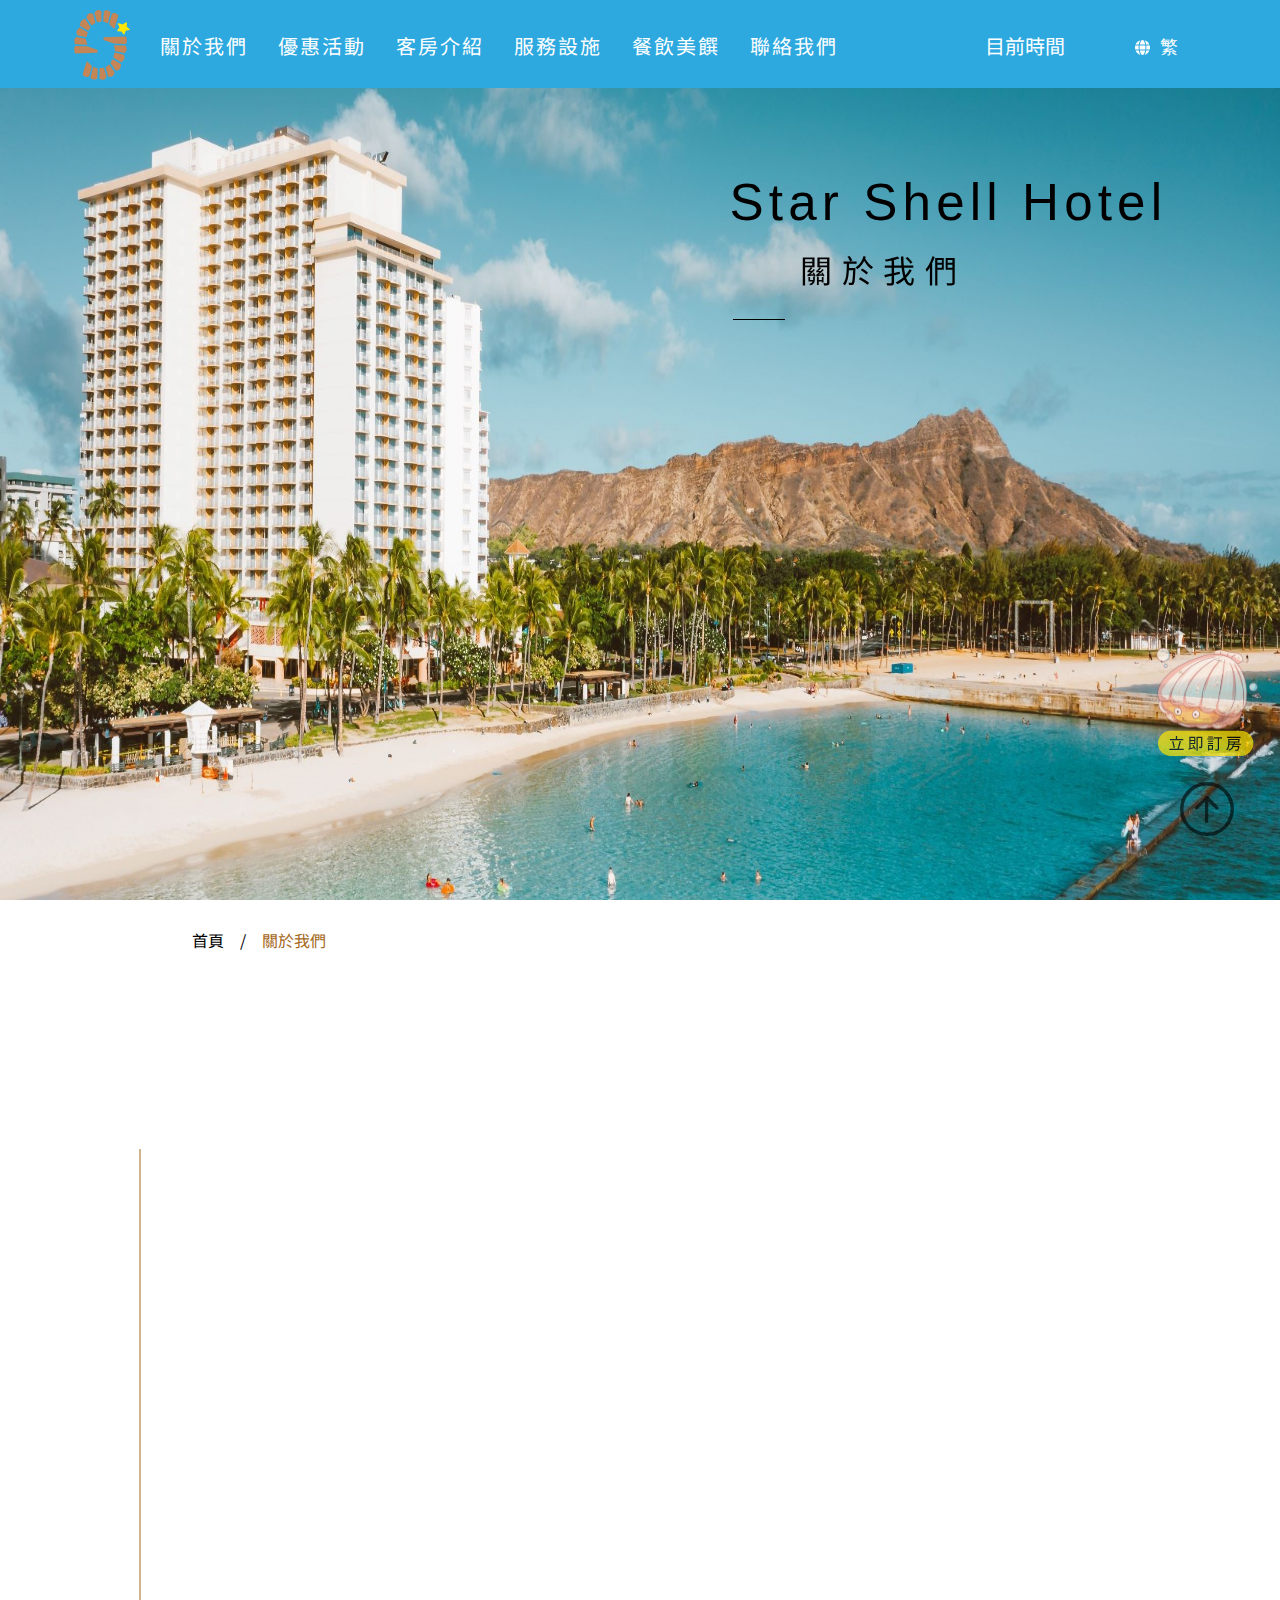
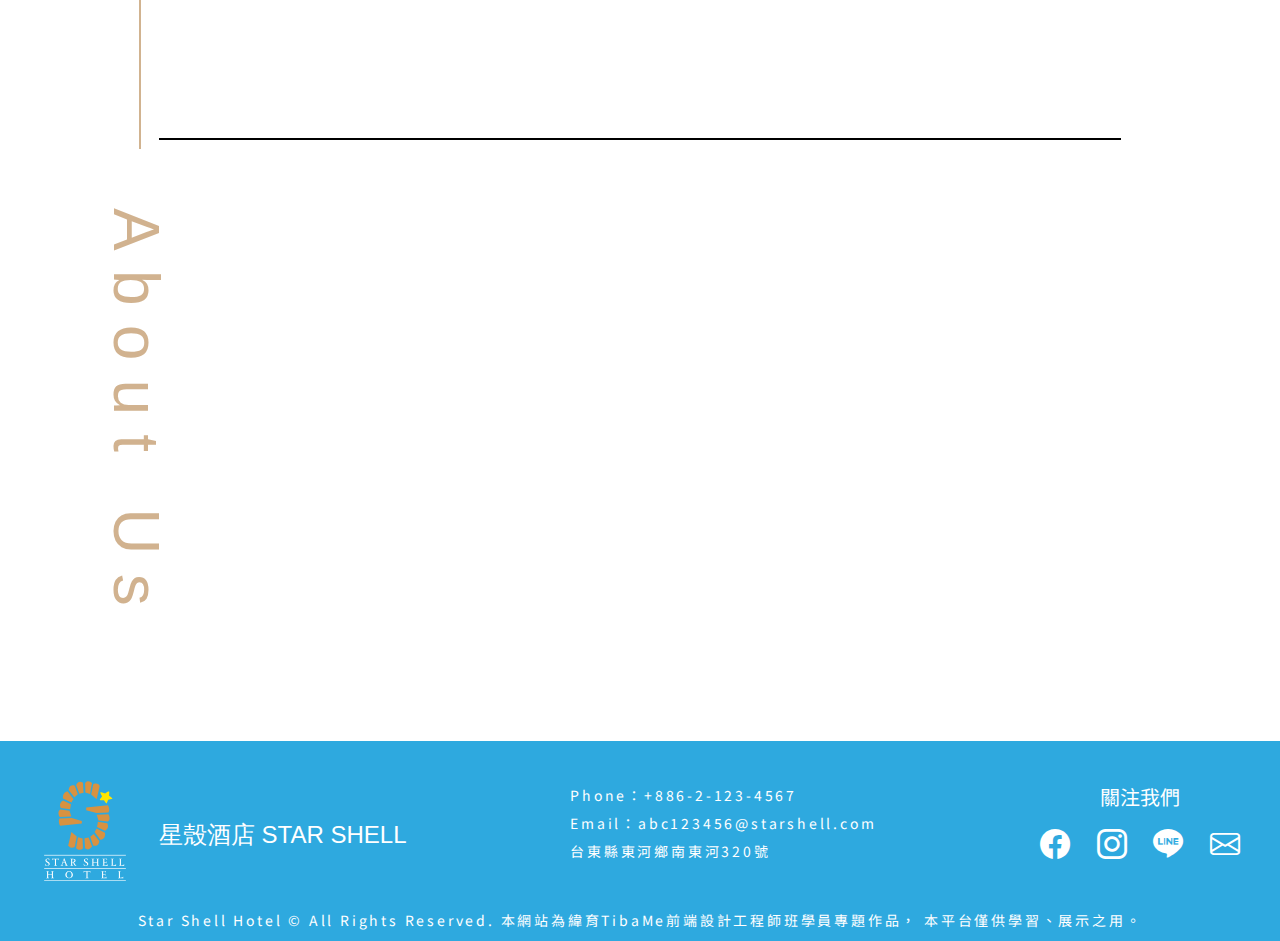
<file: about-us.html>
<!DOCTYPE html>
<html lang="en">
<head>
    <meta charset="UTF-8">
    <meta http-equiv="X-UA-Compatible" content="IE=edge">
    <meta name="viewport" content="width=device-width, initial-scale=1.0">
    <link rel="stylesheet" href="css/about-us.css">
    <link href="https://fonts.cdnfonts.com/css/sedan-sc" rel="stylesheet">
    <link rel="preconnect" href="https://fonts.googleapis.com">
    <link rel="preconnect" href="https://fonts.gstatic.com" crossorigin>
    <link href="https://fonts.googleapis.com/css2?family=Noto+Sans+TC&family=Roboto+Slab&display=swap" rel="stylesheet">
    <link rel="stylesheet" href="https://cdn.jsdelivr.net/npm/bootstrap-icons@1.10.3/font/bootstrap-icons.css">
    <link rel="shortcut icon" href="favicon.ico.ico" type="image/x-icon">
    <link rel="stylesheet" href="./rwd/aboutrwd.css">
    <link href="https://unpkg.com/aos@2.3.1/dist/aos.css" rel="stylesheet">
    <title>關於我們 - 星殼酒店</title>
</head>
<body>

    <ul class="button-group">
        <li><a class="bookbutton" href="book.html"><img src="img/Component 22.svg" alt=""></a></li>
        <li><a class="topbutton" id="top"><i class="bi bi-arrow-up-circle"></i></a></li>
    </ul>
    <div class="bookwrapper -off">
        <div class="booking">
            <div class="booking-title">
                <h3>客房預訂</h3>
                
            </div>
            <i class="bi bi-x-lg"></i>
            
            
            <div>
                <form>
                    <label for="checkin_date">入住日期</label>
                    <input type="date" id="checkin_date" name="checkin_date"><br><br>
                    <label for="checkout_date">退房日期</label>
                    <input type="date" id="checkout_date" name="checkout_date"><br><br>
                    <label for="num_guests">成人</label>
                    <input type="number" id="num_guests" name="num_guests"><br><br>
                    <label for="num_guests">兒童</label>
                    <input type="number" id="num_guests" name="num_guests"><br><br>
                    <label for="num_guests">客房</label>
                    <input type="number" id="num_guests" name="num_guests"><br><br>

                    
                </form>
                <a href="book.html">立即預訂</a>
            </div>
        </div>    
    </div>



    <div class="top">
        <div class="header"> <!---天---->
            <div class="toggle"></div>
            <div class="logo">
                <a href="index.html">
                    <img src="img/toplogo.svg" alt="">
                </a>
            </div>

            <ul class="menu">
                <li><a href="about-us.html">關於我們</a></li>
                <li><a href="news.html">優惠活動</a></li>
                <li><a href="room.html">客房介紹</a></li>
                <li><a href="facilities.html">服務設施</a></li>
                <li><a href="restaurant.html">餐飲美饌</a></li>
                <li><a href="contact.html">聯絡我們</a></li>
                <ul class="menu-icon" style="display: none;">
                    <li>
                        <a href="https://www.facebook.com/" target="_blank">
                            <i class="bi bi-facebook"></i>

                        </a>
                    </li>
                    <li>
                        <a href="https://www.instagram.com/" target="_blank">
                            <i class="bi bi-instagram"></i>
                        </a>
                    </li>
                    <li>
                        <a href="https://line.me/zh-hant/" target="_blank">
                            <i class="bi bi-line"></i>
                        </a>
                    </li>
                    <li>
                        <a href="contact.html" target="_blank">
                            <i class="bi bi-envelope"></i>
                        </a>
                    </li>
                </ul>
            </ul>

            <div class="header-right">

                <div class="clock-time">
                    <a href="https://time.is/Taitung_City" id="time_is_link" rel="nofollow" style="font-size:20px">目前時間</a>
                    <span id="Taitung_City_z43f" style="font-size:20px"></span>
                </div>
                
                <select id="language">
                    
                    <option value="zh-TW">繁</option>
                    <option value="en-US">EN</option>
                    <option value="en-US">JP</option>
                </select>
                
            </div>

        </div>


    </div>


    <!-- banner -->
    
    <div class="banner" id="banner">
        <div class="banner-img">
            <img src="img/about.jpg" alt="">
        </div>
        <div class="banner-title" data-aos="fade-left">
            <h1>Star Shell Hotel</h1>
            <h2> 關於我們</h2>
        </div>
    </div>

    <!-- main -->
    
    <div class="main">
        <div class="main-top">
            <ul class="nav">
                <li><a class="index" href="index.html">首頁</a></li>
                <li><p class="about">關於我們</p></li>
            </ul>
        </div>

        <div class="main-title" data-aos="fade-up">
            <span class="s1"></span>
            <span class="s2"></span>
            <h1>關於我們</h1>
            
        </div>

        <!-- brand -->
        <div class="brand" data-aos="fade-up">
            <div class="brand-left">
                <img src="img/about-logo.svg" alt="">
            </div>
            <div class="brand-right">
                <h1>品牌故事</h1>
                <p>星殼所指的是星星及貝殼，星星閃亮的光芒有如太陽般，貝殼就有如房子，
                    能受堅硬的外殼所保護，中間以S呈現，代表著人們可以享受陽光的照拂又能安穩的休憩，讓您玩的開心又住的安心是我們的理念。</p>
            </div>
        </div>

        <div class="line">
            <span></span>
        </div>
        <!-- introduce -->
        <div class="introduce" data-aos="fade-up">
            <div class="introduce-left">
                <h1>飯店介紹</h1>
                <p>「Star Shell Hotel」座落於海島中，提供高品質的住宿體驗，以客戶至上的服務理念聞名，，Star Shell Hotel致力於為客人提供最好的住宿體驗，並擁有一支經驗豐富的專業團隊，提供全天候的客戶服務，以確保客人的需求得到滿足。享受奢華渡假，娛樂放鬆，盡在Star Shell Hotel。</p>
            </div>
            <div class="introduce-right">
                <img src="img/introduce.png" alt="">
            </div>
        </div>

    </div>

</div>



<div class="bottom"> <!---- 底部 ----->
    <div class="footer">
            <ul class="footer-nav">

                <li class="li-logo">
                    <a href="">
                        <img class="footer-logo" src="img/footerlogo.svg" height="" alt="">
                    </a>
                    <div class="hotelname">星殼酒店 STAR SHELL</div>
                </li>
                <li>
                    <div class="contact-us">
                        <p class="p1">Phone：+886-2-123-4567</p>
                        <p class="p2">Email：abc123456@starshell.com</p>
                        <p class="p3">台東縣東河鄉南東河320號</p>
                    </div>
                </li>
                <li>
                    <div class="follow-us">
                        <p>關注我們</p>
                        <ul class="footer-icon">
                            <li>
                                <a href="https://www.facebook.com/" target="_blank">
                                    <i class="bi bi-facebook"></i>

                                </a>
                            </li>
                            <li>
                                <a href="https://www.instagram.com/" target="_blank">
                                    <i class="bi bi-instagram"></i>
                                </a>
                            </li>
                            <li>
                                <a href="https://line.me/zh-hant/" target="_blank">
                                    <i class="bi bi-line"></i>
                                </a>
                            </li>
                            <li>
                                <a href="contact.html" target="_blank">
                                    <i class="bi bi-envelope"></i>
                                </a>
                            </li>
                        </ul>
                    </div>
                </li>

            </ul>
            <p>Star Shell Hotel © All Rights Reserved. 本網站為緯育TibaMe前端設計工程師班學員專題作品， 本平台僅供學習、展示之用。</p>
            
            
            
            
        
    </div>
</div>




<script src="https://unpkg.com/aos@2.3.1/dist/aos.js"></script>
<script>
    AOS.init();
</script>
<script src="//widget.time.is/t.js"></script>
<script src="js/all.js"></script>
<script src="https://code.jquery.com/jquery-3.6.0.min.js"></script>
<script>
    $(document).ready(function() {
        $("#top").click(function() {
            $('html, body').animate({
                scrollTop: $("body").offset().top
            }, 800);
        });
    });
    var btn_el = document.getElementsByClassName("bookbutton")[0];
        btn_el.addEventListener("click", function(e){
            // console.log("wdd");
            e.preventDefault();
            // var test = document.getElementsByClassName("bookwrapper")[0];
            // test.classList.add("-on");
            // test.classList.remove("-off");
            $(".bookwrapper").fadeIn(300);
        });
    var i = document.getElementsByClassName("bi bi-x-lg")[0];
        i.addEventListener("click", function(e){
            // console.log("wdd");
            $(".bookwrapper").fadeOut(300);
        // var test = document.getElementsByClassName("bookwrapper")[0];
        // test.classList.add("-off");
        // test.classList.remove("-on");
        
    
        });

    $(function(){
        $(".toggle").click(function(){
            $('.toggle').toggleClass('close');
            $(".menu").slideToggle();
            $('.menu-icon').slideToggle();
        });
    });
</script>
</body>
</html>
</file>
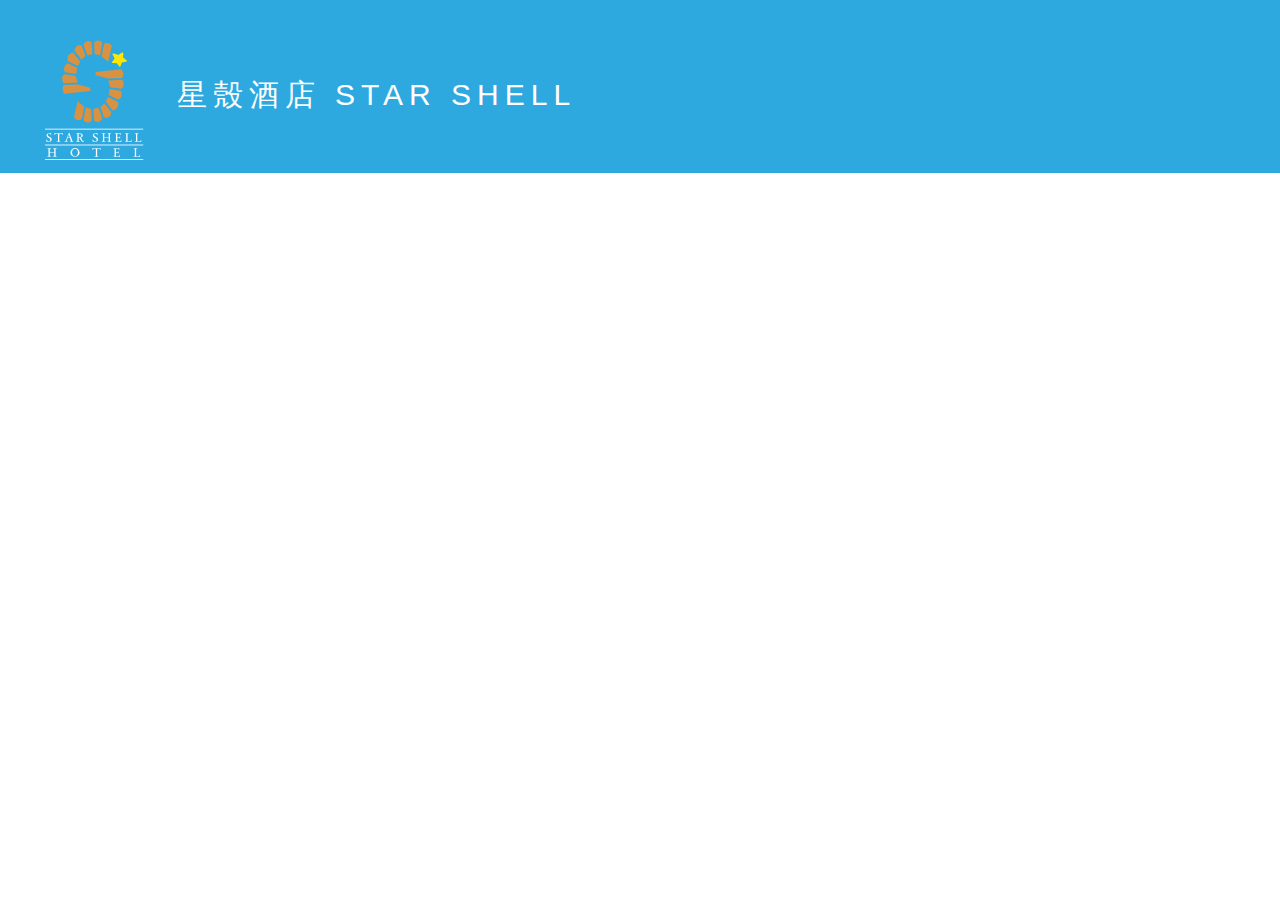
<file: book.html>
<!DOCTYPE html>
<html lang="en">
<head>
    <meta charset="UTF-8">
    <meta http-equiv="X-UA-Compatible" content="IE=edge">
    <meta name="viewport" content="width=device-width, initial-scale=1.0">
    <link rel="stylesheet" href="css/book.css">
    <link href="https://fonts.cdnfonts.com/css/sedan-sc" rel="stylesheet">
    <link rel="preconnect" href="https://fonts.googleapis.com">
    <link rel="preconnect" href="https://fonts.gstatic.com" crossorigin>
    <link href="https://fonts.googleapis.com/css2?family=Noto+Sans+TC&family=Roboto+Slab&display=swap" rel="stylesheet">
    <link rel="stylesheet" href="https://cdn.jsdelivr.net/npm/bootstrap-icons@1.10.3/font/bootstrap-icons.css">
    <link rel="shortcut icon" href="favicon.ico.ico" type="image/x-icon">
    <link rel="stylesheet" href="https://cdn.jsdelivr.net/npm/bootstrap-icons@1.10.3/font/bootstrap-icons.css">
    <title>訂房頁面 - 星殼酒店</title>
</head>
<body>



    <div class="top"> <!---- 天 ----->
        <div class="header">
                <div class="header-nav">
    
                    <div class="li-logo">
                        <a href="">
                            <img class="header-logo" src="img/footerlogo.svg" height="" alt="">
                        </a>
                        <div class="hotelname">星殼酒店 STAR SHELL</div>
                    </div>

                    <div>
                        <a href="https://time.is/New_Taipei_City" id="time_is_link" rel="nofollow" style="font-size:36px"></a>
                        <span id="New_Taipei_City_z43f" style="font-size:36px"></span>
                    </div>
                </div> 


                

        </div>
    </div>
    




    



    
    
    
    <script src="//widget.time.is/zh_tw.js"></script>
    <script>
    time_is_widget.init({New_Taipei_City_z43f:{template:"TIME　DATE", date_format:"year / monthnum / daynum　dayname"}});
    </script>

</body>
</html>
</file>
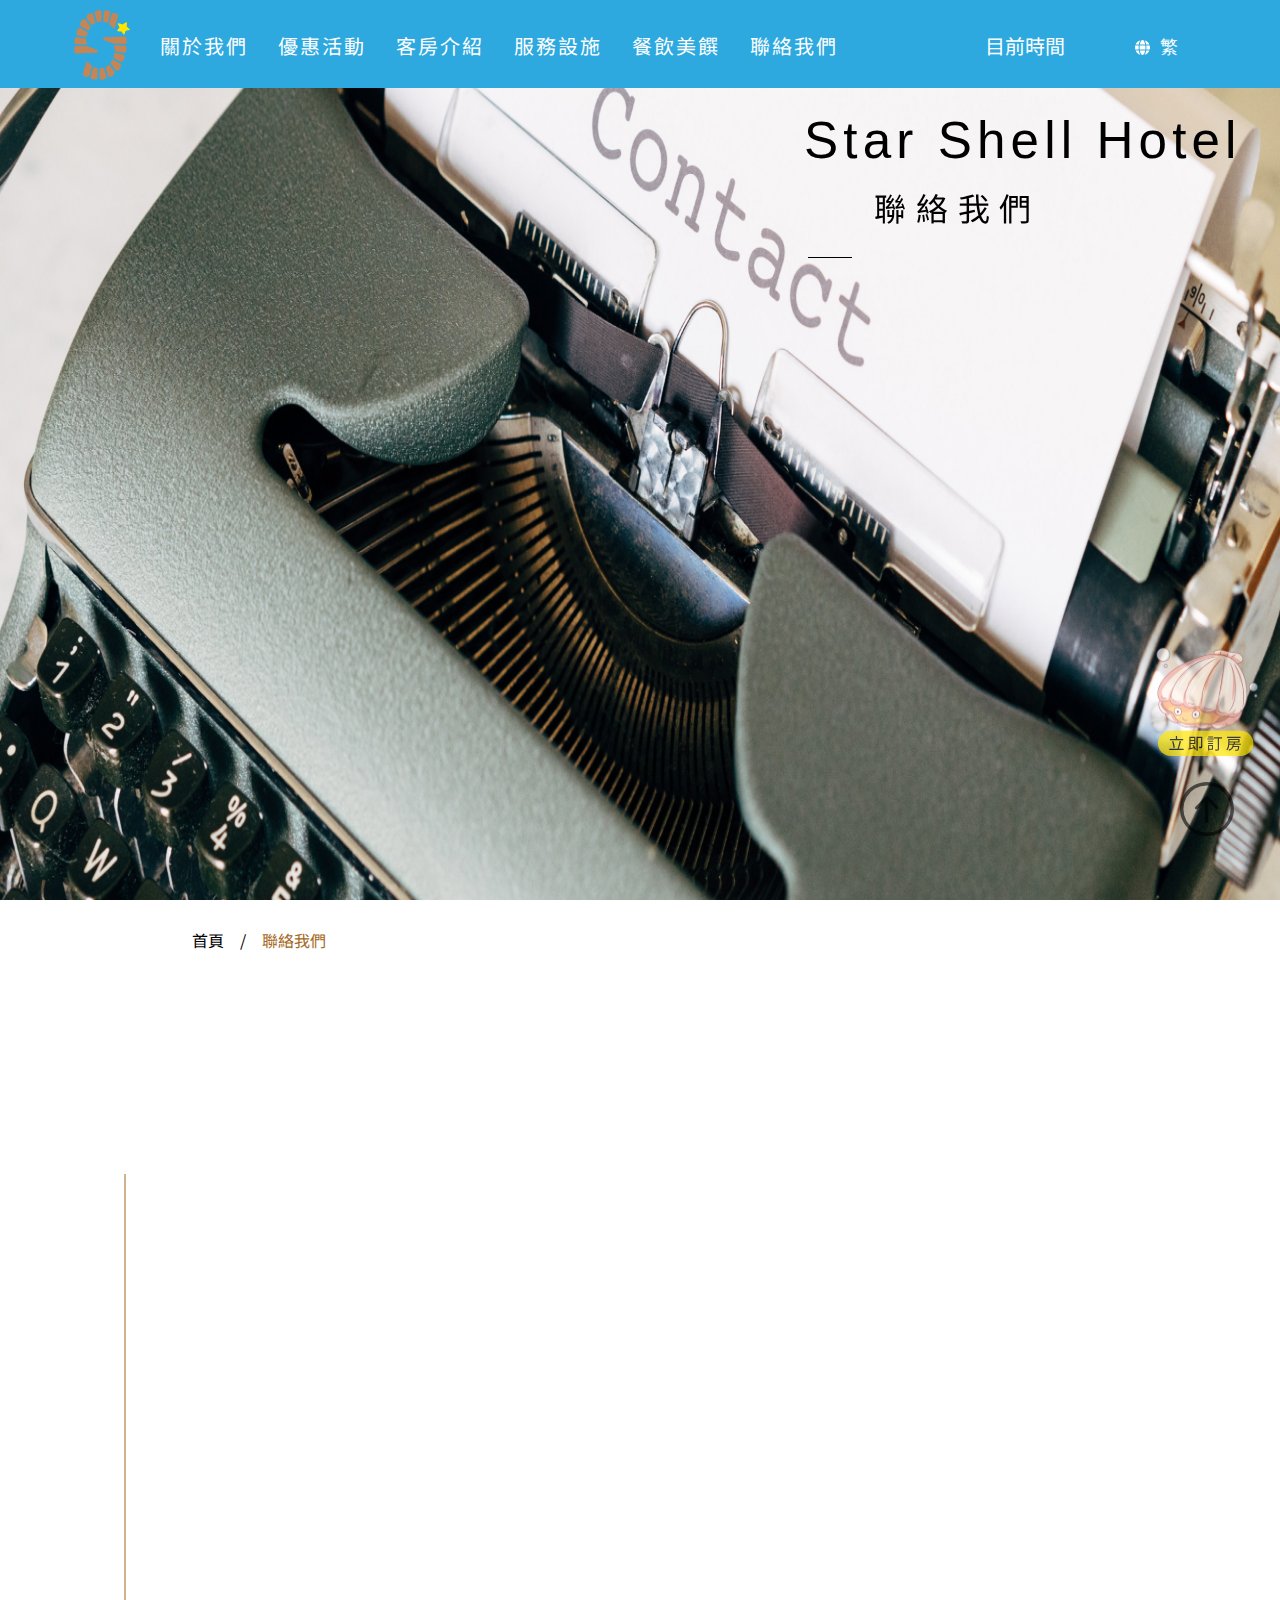
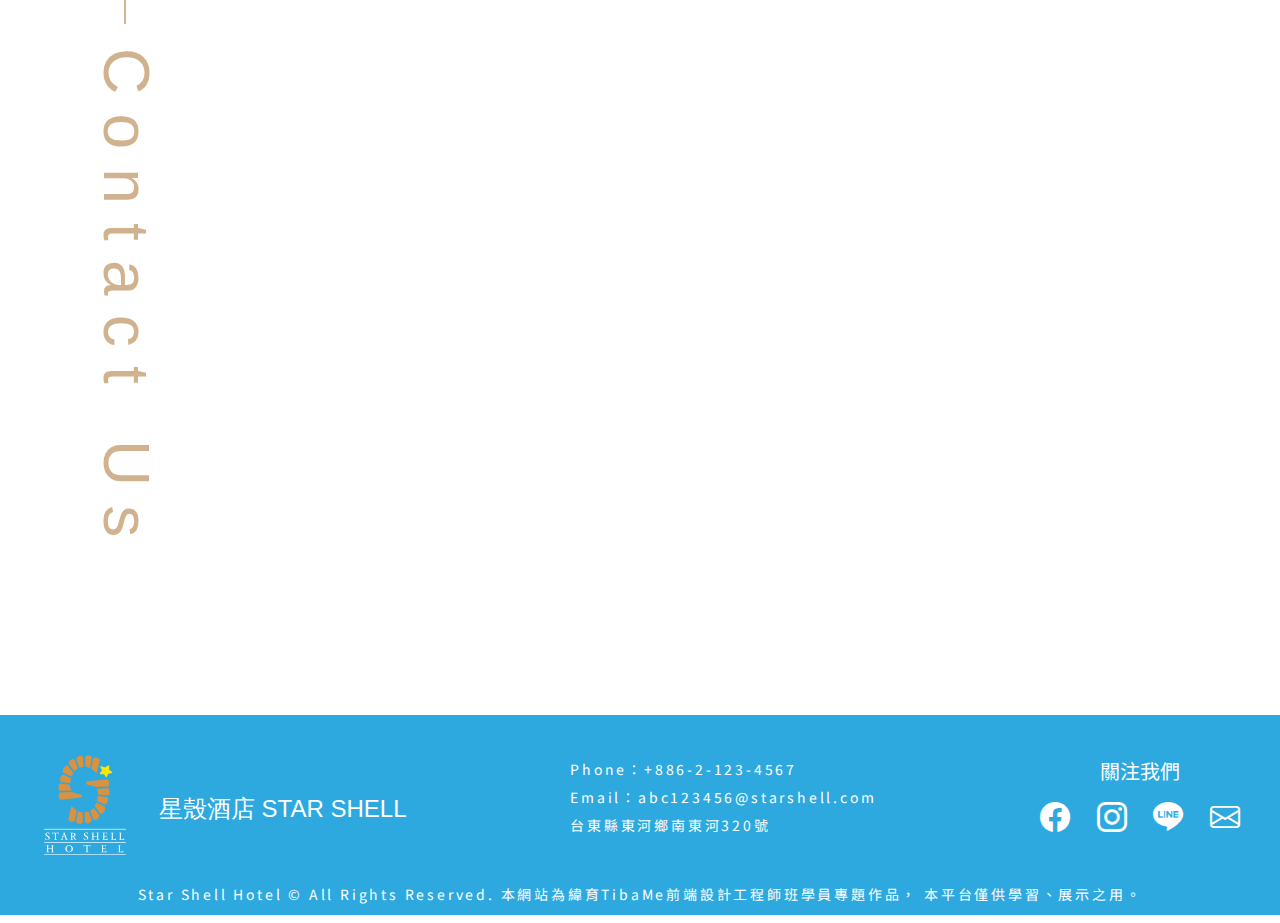
<file: contact.html>
<!DOCTYPE html>
<html lang="en">
<head>
    <meta charset="UTF-8">
    <meta http-equiv="X-UA-Compatible" content="IE=edge">
    <meta name="viewport" content="width=device-width, initial-scale=1.0">
    <link rel="stylesheet" href="css/contact.css">
    <link href="https://fonts.cdnfonts.com/css/sedan-sc" rel="stylesheet">
    <link rel="preconnect" href="https://fonts.googleapis.com">
    <link rel="preconnect" href="https://fonts.gstatic.com" crossorigin>
    <link href="https://fonts.googleapis.com/css2?family=Noto+Sans+TC&family=Roboto+Slab&display=swap" rel="stylesheet">
    <link rel="stylesheet" href="https://cdn.jsdelivr.net/npm/bootstrap-icons@1.10.3/font/bootstrap-icons.css">
    <link rel="shortcut icon" href="favicon.ico.ico" type="image/x-icon">
    <link rel="stylesheet" href="https://cdn.jsdelivr.net/npm/bootstrap-icons@1.10.3/font/bootstrap-icons.css">
    <link rel="stylesheet" href="rwd/contactrwd.css">
    <link href="https://unpkg.com/aos@2.3.1/dist/aos.css" rel="stylesheet">
    <title>聯絡我們 - 星殼酒店</title>


  
</head>
<body>
   
    <ul class="button-group">
        <li><a class="bookbutton" href="book.html"><img src="img/Component 22.svg" alt=""></a></li>
        <li><a class="topbutton" id="top"><i class="bi bi-arrow-up-circle"></i></a></li>
    </ul>
    <div class="bookwrapper -off">
        <div class="booking">
            <div class="booking-title">
                <h3>客房預訂</h3>
                
            </div>
            <i class="bi bi-x-lg"></i>
            
            
            <div>
                <form>
                    <label for="checkin_date">入住日期</label>
                    <input type="date" id="checkin_date" name="checkin_date"><br><br>
                    <label for="checkout_date">退房日期</label>
                    <input type="date" id="checkout_date" name="checkout_date"><br><br>
                    <label for="num_guests">成人</label>
                    <input type="number" id="num_guests" name="num_guests"><br><br>
                    <label for="num_guests">兒童</label>
                    <input type="number" id="num_guests" name="num_guests"><br><br>
                    <label for="num_guests">客房</label>
                    <input type="number" id="num_guests" name="num_guests"><br><br>

                    
                </form>
                <a href="book.html">立即預訂</a>
            </div>
        </div>    
    </div>



    <div class="top">
        <div class="header"> <!---天---->
            <div class="toggle"></div>
            <div class="logo">
                <a href="index.html">
                    <img src="img/toplogo.svg" alt="">
                </a>
            </div>

            <ul class="menu">
                <li><a href="about-us.html">關於我們</a></li>
                <li><a href="news.html">優惠活動</a></li>
                <li><a href="room.html">客房介紹</a></li>
                <li><a href="facilities.html">服務設施</a></li>
                <li><a href="restaurant.html">餐飲美饌</a></li>
                <li><a href="contact.html">聯絡我們</a></li>
                <ul class="menu-icon" style="display: none;">
                    <li>
                        <a href="https://www.facebook.com/" target="_blank">
                            <i class="bi bi-facebook"></i>

                        </a>
                    </li>
                    <li>
                        <a href="https://www.instagram.com/" target="_blank">
                            <i class="bi bi-instagram"></i>
                        </a>
                    </li>
                    <li>
                        <a href="https://line.me/zh-hant/" target="_blank">
                            <i class="bi bi-line"></i>
                        </a>
                    </li>
                    <li>
                        <a href="contact.html" target="_blank">
                            <i class="bi bi-envelope"></i>
                        </a>
                    </li>
                </ul>
            </ul>

            <div class="header-right">

                <div class="clock-time">
                    <a href="https://time.is/Taitung_City" id="time_is_link" rel="nofollow" style="font-size:20px">目前時間</a>
                    <span id="Taitung_City_z43f" style="font-size:20px"></span>
                </div>

                <select id="language">
                    
                    <option value="zh-TW">繁</option>
                    <option value="en-US">EN</option>
                    <option value="en-US">JP</option>
                </select>
            </div>

        </div>


    </div>


       <!-- banner -->
    
    <div class="banner">
        <div class="banner-img">
            <img src="img/contact/contact.jpg" alt="">
        </div>
        <div class="banner-title" data-aos="fade-left">
            <h1>Star Shell Hotel</h1>
            <h2>聯絡我們</h2>
        </div>
    </div>


    <!-- main -->
    
    <div class="main">
        <div class="main-top">
            <ul class="nav">
                <li><a class="index" href="index.html">首頁</a></li>
                <li><p class="about">聯絡我們</p></li>
            </ul>
        </div>

        <div data-aos="fade-up" class="main-title">
            <span class="s1"></span>
            <span class="s2"></span>
            <h1>聯絡我們</h1>
        </div>
    </div>

    <!-- contact -->

    <div data-aos="fade-right" class="contact-title">
        <p>親愛的賓客您好：<br>
            感謝您對星殼酒店的支持與愛護，我們誠摯地邀請您將寶貴意見或問題，透過下方表格填寫送出。
            飯店將由專人於上班時段處理信件，並儘速與您聯繫回覆。
            為保護您的權益，請詳細閱讀「個人資料運用告知聲明」。當您資料填寫完成送出，即視同您已充分了解並同意。
        </p>
    </div>

    <div data-aos="fade-up" data-aos-anchor-placement="top-bottom" class="contact-main">
        <div class="location">
            <h2>交通資訊</h2>
            <iframe src="https://www.google.com/maps/embed?pb=!1m14!1m12!1m3!1d3781.2224041377235!2d121.30325805698098!3d22.965750147304206!2m3!1f0!2f0!3f0!3m2!1i1024!2i768!4f13.1!5e0!3m2!1szh-TW!2stw!4v1679135382564!5m2!1szh-TW!2stw" width="700" height="400" style="border:0;" allowfullscreen="" loading="lazy" referrerpolicy="no-referrer-when-downgrade"></iframe>
            <div class="lcation-content">
                <p>星殼酒店</p>
                <p>Phone：+886-2-123-4567</p>
                <p>Email：abc123456@starshell.com   </p>
            </div>
            
            
        </div>

        <div class="form" method="get" id="the_form">

            <div class="form-item">
                <label for="question">請選擇您想要詢問的事項</label>
                <select name="question" id="question">
                    <option value="1">住宿相關</option>
                    <option value="2">設施相關</option>
                    <option value="3">餐飲相關</option>
                    <option value="4">其他問題</option>
                </select>
            </div>

            <div class="form-item">
                <label for="name">姓名</label>
                <input type="text" id="name" placeholder="請輸入姓名">
            </div>

            <div class="form-item">
                <label for="name">Email</label>
                <input type="email" id="email" placeholder="請輸入電子郵件">
            </div>

            <div class="form-item">
                <label for="name">電話</label>
                <input type="text" id="phone" placeholder="請輸入電話號碼">
            </div>
            
            <div class="form-item">
                <label for="gender">性別</label>
                <select name="gender" id="gender">
                    <option value="Mr">男</option>
                    <option value="Ms">女</option>
                </select>
            </div>
            
            
            <div class="form-item">
                <p for="question" style="color:#414141">意見/問題</p>
                <textarea name="question" id="question" cols="" rows="8"></textarea>
            </div>

            <div class="submit">
                <button type="submit">送出</button>
            </div>

        </div>    
    </div>


    
    

    <div class="bottom"> <!---- 底部 ----->
        <div class="footer">
                <ul class="footer-nav">
    
                    <li class="li-logo">
                        <a href="">
                            <img class="footer-logo" src="img/footerlogo.svg" height="" alt="">
                        </a>
                        <div class="hotelname">星殼酒店 STAR SHELL</div>
                    </li>
                    <li>
                        <div class="contact-us">
                            <p class="p1">Phone：+886-2-123-4567</p>
                            <p class="p2">Email：abc123456@starshell.com</p>
                            <p class="p3">台東縣東河鄉南東河320號</p>
                        </div>
                    </li>
                    <li>
                        <div class="follow-us">
                            <p>關注我們</p>
                            <ul class="footer-icon">
                                <li>
                                    <a href="https://www.facebook.com/" target="_blank">
                                        <i class="bi bi-facebook"></i>
    
                                    </a>
                                </li>
                                <li>
                                    <a href="https://www.instagram.com/" target="_blank">
                                        <i class="bi bi-instagram"></i>
                                    </a>
                                </li>
                                <li>
                                    <a href="https://line.me/zh-hant/" target="_blank">
                                        <i class="bi bi-line"></i>
                                    </a>
                                </li>
                                <li>
                                    <a href="contact.html" target="_blank">
                                        <i class="bi bi-envelope"></i>
                                    </a>
                                </li>
                            </ul>
                        </div>
                    </li>
    
                </ul>
                <p>Star Shell Hotel © All Rights Reserved. 本網站為緯育TibaMe前端設計工程師班學員專題作品， 本平台僅供學習、展示之用。</p>
                
                
                
                
            
        </div>
    </div>

<script src="https://unpkg.com/aos@2.3.1/dist/aos.js"></script>
<script>
    AOS.init();
</script>
<script src="//widget.time.is/t.js"></script>
<script src="js/all.js"></script>
<script src="https://code.jquery.com/jquery-3.6.0.min.js"></script>
<script>
    
    


    $(document).ready(function() {
        $("#top").click(function() {
            $('html, body').animate({
                scrollTop: $("body").offset().top
            }, 500);
        });
    });
    
        var btn_el = document.getElementsByClassName("bookbutton")[0];
            btn_el.addEventListener("click", function(e){
                // console.log("wdd");
                e.preventDefault();
                // var test = document.getElementsByClassName("bookwrapper")[0];
                // test.classList.add("-on");
                // test.classList.remove("-off");
                $(".bookwrapper").fadeIn(300);
            });
        var i = document.getElementsByClassName("bi bi-x-lg")[0];
            i.addEventListener("click", function(e){
                // console.log("wdd");
                $(".bookwrapper").fadeOut(300);
          
            
        });

        $(function(){
        $(".toggle").click(function(){
            $('.toggle').toggleClass('close');
            $(".menu").slideToggle();
            $('.menu-icon').slideToggle();
        });
    });
    </script>
</body>
</html>
</file>
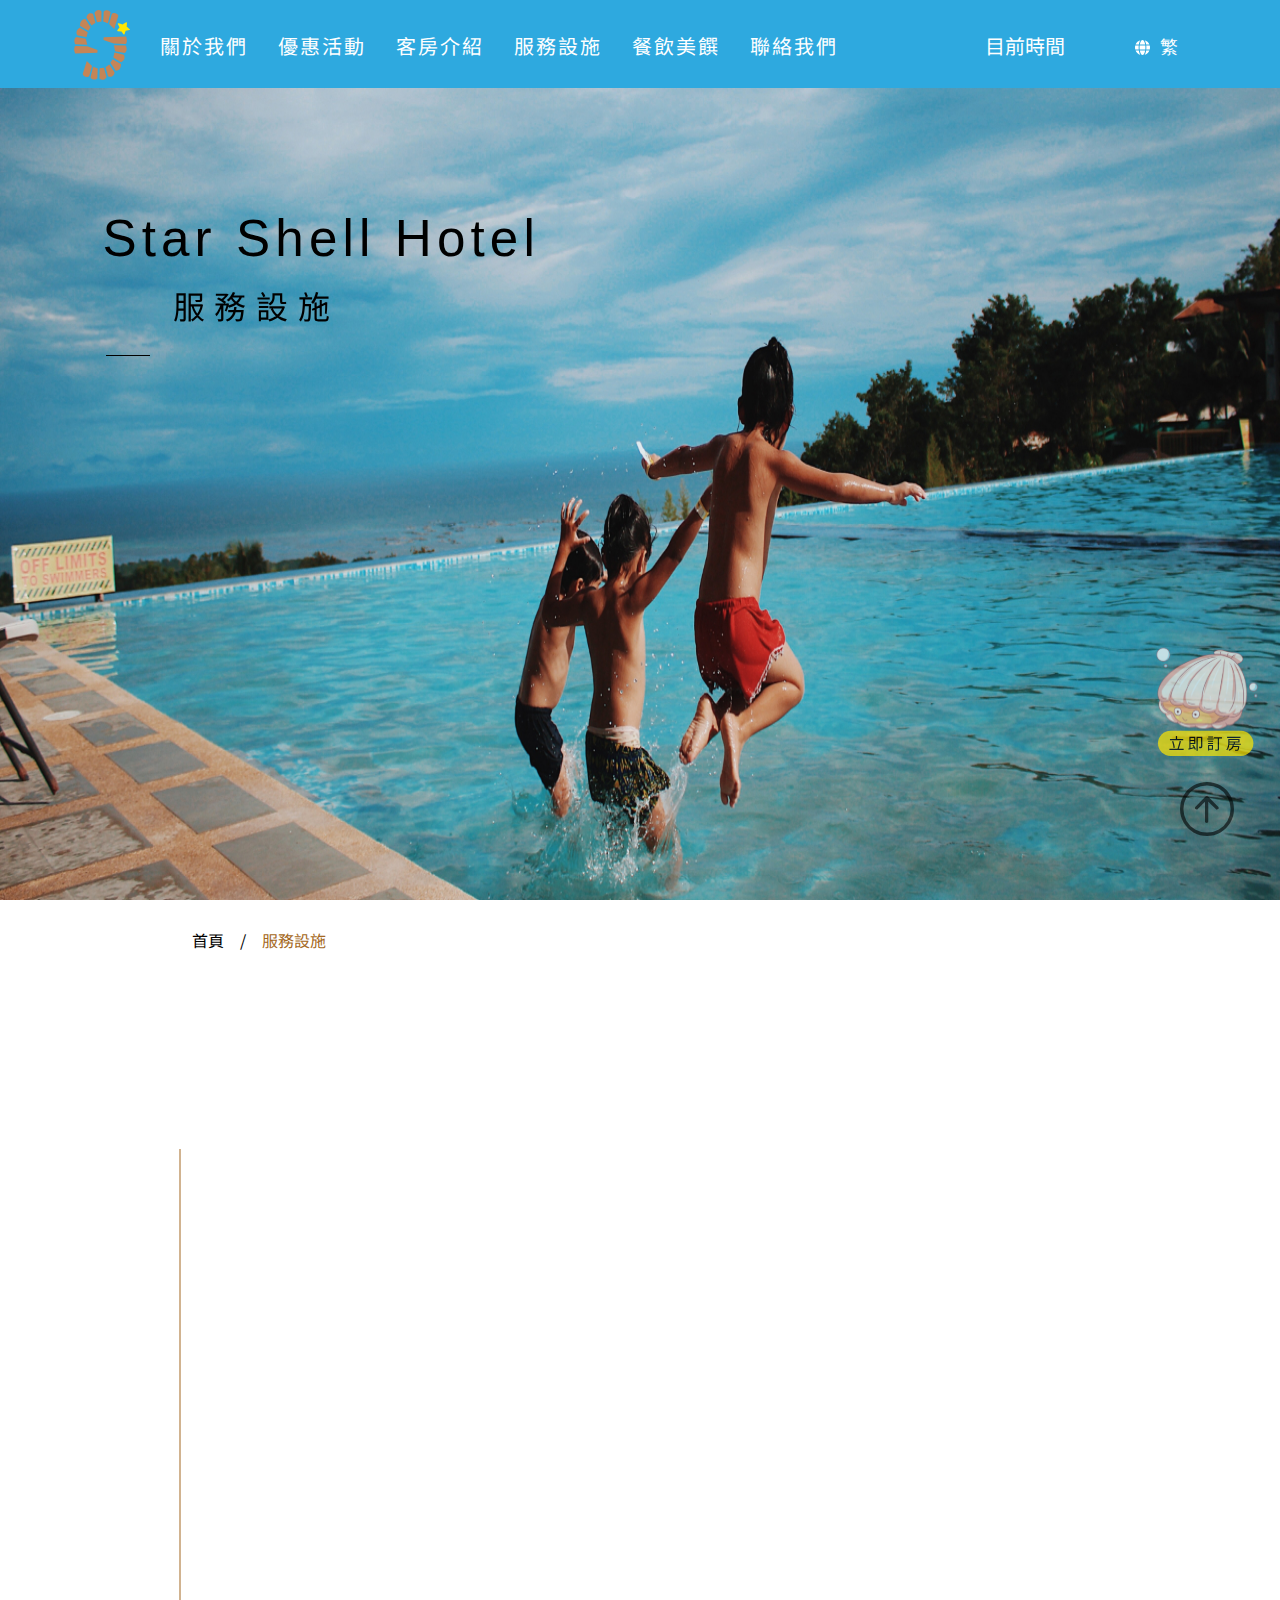
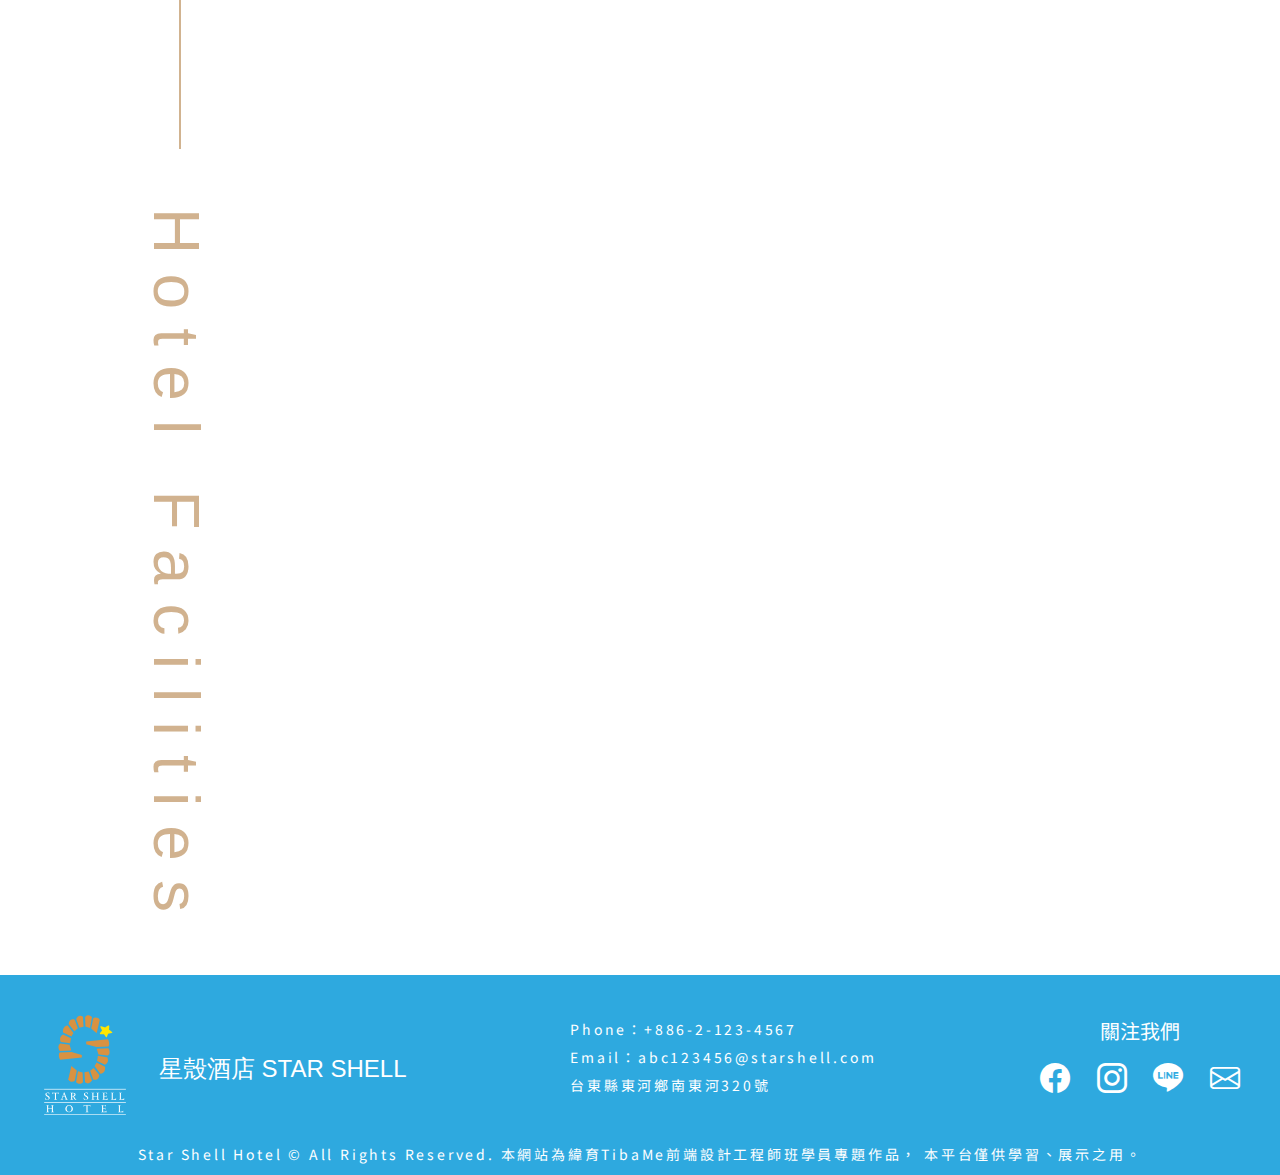
<file: facilities.html>
<!DOCTYPE html>
<html lang="en">
<head>
    <meta charset="UTF-8">
    <meta http-equiv="X-UA-Compatible" content="IE=edge">
    <meta name="viewport" content="width=device-width, initial-scale=1.0">
    <link rel="stylesheet" href="css/facilities.css">
    <link href="https://fonts.cdnfonts.com/css/sedan-sc" rel="stylesheet">
    <link rel="preconnect" href="https://fonts.googleapis.com">
    <link rel="preconnect" href="https://fonts.gstatic.com" crossorigin>
    <link href="https://fonts.googleapis.com/css2?family=Noto+Sans+TC&family=Roboto+Slab&display=swap" rel="stylesheet">
    <link rel="stylesheet" href="https://cdn.jsdelivr.net/npm/bootstrap-icons@1.10.3/font/bootstrap-icons.css">
    <link rel="shortcut icon" href="favicon.ico.ico" type="image/x-icon">
    <link rel="stylesheet" href="rwd/facilitiesrwd.css">
    <link href="https://unpkg.com/aos@2.3.1/dist/aos.css" rel="stylesheet">
    <title>服務設施 - 星殼酒店</title>
</head>
<body>
    <ul class="button-group">
        <li><a class="bookbutton" href="book.html"><img src="img/Component 22.svg" alt=""></a></li>
        <li><a class="topbutton" id="top"><i class="bi bi-arrow-up-circle"></i></a></li>
    </ul>
    <div class="bookwrapper -off">
        <div class="booking">
            <div class="booking-title">
                <h3>客房預訂</h3>
                
            </div>
            <i class="bi bi-x-lg"></i>
            
            
            <div>
                <form>
                    <label for="checkin_date">入住日期</label>
                    <input type="date" id="checkin_date" name="checkin_date"><br><br>
                    <label for="checkout_date">退房日期</label>
                    <input type="date" id="checkout_date" name="checkout_date"><br><br>
                    <label for="num_guests">成人</label>
                    <input type="number" id="num_guests" name="num_guests"><br><br>
                    <label for="num_guests">兒童</label>
                    <input type="number" id="num_guests" name="num_guests"><br><br>
                    <label for="num_guests">客房</label>
                    <input type="number" id="num_guests" name="num_guests"><br><br>

                    
                </form>
                <a href="book.html">立即預訂</a>
            </div>
        </div>    
    </div>



    <div class="top">
        <div class="header"> <!---天---->
            <div class="toggle"></div>
            <div class="logo">
                <a href="index.html">
                    <img src="img/toplogo.svg" alt="">
                </a>
            </div>

            <ul class="menu">
                <li><a href="about-us.html">關於我們</a></li>
                <li><a href="news.html">優惠活動</a></li>
                <li><a href="room.html">客房介紹</a></li>
                <li><a href="facilities.html">服務設施</a></li>
                <li><a href="restaurant.html">餐飲美饌</a></li>
                <li><a href="contact.html">聯絡我們</a></li>
                <ul class="menu-icon" style="display: none;">
                    <li>
                        <a href="https://www.facebook.com/" target="_blank">
                            <i class="bi bi-facebook"></i>

                        </a>
                    </li>
                    <li>
                        <a href="https://www.instagram.com/" target="_blank">
                            <i class="bi bi-instagram"></i>
                        </a>
                    </li>
                    <li>
                        <a href="https://line.me/zh-hant/" target="_blank">
                            <i class="bi bi-line"></i>
                        </a>
                    </li>
                    <li>
                        <a href="contact.html" target="_blank">
                            <i class="bi bi-envelope"></i>
                        </a>
                    </li>
                </ul>
            </ul>

            <div class="header-right">

                <div class="clock-time">
                    <a href="https://time.is/Taitung_City" id="time_is_link" rel="nofollow" style="font-size:20px">目前時間</a>
                    <span id="Taitung_City_z43f" style="font-size:20px"></span>
                </div>

                <select id="language">
                    
                    <option value="zh-TW">繁</option>
                    <option value="en-US">EN</option>
                    <option value="en-US">JP</option>
                </select>
            </div>

        </div>


    </div>


    <!-- banner -->
    
    <div class="banner">
        <div class="banner-img">
            
            <img src="img/Facilities/Facilities-banne.jpg" alt="">
           
        </div>
        <div class="banner-title" data-aos="fade-left">
            <h1>Star Shell Hotel</h1>
            <h2>服務設施</h2>
        </div>
    </div>

    <!-- main -->
    
    <div class="main">
        <div class="main-top">
            <ul class="nav">
                <li><a class="index" href="index.html">首頁</a></li>
                <li><p class="about">服務設施</p></li>
            </ul>
        </div>

        <div class="main-title" data-aos="fade-up">
            <span class="s1"></span>
            <span class="s2"></span>
            <h1>休閒設施及服務</h1>
        </div>

        <!-- facilities -->
    
    <div class="facilities-wrapper">
        <div class="facilities-item" data-aos="flip-right">
            <div class="facilities-pic">
                <img src="img/Facilities/sauna.png" alt="">
            </div>
            <div class="facilities-content">
                <h2>三溫暖、湯房</h2>
                <p>由大理石砌成的按摩池，搭配蒸氣室及烤箱設備，在此放鬆身心靈泡湯，洗去一身疲勞。</p>
                <div class="facilities-button">
                    <a href="">探索更多</a>
                </div>
            </div>
        </div>

        <div class="facilities-item" data-aos="flip-left">
            <div class="facilities-content">
                <h2>戶外游泳池</h2>
                <p>在炙熱的夏日中，一邊享受炎炎夏日一邊享受泳池的沁涼，在戶外更能享受自然的美好。</p>
                <div class="facilities-button">
                    <a href="">探索更多</a>
                </div>
            </div>
            <div class="facilities-pic">
                <img src="img/Facilities/waterpoor.png" alt="">
            </div>
        </div>

        <div class="facilities-item" data-aos="flip-right">
            <div class="facilities-pic">
                <img src="img/Facilities/gym.png" alt="">
            </div>
            <div class="facilities-content">
                <h2>健身房</h2>
                <p>擁有完整的重量訓練器材，以及先進的器材，供活力、有效和高效的健身體驗，在渡假的過程中也能維持健康的體態。</p>
                <div class="facilities-button">
                    <a href="">探索更多</a>
                </div>
            </div>
        </div>
    </div>

    <div class="bottom"> <!---- 底部 ----->
        <div class="footer">
                <ul class="footer-nav">
    
                    <li class="li-logo">
                        <a href="">
                            <img class="footer-logo" src="img/footerlogo.svg" height="" alt="">
                        </a>
                        <div class="hotelname">星殼酒店 STAR SHELL</div>
                    </li>
                    <li>
                        <div class="contact-us">
                            <p class="p1">Phone：+886-2-123-4567</p>
                            <p class="p2">Email：abc123456@starshell.com</p>
                            <p class="p3">台東縣東河鄉南東河320號</p>
                        </div>
                    </li>
                    <li>
                        <div class="follow-us">
                            <p>關注我們</p>
                            <ul class="footer-icon">
                                <li>
                                    <a href="https://www.facebook.com/" target="_blank">
                                        <i class="bi bi-facebook"></i>
    
                                    </a>
                                </li>
                                <li>
                                    <a href="https://www.instagram.com/" target="_blank">
                                        <i class="bi bi-instagram"></i>
                                    </a>
                                </li>
                                <li>
                                    <a href="https://line.me/zh-hant/" target="_blank">
                                        <i class="bi bi-line"></i>
                                    </a>
                                </li>
                                <li>
                                    <a href="contact.html" target="_blank">
                                        <i class="bi bi-envelope"></i>
                                    </a>
                                </li>
                            </ul>
                        </div>
                    </li>
    
                </ul>
                <p>Star Shell Hotel © All Rights Reserved. 本網站為緯育TibaMe前端設計工程師班學員專題作品， 本平台僅供學習、展示之用。</p>
                
                
                
                
            
        </div>
    </div>


<script src="https://unpkg.com/aos@2.3.1/dist/aos.js"></script>
<script>
    AOS.init();
</script>    
<script src="//widget.time.is/t.js"></script>
<script src="js/all.js"></script>
<script src="https://code.jquery.com/jquery-3.6.0.min.js"></script>

<script>
    $(document).ready(function() {
    $("#top").click(function() {
        $('html, body').animate({
            scrollTop: $("body").offset().top
        }, 500);
    });
});

    var btn_el = document.getElementsByClassName("bookbutton")[0];
        btn_el.addEventListener("click", function(e){
            // console.log("wdd");
            e.preventDefault();
            // var test = document.getElementsByClassName("bookwrapper")[0];
            // test.classList.add("-on");
            // test.classList.remove("-off");
            $(".bookwrapper").fadeIn(300);
        });
    var i = document.getElementsByClassName("bi bi-x-lg")[0];
        i.addEventListener("click", function(e){
            // console.log("wdd");
            $(".bookwrapper").fadeOut(300);
        
    });
    
    $(function(){
        $(".toggle").click(function(){
            $('.toggle').toggleClass('close');
            $(".menu").slideToggle();
            $('.menu-icon').slideToggle();
        });
    });
</script>
</body>
</html>
</file>
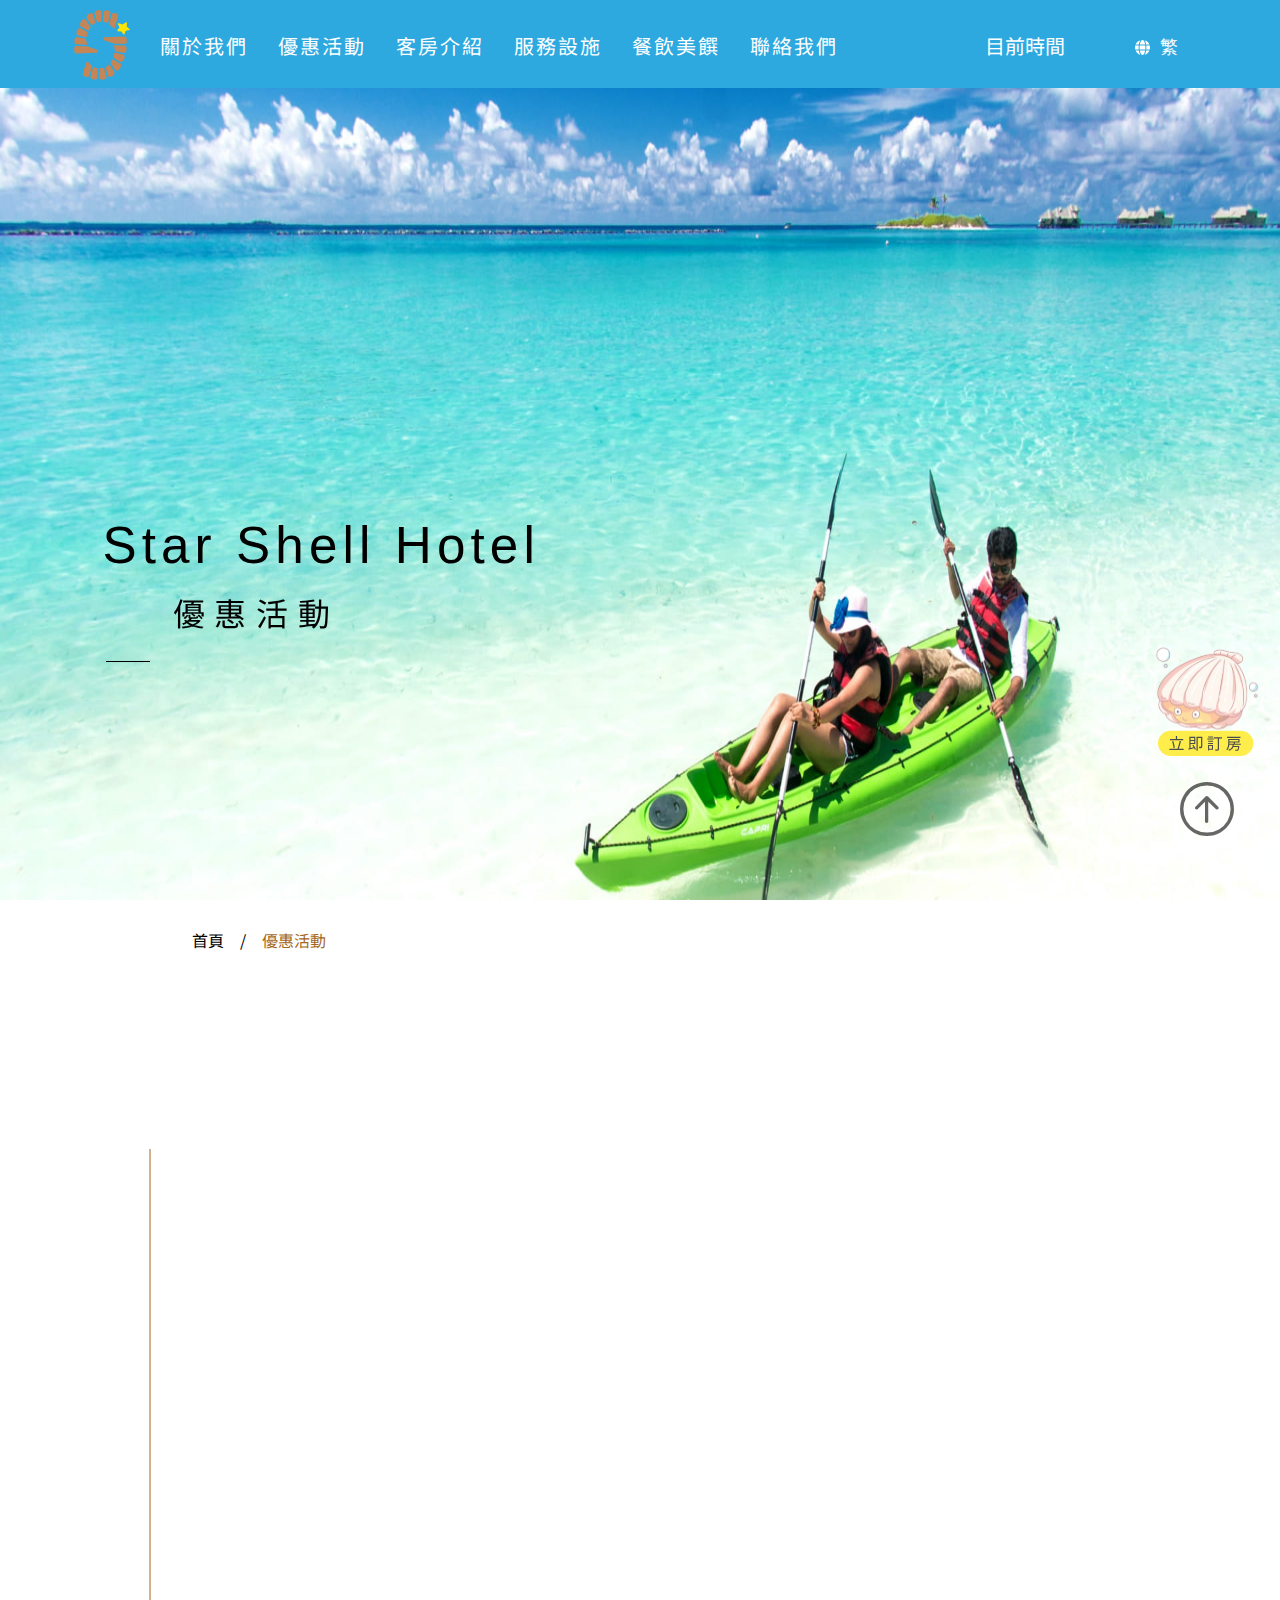
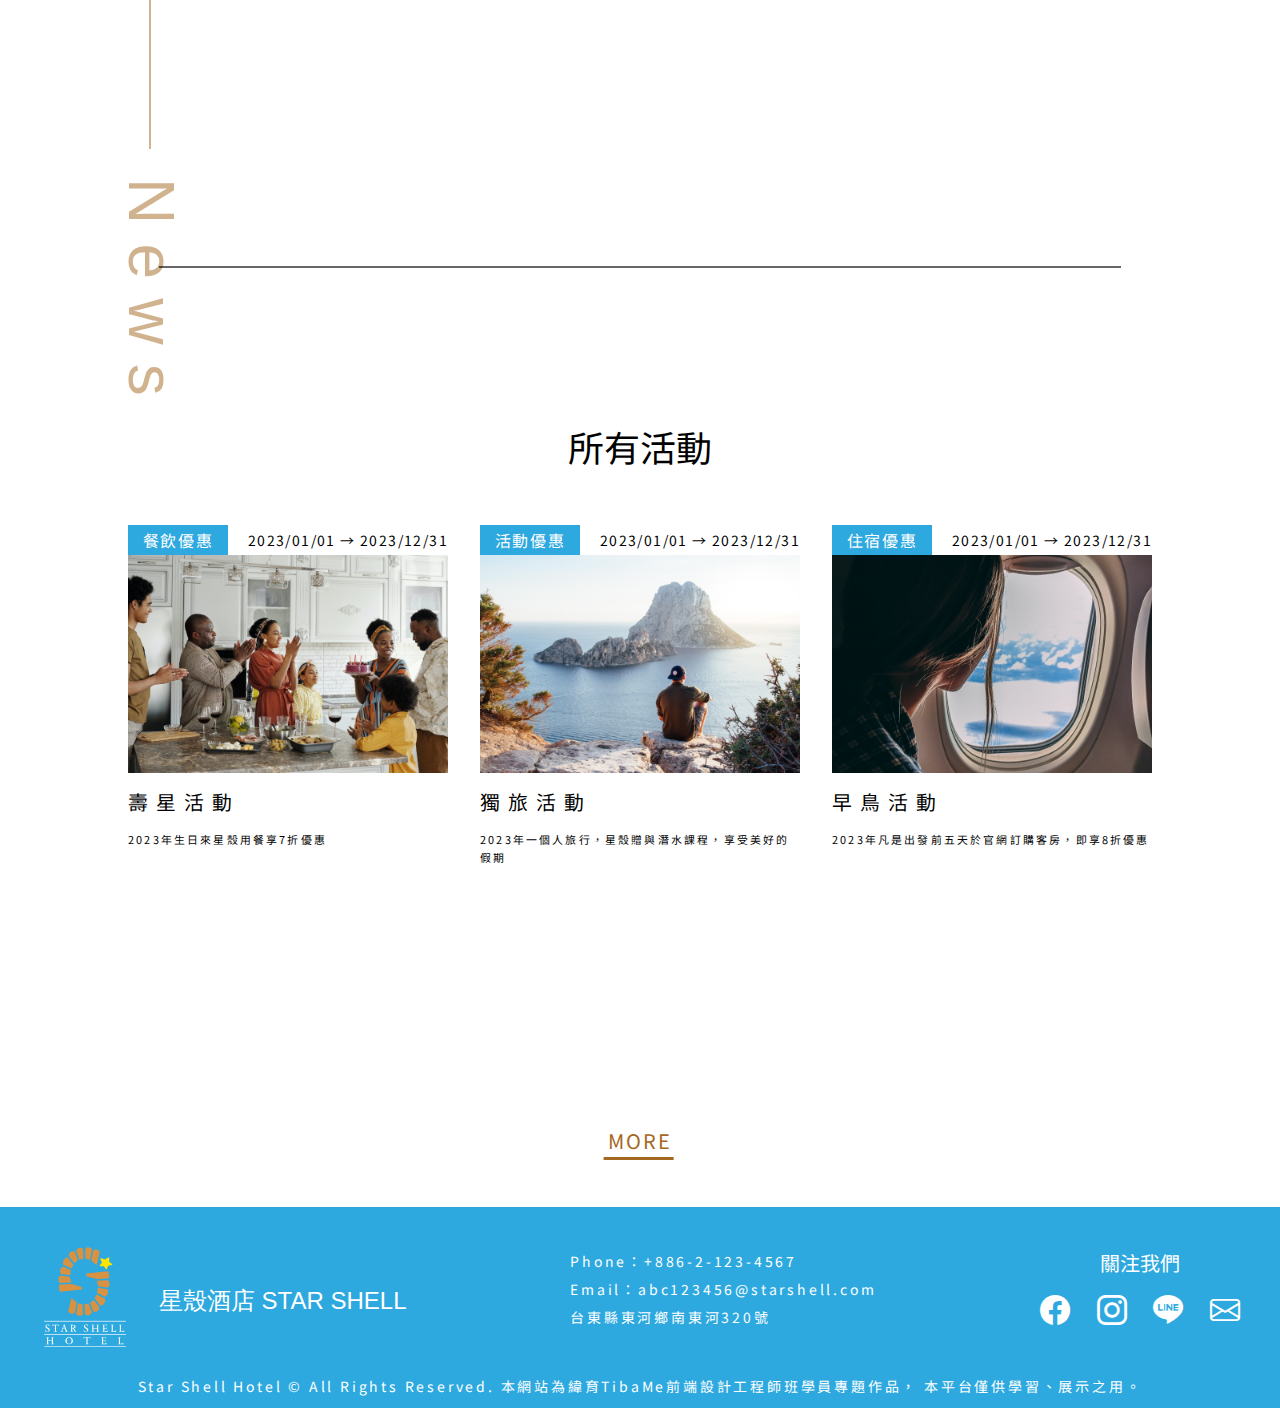
<file: news.html>
<!DOCTYPE html>
<html lang="en">
<head>
    <meta charset="UTF-8">
    <meta http-equiv="X-UA-Compatible" content="IE=edge">
    <meta name="viewport" content="width=device-width, initial-scale=1.0">
    <link rel="stylesheet" href="css/news.css">
    <link href="https://fonts.cdnfonts.com/css/sedan-sc" rel="stylesheet">
    <link rel="preconnect" href="https://fonts.googleapis.com">
    <link rel="preconnect" href="https://fonts.gstatic.com" crossorigin>
    <link href="https://fonts.googleapis.com/css2?family=Noto+Sans+TC&family=Roboto+Slab&display=swap" rel="stylesheet">
    <link rel="stylesheet" href="https://cdn.jsdelivr.net/npm/bootstrap-icons@1.10.3/font/bootstrap-icons.css">
    <link rel="shortcut icon" href="favicon.ico.ico" type="image/x-icon">
    <link rel="stylesheet" href="rwd/newsrwd.css">
    <link href="https://unpkg.com/aos@2.3.1/dist/aos.css" rel="stylesheet">
    <title>優惠活動 - 星殼酒店</title>
</head>
<body>
    <ul class="button-group">
        <li><a class="bookbutton" href="book.html"><img src="img/Component 22.svg" alt=""></a></li>
        <li><a class="topbutton" id="top"><i class="bi bi-arrow-up-circle"></i></a></li>
    </ul>
    <div class="bookwrapper -off">
        <div class="booking">
            <div class="booking-title">
                <h3>客房預訂</h3>
                
            </div>
            <i class="bi bi-x-lg"></i>
            
            
            <div>
                <form>
                    <label for="checkin_date">入住日期</label>
                    <input type="date" id="checkin_date" name="checkin_date"><br><br>
                    <label for="checkout_date">退房日期</label>
                    <input type="date" id="checkout_date" name="checkout_date"><br><br>
                    <label for="num_guests">成人</label>
                    <input type="number" id="num_guests" name="num_guests"><br><br>
                    <label for="num_guests">兒童</label>
                    <input type="number" id="num_guests" name="num_guests"><br><br>
                    <label for="num_guests">客房</label>
                    <input type="number" id="num_guests" name="num_guests"><br><br>

                    
                </form>
                <a href="book.html">立即預訂</a>
            </div>
        </div>    
    </div>
    




    <div class="top">
        <div class="header"> <!---天---->
            <div class="toggle"></div>
            <div class="logo">
                <a href="index.html">
                    <img src="img/toplogo.svg" alt="">
                </a>
            </div>

            <ul class="menu">
                <li><a href="about-us.html">關於我們</a></li>
                <li><a href="news.html">優惠活動</a></li>
                <li><a href="room.html">客房介紹</a></li>
                <li><a href="facilities.html">服務設施</a></li>
                <li><a href="restaurant.html">餐飲美饌</a></li>
                <li><a href="contact.html">聯絡我們</a></li>
                <ul class="menu-icon" style="display: none;">
                    <li>
                        <a href="https://www.facebook.com/" target="_blank">
                            <i class="bi bi-facebook"></i>

                        </a>
                    </li>
                    <li>
                        <a href="https://www.instagram.com/" target="_blank">
                            <i class="bi bi-instagram"></i>
                        </a>
                    </li>
                    <li>
                        <a href="https://line.me/zh-hant/" target="_blank">
                            <i class="bi bi-line"></i>
                        </a>
                    </li>
                    <li>
                        <a href="contact.html" target="_blank">
                            <i class="bi bi-envelope"></i>
                        </a>
                    </li>
                </ul>
            </ul>

            <div class="header-right">

                <div class="clock-time">
                    <a href="https://time.is/Taitung_City" id="time_is_link" rel="nofollow" style="font-size:20px">目前時間</a>
                    <span id="Taitung_City_z43f" style="font-size:20px"></span>
                </div>

                <select id="language">
                    
                    <option value="zh-TW">繁</option>
                    <option value="en-US">EN</option>
                    <option value="en-US">JP</option>
                </select>
            </div>

        </div>


    </div>

    <!-- banner -->
    
    <div class="banner">
        <div class="banner-img">
            <img src="img/news/new-banner.jpg" alt="">
        </div>
        <div class="banner-title" data-aos="fade-left">
            <h1>Star Shell Hotel</h1>
            <h2>優惠活動</h2>
        </div>
    </div>

    <!-- main -->
    
    <div class="main">
        <div class="main-top">
            <ul class="nav">
                <li><a class="index" href="index.html">首頁</a></li>
                <li><p class="about">優惠活動</p></li>
            </ul>
        </div>

        <div class="main-title" data-aos="fade-up">
            <span class="s1"></span>
            <span class="s2"></span>
            <h1>活動訊息</h1>
            
        </div>
        <!-------------- main-news ---------------- -->
    
    <div class="main-news" data-aos="flip-left"
    data-aos-easing="ease-out-cubic"
    data-aos-duration="1000"> 
        <div class="news-left">
            <a href="#">
                <img class="news-photo"src="img/news/main-news.png" alt="">
                <span>最新活動</span>
            </a>
        </div>
        <div class="news-right">
            
            <h2>星殼搖滾音樂節</h2>
            <h3>一年一度的盛夏搖滾音樂節，邀請到了世界著名DJ及樂團，邀請您來一起共度這個盛夏，一泊二食活動價 $9999 起。</h3>
            <ul class="time">
                <li><p class="">2023/07/05</p></li>
                <li><p class="">2023/07/07</p></li>
            </ul>
            <div class="news-botton"><a href=""><span>MORE</span></a></div>
        </div>
    </div>

    <div class="line">
            <span></span>
        </div>

    <div class="all-news">
        <h1>所有活動</h1>
        <div class="allnewsCard">
            <div class="card">
                
                <a class="card-item" href="">
                    
                    <div class="card-image">
                        <span class="span1">餐飲優惠</span>
                        <span class="span2">2023/01/01 → 2023/12/31</span>
                        <img class="card-photo"src="img/news/hbd.png" alt="">
                    </div>
                    <div class="text">
                        <h2 class="title">壽星活動</h2>
                        <p>2023年生日來星殼用餐享7折優惠</p>
                       
                    </div>
                </a>
            </div>
            <div class="card">
                
                <a class="card-item" href="">
                    
                    <div class="card-image">
                        <span class="span1">活動優惠</span>
                        <span class="span2">2023/01/01 → 2023/12/31</span>
                        <img class="card-photo" src="img/news/alone.png" alt="">
                    </div>
                    <div class="text">
                        <h2 class="title">獨旅活動</h2>
                        <p>2023年一個人旅行，星殼贈與潛水課程，享受美好的假期</p>
    
                    </div>
                </a>
            </div>
            <div class="card">
                
                <a class="card-item" href="">
                    
                    <div class="card-image">
                        <span class="span1">住宿優惠</span>
                        <span class="span2">2023/01/01 → 2023/12/31</span>
                        
                        <img class="card-photo" src="img/news/early.png" alt="">
                    </div>
                    <div class="text">
                        <h2 class="title">早鳥活動</h2>
                        <p>2023年凡是出發前五天於官網訂購客房，即享8折優惠</p>
                       
                    </div>
                </a>
            </div>
            <div class="card">
                
                <a class="card-item" href="">
                    
                    <div class="card-image">
                        <span class="span1">住宿優惠</span>
                        <span class="span2">2023/01/01 → 2023/12/31</span>
                       
                        <img class="card-photo" src="img/news/early.png" alt="">
                    </div>
                    <div class="text">
                        <h2 class="title">早鳥活動</h2>
                        <p>2023年凡是出發前五天於官網訂購客房<br>，即享8折優惠</p>
                       
                    </div>
                </a>
            </div>
            <div class="card">
                
                <a class="card-item" href="">
                    
                    <div class="card-image">
                        <span class="span1">住宿優惠</span>
                        <span class="span2">2023/01/01 → 2023/12/31</span>
                       
                        <img class="card-photo" src="img/news/early.png" alt="">
                    </div>
                    <div class="text">
                        <h2 class="title">早鳥活動</h2>
                        <p>2023年凡是出發前五天於官網訂購客房<br>，即享8折優惠</p>
                       
                    </div>
                </a>
            </div>
            <div class="card">
                
                <a class="card-item" href="">
                    
                    <div class="card-image">
                        <span class="span1">住宿優惠</span>
                        <span class="span2">2023/01/01 → 2023/12/31</span>
                       
                        <img class="card-photo" src="img/news/early.png" alt="">
                    </div>
                    <div class="text">
                        <h2 class="title">早鳥活動</h2>
                        <p>2023年凡是出發前五天於官網訂購客房<br>，即享8折優惠</p>
                       
                    </div>
                </a>
            </div>
            <div class="card">
                
                <a class="card-item" href="">
                    
                    <div class="card-image">
                        <span class="span1">住宿優惠</span>
                        <span class="span2">2023/01/01 → 2023/12/31</span>
                        
                        <img class="card-photo" src="img/news/early.png" alt="">
                    </div>
                    <div class="text">
                        <h2 class="title">早鳥活動</h2>
                        <p>2023年凡是出發前五天於官網訂購客房<br>，即享8折優惠</p>
                       
                    </div>
                </a>
            </div>
            <div class="card">
                
                <a class="card-item" href="">
                    
                    <div class="card-image">
                        <span class="span1">住宿優惠</span>
                        <span class="span2">2023/01/01 → 2023/12/31</span>
                        
                        <img class="card-photo" src="img/news/early.png" alt="">
                    </div>
                    <div class="text">
                        <h2 class="title">早鳥活動</h2>
                        <p>2023年凡是出發前五天於官網訂購客房<br>，即享8折優惠</p>
                       
                    </div>
                </a>
            </div>
            <div class="card">
                
                <a class="card-item" href="">
                    
                    <div class="card-image">
                        <span class="span1">住宿優惠</span>
                        <span class="span2">2023/01/01 → 2023/12/31</span>
                        
                        <img class="card-photo" src="img/news/early.png" alt="">
                    </div>
                    <div class="text">
                        <h2 class="title">早鳥活動</h2>
                        <p>2023年凡是出發前五天於官網訂購客房<br>，即享8折優惠</p>
                       
                    </div>
                </a>
            </div>
            
        </div>
    </div>

    <div class="more-new"><a href="#" id="loadMore">MORE</a>
    </div>


    <div class="bottom"> <!---- 底部 ----->
        <div class="footer">
                <ul class="footer-nav">
    
                    <li class="li-logo">
                        <a href="">
                            <img class="footer-logo" src="img/footerlogo.svg" height="" alt="">
                        </a>
                        <div class="hotelname">星殼酒店 STAR SHELL</div>
                    </li>
                    <li>
                        <div class="contact-us">
                            <p class="p1">Phone：+886-2-123-4567</p>
                            <p class="p2">Email：abc123456@starshell.com</p>
                            <p class="p3">台東縣東河鄉南東河320號</p>
                        </div>
                    </li>
                    <li>
                        <div class="follow-us">
                            <p>關注我們</p>
                            <ul class="footer-icon">
                                <li>
                                    <a href="https://www.facebook.com/" target="_blank">
                                        <i class="bi bi-facebook"></i>
    
                                    </a>
                                </li>
                                <li>
                                    <a href="https://www.instagram.com/" target="_blank">
                                        <i class="bi bi-instagram"></i>
                                    </a>
                                </li>
                                <li>
                                    <a href="https://line.me/zh-hant/" target="_blank">
                                        <i class="bi bi-line"></i>
                                    </a>
                                </li>
                                <li>
                                    <a href="contact.html" target="_blank">
                                        <i class="bi bi-envelope"></i>
                                    </a>
                                </li>
                            </ul>
                        </div>
                    </li>
    
                </ul>
                <p>Star Shell Hotel © All Rights Reserved. 本網站為緯育TibaMe前端設計工程師班學員專題作品， 本平台僅供學習、展示之用。</p>
                
                
                
                
            
        </div>
    </div>

<script src="https://unpkg.com/aos@2.3.1/dist/aos.js"></script>
<script>
    AOS.init();
</script>
<script src="//widget.time.is/t.js"></script>
<script src="js/all.js"></script>
<script src="https://code.jquery.com/jquery-3.6.0.min.js"></script>
<!-- <script src="https://cdnjs.cloudflare.com/ajax/libs/jquery/3.3.1/jquery.min.js"></script> -->
<script>
    $(document).ready(function(){
        $(".card").slice(0, 3).show();
        $("#loadMore").on("click", function(e){
        e.preventDefault();
        $(".card:hidden").slice(0, 3).slideDown();
        if($(".card:hidden").length == 0) {
            $("#loadMore").text("已經是盡頭囉！").addClass("noContent");
        }
        });

        
        if (window.innerWidth <= 428) {
            $(".card").slice(0, 1).show();
            $("#loadMore").on("click", function(e){
            e.preventDefault();
            $(".card:hidden").slice(0, 1).slideDown();
            if($(".card:hidden").length == 0) {
            $("#loadMore").text("已經是盡頭囉！").addClass("noContent");
        }
        });
        }

})

    $(document).ready(function() {
        $("#top").click(function() {
            $('html, body').animate({
                scrollTop: $("body").offset().top
            }, 800);
        });
    });

    var btn_el = document.getElementsByClassName("bookbutton")[0];
        btn_el.addEventListener("click", function(e){
            // console.log("wdd");
            e.preventDefault();
            // var test = document.getElementsByClassName("bookwrapper")[0];
            // test.classList.add("-on");
            // test.classList.remove("-off");
            $(".bookwrapper").fadeIn(300);
        });
    var i = document.getElementsByClassName("bi bi-x-lg")[0];
        i.addEventListener("click", function(e){
            // console.log("wdd");
            $(".bookwrapper").fadeOut(300);
        // var test = document.getElementsByClassName("bookwrapper")[0];
        // test.classList.add("-off");
        // test.classList.remove("-on");
        
    });

    $(function(){
        $(".toggle").click(function(){
            $('.toggle').toggleClass('close');
            $(".menu").slideToggle();
            $('.menu-icon').slideToggle();
        });
    });
</script>
</body>
</html>
</file>
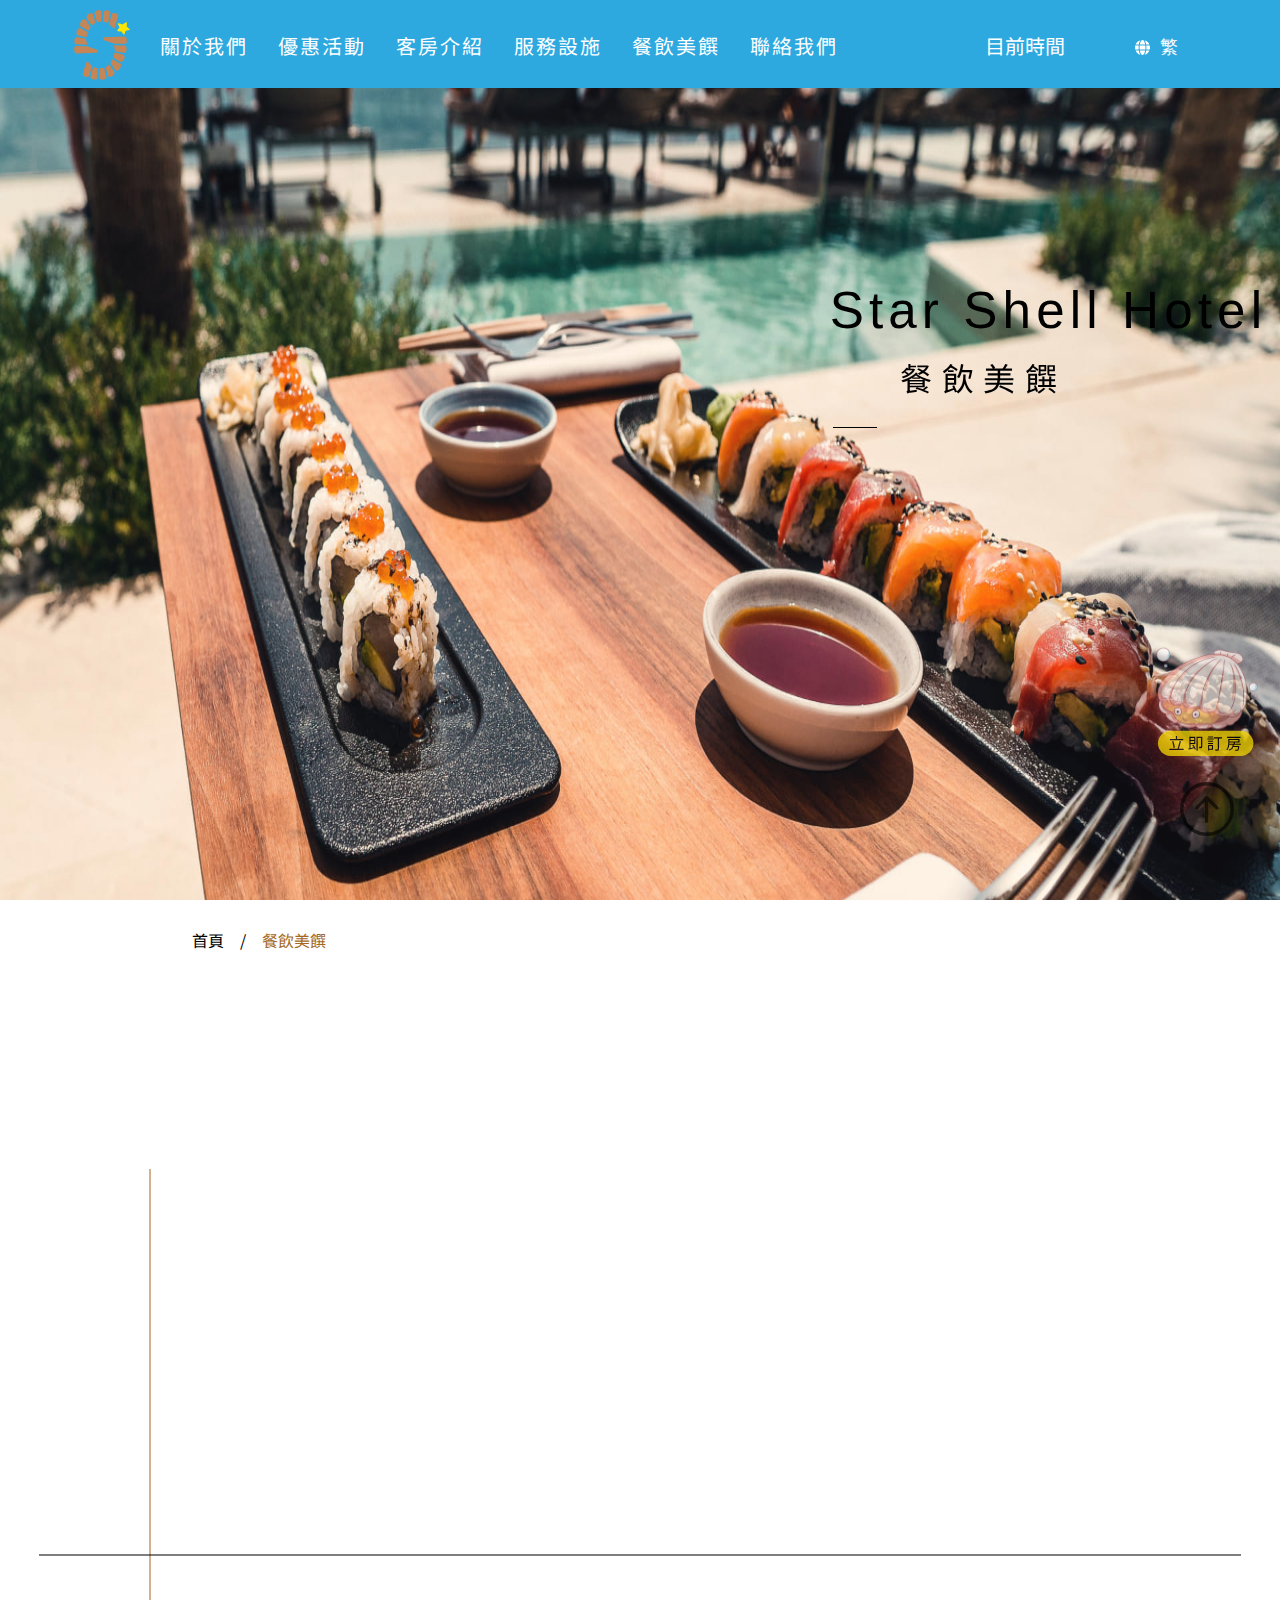
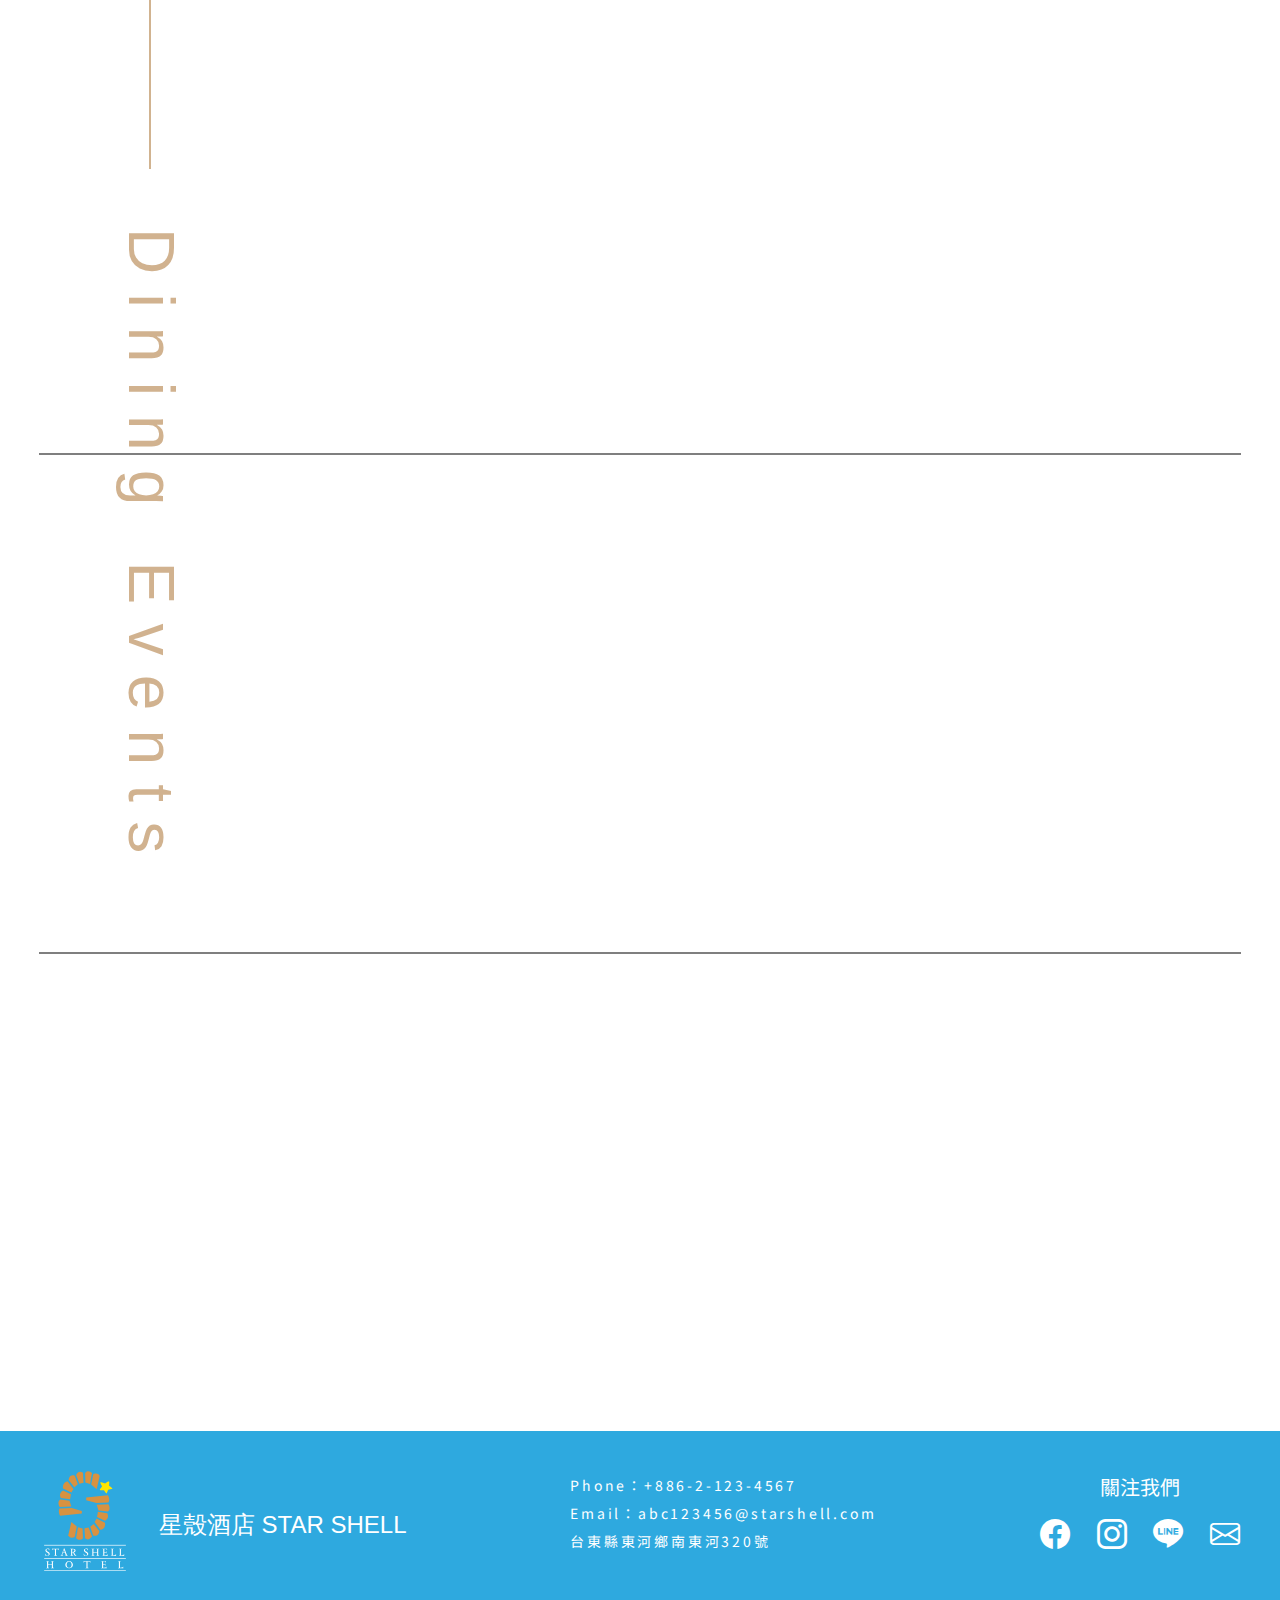
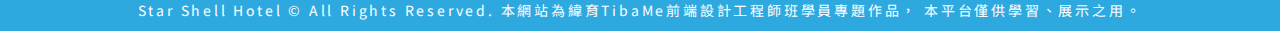
<file: restaurant.html>
<!DOCTYPE html>
<html lang="en">
<head>
    <meta charset="UTF-8">
    <meta http-equiv="X-UA-Compatible" content="IE=edge">
    <meta name="viewport" content="width=device-width, initial-scale=1.0">
    <link rel="stylesheet" href="css/restaurant.css">
    <link href="https://fonts.cdnfonts.com/css/sedan-sc" rel="stylesheet">
    <link rel="preconnect" href="https://fonts.googleapis.com">
    <link rel="preconnect" href="https://fonts.gstatic.com" crossorigin>
    <link href="https://fonts.googleapis.com/css2?family=Noto+Sans+TC&family=Roboto+Slab&display=swap" rel="stylesheet">
    <link rel="stylesheet" href="https://cdn.jsdelivr.net/npm/bootstrap-icons@1.10.3/font/bootstrap-icons.css">
    <link rel="shortcut icon" href="favicon.ico.ico" type="image/x-icon">
    <link rel="stylesheet" href="rwd/restaurantrwd.css">
    <link href="https://unpkg.com/aos@2.3.1/dist/aos.css" rel="stylesheet">
    <title>餐飲美饌 - 星殼酒店</title>
</head>
<body>
    <ul class="button-group">
        <li><a class="bookbutton" href="book.html"><img src="img/Component 22.svg" alt=""></a></li>
        <li><a class="topbutton" id="top"><i class="bi bi-arrow-up-circle"></i></a></li>
    </ul>
    <div class="bookwrapper -off">
        <div class="booking">
            <div class="booking-title">
                <h3>客房預訂</h3>
                
            </div>
            <i class="bi bi-x-lg"></i>
            
            
            <div>
                <form>
                    <label for="checkin_date">入住日期</label>
                    <input type="date" id="checkin_date" name="checkin_date"><br><br>
                    <label for="checkout_date">退房日期</label>
                    <input type="date" id="checkout_date" name="checkout_date"><br><br>
                    <label for="num_guests">成人</label>
                    <input type="number" id="num_guests" name="num_guests"><br><br>
                    <label for="num_guests">兒童</label>
                    <input type="number" id="num_guests" name="num_guests"><br><br>
                    <label for="num_guests">客房</label>
                    <input type="number" id="num_guests" name="num_guests"><br><br>

                    
                </form>
                <a href="book.html">立即預訂</a>
            </div>
        </div>    
    </div>





    <div class="top">
        <div class="header"> <!---天---->
            <div class="toggle"></div>
            <div class="logo">
                <a href="index.html">
                    <img src="img/toplogo.svg" alt="">
                </a>
            </div>

            <ul class="menu">
                <li><a href="about-us.html">關於我們</a></li>
                <li><a href="news.html">優惠活動</a></li>
                <li><a href="room.html">客房介紹</a></li>
                <li><a href="facilities.html">服務設施</a></li>
                <li><a href="restaurant.html">餐飲美饌</a></li>
                <li><a href="contact.html">聯絡我們</a></li>
                <ul class="menu-icon" style="display: none;">
                    <li>
                        <a href="https://www.facebook.com/" target="_blank">
                            <i class="bi bi-facebook"></i>

                        </a>
                    </li>
                    <li>
                        <a href="https://www.instagram.com/" target="_blank">
                            <i class="bi bi-instagram"></i>
                        </a>
                    </li>
                    <li>
                        <a href="https://line.me/zh-hant/" target="_blank">
                            <i class="bi bi-line"></i>
                        </a>
                    </li>
                    <li>
                        <a href="contact.html" target="_blank">
                            <i class="bi bi-envelope"></i>
                        </a>
                    </li>
                </ul>
            </ul>

            <div class="header-right">

                <div class="clock-time">
                    <a href="https://time.is/Taitung_City" id="time_is_link" rel="nofollow" style="font-size:20px">目前時間</a>
                    <span id="Taitung_City_z43f" style="font-size:20px"></span>
                </div>

                <select id="language">
                    
                    <option value="zh-TW">繁</option>
                    <option value="en-US">EN</option>
                    <option value="en-US">JP</option>
                </select>
        
            </div>

        </div>


    </div>


       <!-- banner -->
    
    <div class="banner">
        <div class="banner-img">
            <img src="img/restaurant/restaurant-banner.jpg" alt="">
        </div>
        <div class="banner-title" data-aos="fade-left">
            <h1>Star Shell Hotel</h1>
            <h2>餐飲美饌</h2>
        </div>
    </div>


    <!-- main -->
    
    <div class="main">
        <div class="main-top">
            <ul class="nav">
                <li><a class="index" href="index.html">首頁</a></li>
                <li><p class="about">餐飲美饌</p></li>
            </ul>
        </div>

        <div class="main-title" data-aos="fade-up">
            <span class="s1"></span>
            <span class="s2"></span>
            <h1>餐飲美饌</h1>
        </div>


    <!-- restaurant -->

    <div class="restaurant-item" data-aos="zoom-in">

        <div class="restaurant-pic">
            <img src="img/restaurant/buffet.png" alt="">
        </div>

        <div class="restaurant-right">
            <div class="restaurant-content">
                <h2>星殼海景自助餐廳</h2>
                <p>星殼自助餐是一種全方位的用餐體驗，含餐的部分在此享用，通常包括各種國際美食、新鮮的沙律、熱湯、主菜和甜點等，讓您可以盡情品嘗美食的樂趣。無論是商務旅行、家庭聚會或朋友聚餐，星殼自助餐廳都是一個不錯的選擇。</p>
            </div>

            <div class="restaurant-opentime">
                <div class="restaurant-label">營業時間：</div>    
                <div class="restaurant-list">
                    <ul>
                        <li>
                            <p>早上：06:00 - 10:00</p>
                        </li>
                        <li>
                            <p>中午：12:00 - 14:00</p>
                        </li>
                        <li>
                            <p>晚上：17:30 - 20:30</p>
                        </li>
                    </ul>
            </div>
            </div>
            

            <div class="restaurant-button">
                <a href="">探索更多</a>
            </div>
        </div>

    </div>

    <div class="line">
        <span></span>
    </div>

    <div class="restaurant-item aos-animate" data-aos="zoom-in">

        <div class="restaurant-pic">
            <img src="img/restaurant/chinese.png" alt="">
        </div>

        <div class="restaurant-right">
            <div class="restaurant-content">
                <h2>天閣中餐廳</h2>
                <p>天閣中式餐廳提供傳統中國料理，包括粵菜、川菜、湘菜、京菜等，以及創新的現代菜式。除了美食，中式餐廳還經常提供具有中國文化特色的佈置、服務和音樂，讓您在用餐的同時感受到中國的傳統風情。</p>
            </div>


            <div class="restaurant-opentime">
                <div class="restaurant-label">營業時間：</div>    
                <div class="restaurant-list">
                    <ul>
                        <li>
                            <p>早上：06:00 - 10:00</p>
                        </li>
                        <li>
                            <!-- <p>中午：12:00 - 14:00</p> -->
                        </li>
                        <li>
                            <p>晚上：17:30 - 20:30</p>
                        </li>
                    </ul>
            </div>
            </div>

            <div class="restaurant-button">
                <a href="">探索更多</a>
            </div>
        </div>

    </div>

    <div class="line">
        <span></span>
    </div>

    <div class="restaurant-item" data-aos="zoom-in">

        <div class="restaurant-pic">
            <img src="img/restaurant/japanese.png" alt="">
        </div>

        <div class="restaurant-right">
            <div class="restaurant-content">
                <h2>U-mi日式餐廳</h2>
                <p>U-mi日式餐廳提供傳統日本料理，包括壽司、刺身、拉麵、天婦羅等，使用新鮮的食材，注重食物的顏色、味道、質感和營養價值。</p>
            </div>


            <div class="restaurant-opentime">
                <div class="restaurant-label">營業時間：</div>    
                <div class="restaurant-list">
                    <ul>
                        <li>
                            <!-- <p>早上：06:00 - 10:00</p> -->
                        </li>
                        <li>
                            <p>中午：12:00 - 14:00</p>
                        </li>
                        <li>
                            <p>晚上：17:30 - 20:30</p>
                        </li>
                    </ul>
            </div>
            </div>

            <div class="restaurant-button">
                <a href="">探索更多</a>
            </div>
        </div>

    </div>

    <div class="line">
        <span></span>
    </div>

    <div class="restaurant-item" data-aos="zoom-in">

        <div class="restaurant-pic">
            <img src="img/restaurant/bar.png" alt="">
        </div>

        <div class="restaurant-right">
            <div class="restaurant-content">
                <h2>Star Bar</h2>
                <p>飯店酒吧提供各種酒類和調酒，包括威士忌、龍舌蘭酒、啤酒和雞尾酒等，並常常有現場音樂或DJ表演，提供一個放鬆、社交和娛樂的場所。</p>
            </div>


            <div class="restaurant-opentime">
                <div class="restaurant-label">營業時間：</div>    
                <div class="restaurant-list">
                    <ul>
                        <li>
                            <!-- <p>早上：06:00 - 10:00</p> -->
                        </li>
                        <li>
                            <!-- <p>中午：12:00 - 14:00</p> -->
                        </li>
                        <li>
                            <p>晚上：18:00 - 24:00</p>
                        </li>
                    </ul>
            </div>
            </div>

            <div class="restaurant-button">
                <a href="">探索更多</a>
            </div>
        </div>

    </div>

    

    <div class="bottom"> <!---- 底部 ----->
        <div class="footer">
                <ul class="footer-nav">
    
                    <li class="li-logo">
                        <a href="">
                            <img class="footer-logo" src="img/footerlogo.svg" height="" alt="">
                        </a>
                        <div class="hotelname">星殼酒店 STAR SHELL</div>
                    </li>
                    <li>
                        <div class="contact-us">
                            <p class="p1">Phone：+886-2-123-4567</p>
                            <p class="p2">Email：abc123456@starshell.com</p>
                            <p class="p3">台東縣東河鄉南東河320號</p>
                        </div>
                    </li>
                    <li>
                        <div class="follow-us">
                            <p>關注我們</p>
                            <ul class="footer-icon">
                                <li>
                                    <a href="https://www.facebook.com/" target="_blank">
                                        <i class="bi bi-facebook"></i>
    
                                    </a>
                                </li>
                                <li>
                                    <a href="https://www.instagram.com/" target="_blank">
                                        <i class="bi bi-instagram"></i>
                                    </a>
                                </li>
                                <li>
                                    <a href="https://line.me/zh-hant/" target="_blank">
                                        <i class="bi bi-line"></i>
                                    </a>
                                </li>
                                <li>
                                    <a href="contact.html" target="_blank">
                                        <i class="bi bi-envelope"></i>
                                    </a>
                                </li>
                            </ul>
                        </div>
                    </li>
    
                </ul>
                <p>Star Shell Hotel © All Rights Reserved. 本網站為緯育TibaMe前端設計工程師班學員專題作品， 本平台僅供學習、展示之用。</p>
                
                
                
                
            
        </div>
    </div>

<script src="https://unpkg.com/aos@2.3.1/dist/aos.js"></script>
<script>
    AOS.init();
</script>
<script src="//widget.time.is/t.js"></script>
<script src="js/all.js"></script>
<script src="https://code.jquery.com/jquery-3.6.0.min.js"></script>  
<script>

    $(document).ready(function() {
        $("#top").click(function() {
            $('html, body').animate({
                scrollTop: $("body").offset().top
            }, 500);
        });
    });
    
        var btn_el = document.getElementsByClassName("bookbutton")[0];
            btn_el.addEventListener("click", function(e){
                // console.log("wdd");
                e.preventDefault();
                // var test = document.getElementsByClassName("bookwrapper")[0];
                // test.classList.add("-on");
                // test.classList.remove("-off");
                $(".bookwrapper").fadeIn(300);
            });
        var i = document.getElementsByClassName("bi bi-x-lg")[0];
            i.addEventListener("click", function(e){
                // console.log("wdd");
                $(".bookwrapper").fadeOut(300);
           
            
        });

        $(function(){
        $(".toggle").click(function(){
            $('.toggle').toggleClass('close');
            $(".menu").slideToggle();
            $('.menu-icon').slideToggle();
        });
    });
    </script>
</body>
</html>
</file>
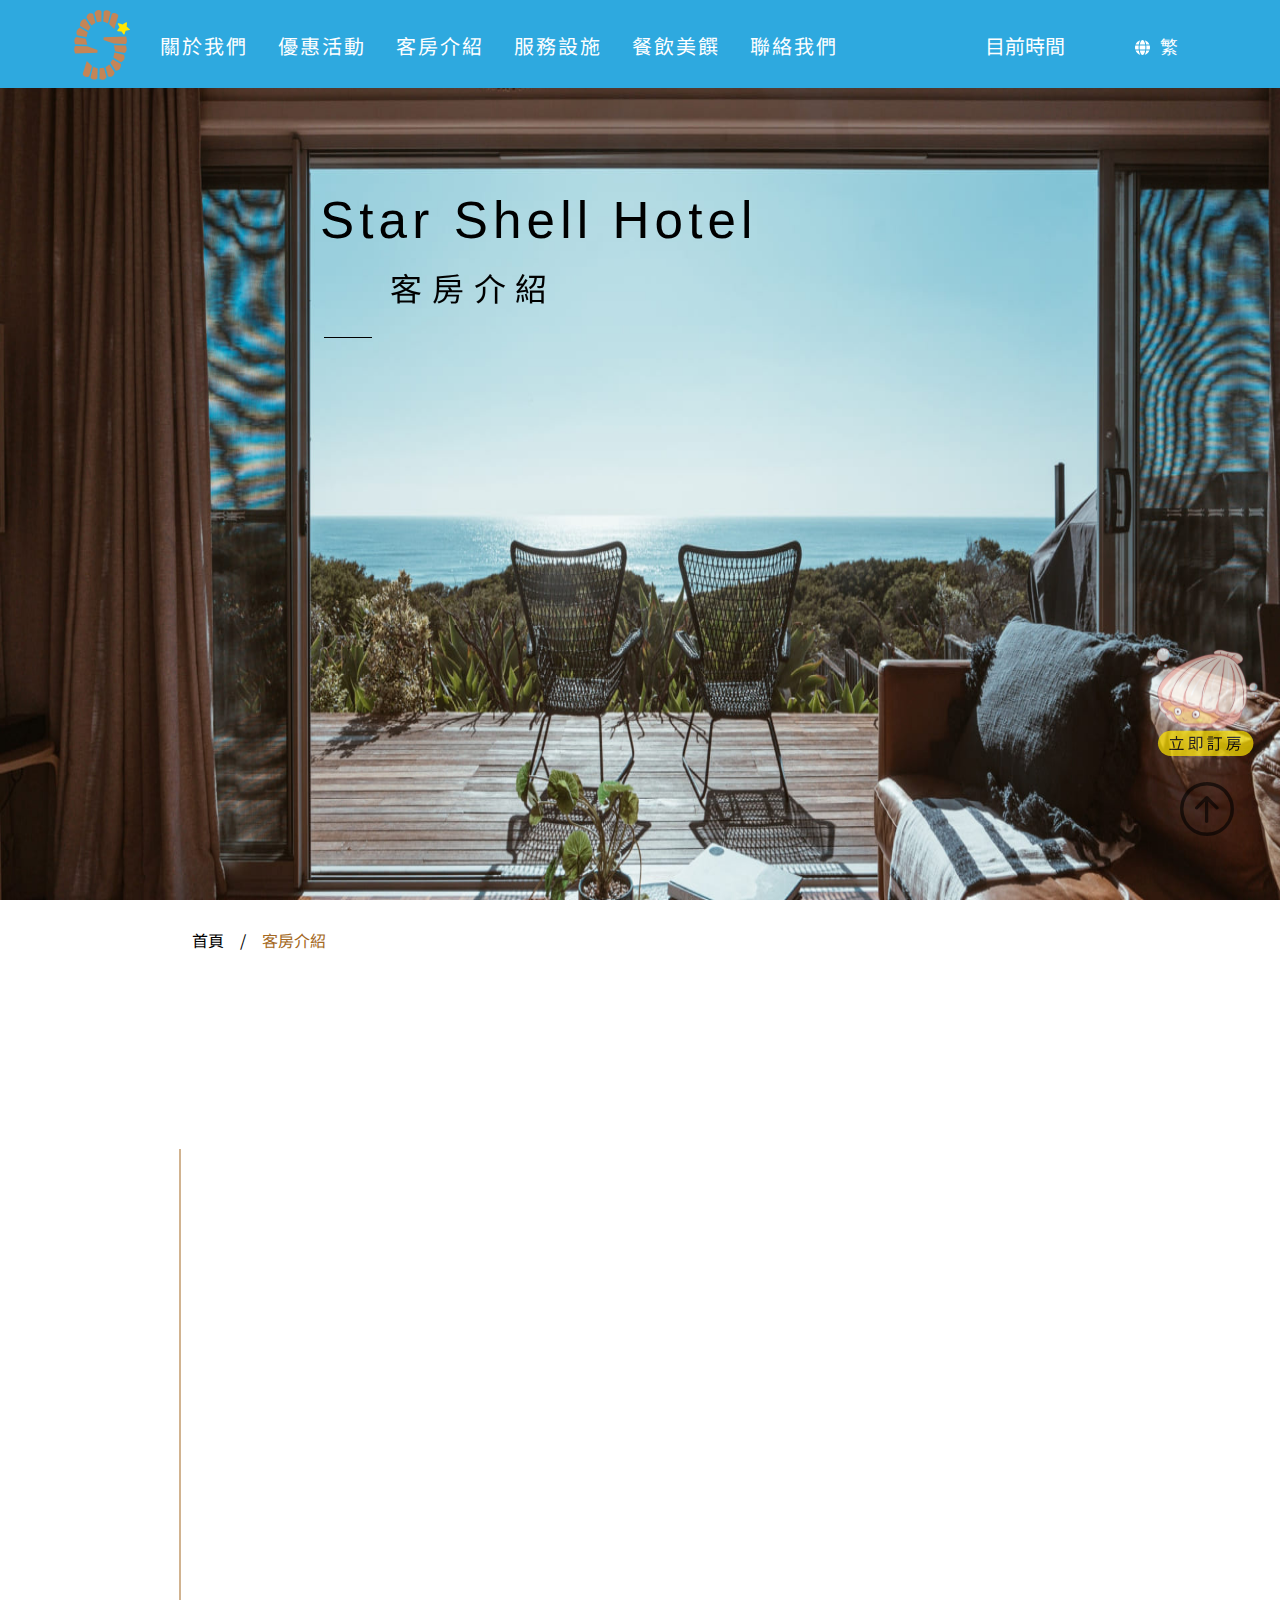
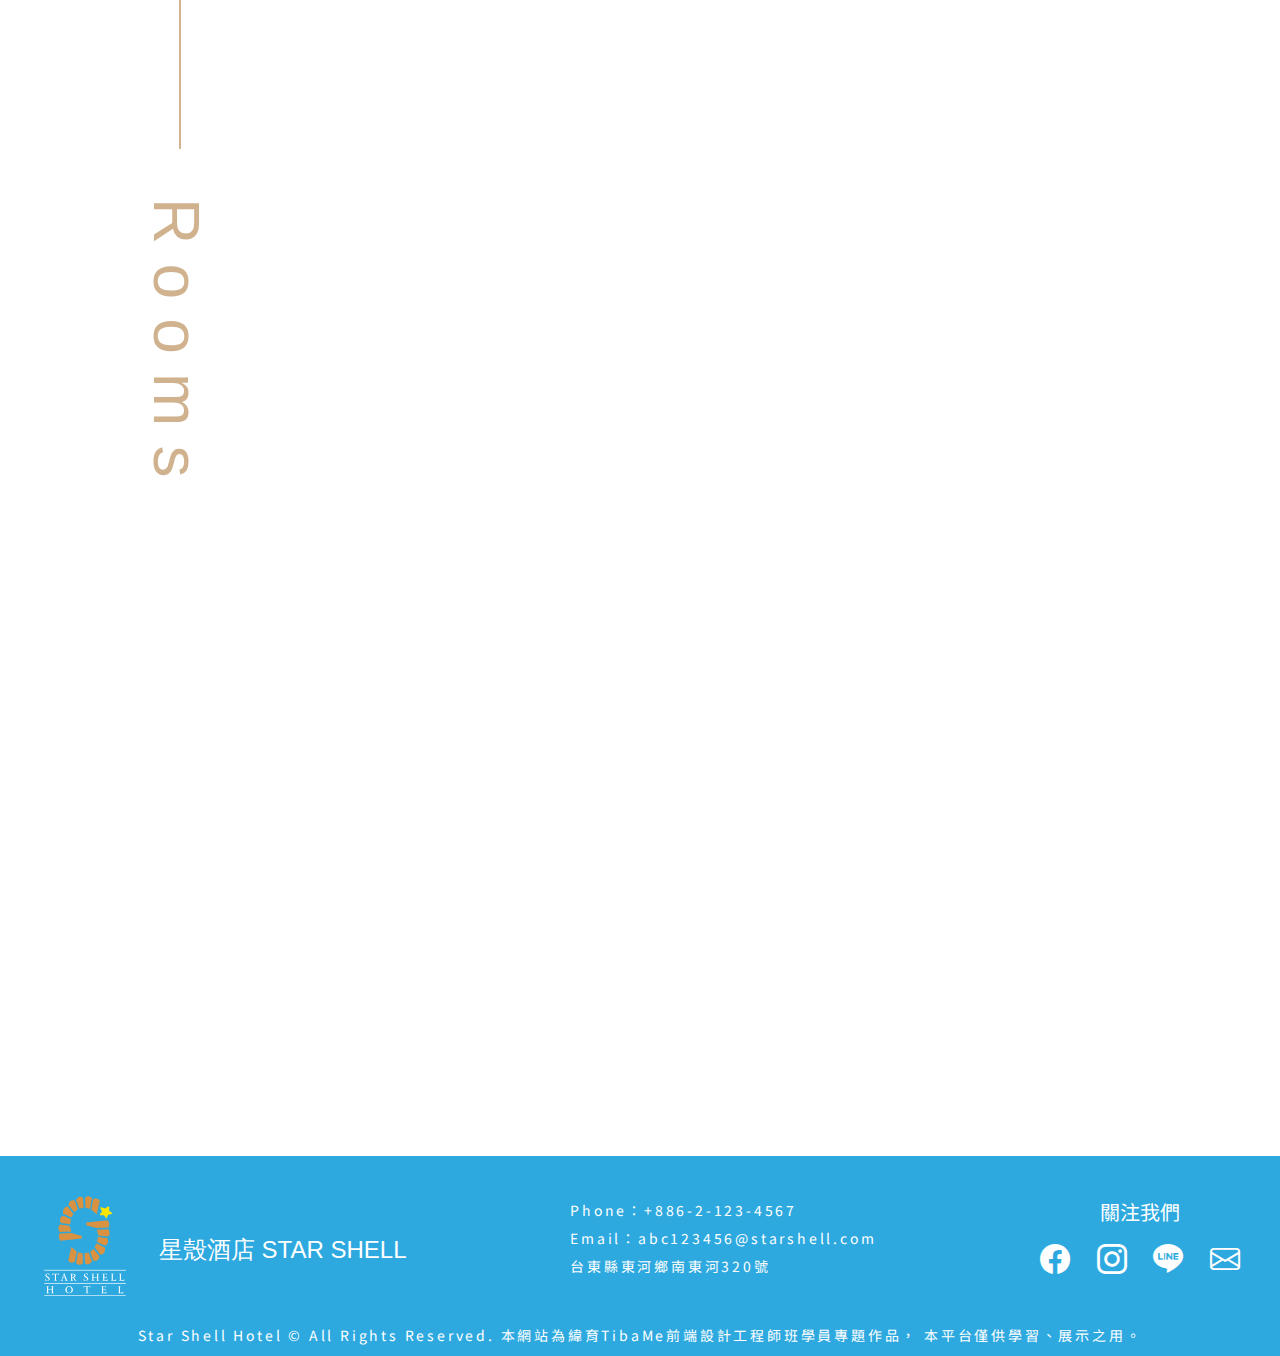
<file: room.html>
<!DOCTYPE html>
<html lang="en">
<head>
    <meta charset="UTF-8">
    <meta http-equiv="X-UA-Compatible" content="IE=edge">
    <meta name="viewport" content="width=device-width, initial-scale=1.0">
    <link rel="stylesheet" href="css/room.css">
    <link href="https://fonts.cdnfonts.com/css/sedan-sc" rel="stylesheet">
    <link rel="preconnect" href="https://fonts.googleapis.com">
    <link rel="preconnect" href="https://fonts.gstatic.com" crossorigin>
    <link href="https://fonts.googleapis.com/css2?family=Noto+Sans+TC&family=Roboto+Slab&display=swap" rel="stylesheet">
    <link rel="stylesheet" href="https://cdn.jsdelivr.net/npm/bootstrap-icons@1.10.3/font/bootstrap-icons.css">
    <link rel="shortcut icon" href="favicon.ico.ico" type="image/x-icon">
    <link rel="stylesheet" href="rwd/roomrwd.css">
    <link href="https://unpkg.com/aos@2.3.1/dist/aos.css" rel="stylesheet">
    <title>客房介紹 - 星殼酒店</title>
</head>
<body>
    <ul class="button-group">
        <li><a class="bookbutton" href="book.html"><img src="img/Component 22.svg" alt=""></a></li>
        <li><a class="topbutton" href="#top" id="top"><i class="bi bi-arrow-up-circle"></i></a></li>
    </ul>
    <div class="bookwrapper -off">
        <div class="booking">
            <div class="booking-title">
                <h3>客房預訂</h3>
                
            </div>
            <i class="bi bi-x-lg"></i>
            
            
            <div>
                <form>
                    <label for="checkin_date">入住日期</label>
                    <input type="date" id="checkin_date" name="checkin_date"><br><br>
                    <label for="checkout_date">退房日期</label>
                    <input type="date" id="checkout_date" name="checkout_date"><br><br>
                    <label for="num_guests">成人</label>
                    <input type="number" id="num_guests" name="num_guests"><br><br>
                    <label for="num_guests">兒童</label>
                    <input type="number" id="num_guests" name="num_guests"><br><br>
                    <label for="num_guests">客房</label>
                    <input type="number" id="num_guests" name="num_guests"><br><br>

                    
                </form>
                <a href="book.html">立即預訂</a>
            </div>
        </div>    
    </div>





    <div class="top">
        <div class="header"> <!---天---->
            <div class="toggle"></div>
            <div class="logo">
                <a href="index.html">
                    <img src="img/toplogo.svg" alt="">
                </a>
            </div>

            <ul class="menu">
                <li><a href="about-us.html">關於我們</a></li>
                <li><a href="news.html">優惠活動</a></li>
                <li><a href="room.html">客房介紹</a></li>
                <li><a href="facilities.html">服務設施</a></li>
                <li><a href="restaurant.html">餐飲美饌</a></li>
                <li><a href="contact.html">聯絡我們</a></li>
                <ul class="menu-icon" style="display: none;">
                    <li>
                        <a href="https://www.facebook.com/" target="_blank">
                            <i class="bi bi-facebook"></i>

                        </a>
                    </li>
                    <li>
                        <a href="https://www.instagram.com/" target="_blank">
                            <i class="bi bi-instagram"></i>
                        </a>
                    </li>
                    <li>
                        <a href="https://line.me/zh-hant/" target="_blank">
                            <i class="bi bi-line"></i>
                        </a>
                    </li>
                    <li>
                        <a href="contact.html" target="_blank">
                            <i class="bi bi-envelope"></i>
                        </a>
                    </li>
                </ul>
            </ul>

            <div class="header-right">

                <div class="clock-time">
                    <a href="https://time.is/Taitung_City" id="time_is_link" rel="nofollow" style="font-size:20px">目前時間</a>
                    <span id="Taitung_City_z43f" style="font-size:20px"></span>
                </div>

                <select id="language">
                    
                    <option value="zh-TW">繁</option>
                    <option value="en-US">EN</option>
                    <option value="en-US">JP</option>
                </select>

            </div>

        </div>


    </div>


    <!-- banner -->
    
    <div class="banner">
        <div class="banner-img">
            <img src="img/hotelRoom/room-banner.jpg" alt="">
        </div>
        <div class="banner-title" data-aos="fade-left">
            <h1>Star Shell Hotel</h1>
            <h2>客房介紹</h2>
        </div>
    </div>

    <!-- main -->
    
    <div class="main">
        <div class="main-top">
            <ul class="nav">
                <li><a class="index" href="index.html">首頁</a></li>
                <li><p class="about">客房介紹</p></li>
            </ul>
        </div>

        <div class="main-title" data-aos="fade-up">
            <span class="s1"></span>
            <span class="s2"></span>
            <h1>客房介紹</h1>
        </div>

        <!-------------  room  ---------->

    <div class="room-wrapper">
            <div class="room-item" data-aos="fade-right">
                <div class="room-photo">
                    <img src="img/hotelRoom/hotelroom1.jpg" alt="">
                </div>
                <div class="room-content">
                    <h3>豪華客房</h3>
                    <p>進入客房，映入眼簾的是蔚藍海岸的主題設計，每一間客房望向窗外即是美麗的海景，不管是休憩或是渡假都是最佳享受。
                    </p>
                </div> 
                
                <div class="room-benefits">
                    <div class="room-benefits-label">設施包括：</div>
                    <div class="room-benefits-list">
                        <ul>
                            <li>
                                <span class="span1"></span>
                                <div>55吋 4K HDR電視(IPTV)</div>
                            </li>
                            <li>
                                <span class="span2"></span>
                                <div>設有沙發的寬敞客廳</div>
                            </li>
                        </ul>
                    </div> 
                </div>

                <div class="room-utility">
                    <a class="a1" href="">詳細資訊</a>
                    <a class="a2" href="">立即訂房</a>
                </div>
            </div>
            <!-- room2 -->
            <div class="room-item" data-aos="fade-left">
                <div class="room-photo">
                    <img src="img/hotelRoom/hotelroom2.jpg" alt="">
                </div>
                <div class="room-content">
                    <h3>精緻家庭客房</h3>
                    <p>進入客房，映入眼簾的是蔚藍海岸的主題設計，每一間客房望向窗外即是美麗的海景，不管是休憩或是渡假都是最佳享受。
                    </p>
                </div> 
                
                <div class="room-benefits">
                    <div class="room-benefits-label">設施包括：</div>
                    <div class="room-benefits-list">
                        <ul>
                            <li>
                                <span class="span1"></span>
                                <div>55吋 4K HDR電視(IPTV)</div>
                            </li>
                            <li>
                                <span class="span2"></span>
                                <div>設有沙發的寬敞客廳</div>
                            </li>
                        </ul>
                    </div>
                    
                </div>
                <div class="room-utility">
                    <a class="a1" href="">詳細資訊</a>
                    <a class="a2" href="">立即訂房</a>
                </div>
            </div>
            <!-- room3 -->
            <div class="room-item" data-aos="fade-right">
                <div class="room-photo">
                    <img src="img/hotelRoom/hotelroom3.jpg" alt="">
                </div>
                <div class="room-content">
                    <h3>海景套房</h3>
                    <p>進入客房，映入眼簾的是蔚藍海岸的主題設計，每一間客房望向窗外即是美麗的海景，不管是休憩或是渡假都是最佳享受。
                    </p>
                </div> 
                
                <div class="room-benefits">
                    <div class="room-benefits-label">設施包括：</div>
                    <div class="room-benefits-list">
                        <ul>
                            <li>
                                <span class="span1"></span>
                                <div>55吋 4K HDR電視(IPTV)</div>
                            </li>
                            <li>
                                <span class="span2"></span>
                                <div>設有沙發的寬敞客廳</div>
                            </li>
                        </ul>
                    </div>
                    
                </div>
                <div class="room-utility">
                    <a class="a1" href="">詳細資訊</a>
                    <a class="a2" href="">立即訂房</a>
                </div>
            </div>
            <!-- room4 -->
            <div class="room-item" data-aos="fade-left">
                <div class="room-photo">
                    <img src="img/hotelRoom/hotelroom4.jpg" alt="">
                </div>
                <div class="room-content">
                    <h3>星殼經典套房</h3>
                    <p>進入客房，映入眼簾的是蔚藍海岸的主題設計，每一間客房望向窗外即是美麗的海景，不管是休憩或是渡假都是最佳享受。
                    </p>
                </div> 
                
                <div class="room-benefits">
                    <div class="room-benefits-label">設施包括：</div>
                    <div class="room-benefits-list">
                        <ul>
                            <li>
                                <span class="span1"></span>
                                <div>55吋 4K HDR電視(IPTV)</div>
                            </li>
                            <li>
                                <span class="span2"></span>
                                <div>設有沙發的寬敞客廳</div>
                            </li>
                        </ul>
                    </div>
                    
                </div>
                <div class="room-utility">
                    <a class="a1" href="">詳細資訊</a>
                    <a class="a2" href="">立即訂房</a>
                </div>
            </div>
            
    </div>

    

    <div class="bottom"> <!---- 底部 ----->
        <div class="footer">
                <ul class="footer-nav">
    
                    <li class="li-logo">
                        <a href="">
                            <img class="footer-logo" src="img/footerlogo.svg" height="" alt="">
                        </a>
                        <div class="hotelname">星殼酒店 STAR SHELL</div>
                    </li>
                    <li>
                        <div class="contact-us">
                            <p class="p1">Phone：+886-2-123-4567</p>
                            <p class="p2">Email：abc123456@starshell.com</p>
                            <p class="p3">台東縣東河鄉南東河320號</p>
                        </div>
                    </li>
                    <li>
                        <div class="follow-us">
                            <p>關注我們</p>
                            <ul class="footer-icon">
                                <li>
                                    <a href="https://www.facebook.com/" target="_blank">
                                        <i class="bi bi-facebook"></i>
    
                                    </a>
                                </li>
                                <li>
                                    <a href="https://www.instagram.com/" target="_blank">
                                        <i class="bi bi-instagram"></i>
                                    </a>
                                </li>
                                <li>
                                    <a href="https://line.me/zh-hant/" target="_blank">
                                        <i class="bi bi-line"></i>
                                    </a>
                                </li>
                                <li>
                                    <a href="contact.html" target="_blank">
                                        <i class="bi bi-envelope"></i>
                                    </a>
                                </li>
                            </ul>
                        </div>
                    </li>
    
                </ul>
                <p>Star Shell Hotel © All Rights Reserved. 本網站為緯育TibaMe前端設計工程師班學員專題作品， 本平台僅供學習、展示之用。</p>
                
                
                
                
            
        </div>
    </div>

<script src="https://unpkg.com/aos@2.3.1/dist/aos.js"></script>
<script>
    AOS.init();
</script>
<script src="//widget.time.is/t.js"></script>
<script src="js/all.js"></script>
<script src="https://code.jquery.com/jquery-3.6.0.min.js"></script>

<script>

$(document).ready(function() {
    $("#top").click(function() {
        $('html, body').animate({
            scrollTop: $("body").offset().top
        }, 500);
    });
});

    var btn_el = document.getElementsByClassName("bookbutton")[0];
        btn_el.addEventListener("click", function(e){
            // console.log("wdd");
            e.preventDefault();
            // var test = document.getElementsByClassName("bookwrapper")[0];
            // test.classList.add("-on");
            // test.classList.remove("-off");
            $(".bookwrapper").fadeIn(300);
        });
    var i = document.getElementsByClassName("bi bi-x-lg")[0];
        i.addEventListener("click", function(e){
            // console.log("wdd");
            $(".bookwrapper").fadeOut(300);
        // var test = document.getElementsByClassName("bookwrapper")[0];
        // test.classList.add("-off");
        // test.classList.remove("-on");
        
    });

    $(function(){
        $(".toggle").click(function(){
            $('.toggle').toggleClass('close');
            $(".menu").slideToggle();
            $('.menu-icon').slideToggle();
        });
    });
</script>
</body>
</html>
</file>
<file: rwd/aboutrwd.css>
@media screen and (max-width:428px){
    html,body{
        font-size: 15px;
        /* width: 100%; */
        /* height: auto; */
        
    }
    
    
    /* .hidden-element{
        display: block;
    } */

    .button-group{
        position: fixed;
        bottom:30px;
        right: 5px;
        z-index: 100;
        
    }


    


    .top{
        position: fixed;
        width: 100vw;
        float: none;
    }

    .bookbutton > img{
        height: 80px;
    }

    .topbutton > i{
        font-size: 40px;
    }


    .toggle{
        display: block;
        margin-top: 14px;
        text-align: right;
        position: absolute;
        left:  10px;
        top: 0;
        /* float: left; */
        /* margin-left: 10px; */
    }
    .toggle.close:before {
        transform: rotate(-225deg);
        top: 0;
    }
    .toggle.close:after {
        transform: rotate(225deg);
        top: 0;
    }


    .bookwrapper{
    /* display: none; */
    width: 100vw;
    height: 100vh;
    position: fixed;
    /* border: 1px solid; */
    background-color: rgba(15, 15, 15, 0.9);
    z-index: 99999;
}

.booking{
    width: 95vw;
    height: 70vh;
    text-align: center;
    margin: 100px auto;
    /* border: 2px solid red; */
    /* font-size: 20px; */
    z-index: 9999;
    background: #FFF;
    position: relative;
 
}

.booking-title{
    
    background: #2EA9DF;
    height: 60px;
    line-height: 60px;
    font-size: 1.2em;
    color: white;
    
    
}

.booking i{
    font-size: 30px;
    top: 5px;
  
}



.booking form{
    
    
    /* text-align: left; */
    /* border: 1px solid red; */
    margin: 0 auto;
    margin-top: 30px;
    width: auto;
    margin-bottom: 20px;

}

.booking form label{
    margin-right: 20px;
    font-size: 18px;
    color: #2EA9DF;
    
    /* margin-top: 20px; */
}

.booking form input{
    border: 0;
    border-bottom: 1px solid #2EA9DF;
    width: 50%;
    font-size: 16px;
    text-align: center;
    border-radius: 0;
    background: white;
    color: #414141;
    /* height: 25px; */
    /* line-height: 25px; */
}

.booking a{
    text-decoration: none;
    color: white;
    background-color: #242021;
    border-radius: 22px;
    padding: 10px 20px;
    
    /* margin-left: 30px; */
    font-size: 18px;
    transition: all .2s ease;
    
}

    

    .logo{
        padding: 0;
        padding-top: 2px;
        
        margin: 0 auto;
    }

    .logo img{
        width: 50px;
        
    }

    .header{
        width: auto;
        height: 75px;
        
        
    }


    .menu{
        
        
        display: none;
        position: fixed;
        z-index: 105;
        top: 75px;
        left: 0;
        /* border: 1px solid red; */
        width: 100vw;
        height: 100vh;
        margin: 0 auto;
        text-align: center;
        
        
        background: rgba(36, 36, 36, 0.9);
    }

    .menu  li{
        margin: 0;
    }

    .menu > li{
        
        letter-spacing: 1.5em;
        padding-left: 22.5px;
        line-height: 2.5;
        position: relative;
        margin-bottom: 20px;
    }

    .menu > li::before{
        content: "";
        width: 60%;
        position: absolute;
        display: block;
        left: 50%;
        bottom:-10px;
        transform: translate(-50%);
        border: 1px solid rgb(255, 255, 255, .2);
       
        
    }

    .menu > li >a{
        /* margin-bottom: 50px; */
        font-size: 24px;
        margin-left: 0;
        width: auto;
        margin: 0 auto;
        /* padding: 20px 0 20px 40px; */
        margin: 0;
        position: relative;
        
        
    }

    .menu li a:hover{
      
      
    
        border-bottom: 0;
        
        /* text-shadow: 5px 5px 4px #303030; */
    }

    .menu > li >a::before{
        content: "";
        width: 15px;
        height: 15px;
        position: absolute;
        display: block;
        background: #2EA9DF;
        left: -40px;
        top: 12px;
    }

    .menu-icon.open{
        display: block;
        width: 400px;
    }

    .menu-icon{
        display: flex;
        flex-wrap: wrap;
        justify-content:space-around;
        width: 80%;
        margin: 0 auto;
        
        padding: 50px 0;
        
        
    }


    .menu-icon i{
        font-size: 30px;
    }

    .menu-icon.open{
        display: block;
    }



    .clock-time{
        display: none;
    }


    .header-right select{
        border: 0;
        background: #00000000;
        appearance: none;
        margin-top: 20px;
        margin-right: 5px;
        color: white;
        padding: 10px 25px;
        background-image: url('../img/globe.svg');
        background-repeat: no-repeat;
        background-position: left center;
        font-size: 18px;
        
        
        
    }
    .header-right option{
        background: #000;
        padding: 0;
    }


    
    /* ------------ banner ----------- */
    .banner{
        padding-top: 75px;
    }


    .banner-img  img{
        width: 100%;
        height: 32vh;
    }

    .banner-title{
        display: none;
        
    }
    

/* ---------------- main top --------------------- */
.main-top{

    margin-left: 8vw;

}
.main::before{
   display: none;

}

.main::after{
    display: none;
}

/* ------------- mian title---------- */


.main-title h1{
    padding: 0 20px;
    font-size: 2em;
    letter-spacing: 1em;
    /* padding-left: 40px; */
}


    /* --------    brand   ----------- */

    .brand{
        flex-direction: column;
        width: auto;
        margin-top: 50px;
    }

    .brand-left{
        margin: 0 auto;
    }

    .brand-left img{
        height: 200px;
    }

    .brand-right{
        margin: 30px;
        padding: 0;
    }

    .brand-right h1{
        
        font-size: 24px;   
        
    }
    .brand-right p {
    
        font-size: 14px;
    }

    
/* ------- line  ------ */
.line span::after{
    width: 75vw;
    margin-top: 40px;
    border: 1px solid rgba(0, 0, 0, 0.322);
}

/* --------------- introduce ------------------ */
.introduce{
    /* border: 1px solid; */
    
    width: auto;
    flex-direction: column;
    
    margin-top: 100px;
    /* justify-content: center; */
    

}

.introduce-left {
    text-align: center;
    margin: 30px;
    padding: 0;
    order: 1;
}
    


.introduce-left h1{
    font-size: 24px;   
    
}

.introduce-left p {
    font-size: 15   px;
}

.introduce-right{
    margin: 0 auto;
}

.introduce-right img{
    width: 350px;
    order: 0;
    
    
}


/* ------------------- bottom ---------------------- */
    .bottom{
        background-color: #2EA9DF;
        color: white;
        margin-top: 50px;
    }

    .footer{
        width: auto;
        /* margin: 0 auto; */
       
        
    }

    .footer-nav{
        display: block;
        justify-content:baseline;
        margin: 0 auto;
        /* margin-top: 50px; */
    }

    .footer-nav li{
        /* margin-bottom: 30px; */
    }


    .li-logo{
        padding-left: 30px;
        
    }

    .hotelname{
        padding-top: 30px;
        padding-left: 10px;
        font-size: 24px;
        font-family: 'Sedan SC', sans-serif;
        /* letter-spacing: .1em; */
    }

    .contact-us{

        font-size: 12px;
        margin: 0 auto;
        text-align: center;
        /* border: 1px solid red; */
        padding:20px 0;
        /* text-align: center; */
    
    }

    .contact-us p{
        text-decoration: none;
        color: white;
    }


    .follow-us {
        /* border: 1px solid; */
        width: auto;
        text-align: center;
        /* margin: 0 auto; */
    }

    .follow-us p{
        padding-bottom: 10px;       
        letter-spacing: .5em;
        padding-left: 7.5px;
    }


    .footer-icon {
        margin-top: 5px;
        justify-content: center;
        font-size: 30px;
        color: white;

    }

    .footer-icon li {
        /* margin: 0 auto; */
        color: white;
        padding: 0 20px;
    }

    .footer-nav ~ p{
      
        font-size: 8px;
        padding: 0 20px;
        opacity: .8;
    
    }

}
</file>
<file: rwd/contactrwd.css>
@media screen and (max-width:428px){
    html,body{
        font-size: 15px;
        /* width: 100%; */
        /* height: auto; */
        
    }
    
    
    /* .hidden-element{
        display: block;
    } */

    .button-group{
        position: fixed;
        bottom:30px;
        right: 5px;
        z-index: 100;
        
    }


    


    .top{
        position: fixed;
        width: 100vw;
        float: none;
    }

    .bookbutton > img{
        height: 80px;
    }

    .topbutton > i{
        font-size: 40px;
    }


    .toggle{
        display: block;
        margin-top: 14px;
        text-align: right;
        position: absolute;
        left:  10px;
        top: 0;
        /* float: left; */
        /* margin-left: 10px; */
    }
    .toggle.close:before {
        transform: rotate(-225deg);
        top: 0;
    }
    .toggle.close:after {
        transform: rotate(225deg);
        top: 0;
    }


    .bookwrapper{
    /* display: none; */
    width: 100vw;
    height: 100vh;
    position: fixed;
    /* border: 1px solid; */
    background-color: rgba(15, 15, 15, 0.9);
    z-index: 99999;
}

.booking{
    width: 95vw;
    height: 70vh;
    text-align: center;
    margin: 100px auto;
    /* border: 2px solid red; */
    /* font-size: 20px; */
    z-index: 9999;
    background: #FFF;
    position: relative;
 
}

.booking-title{
    
    background: #2EA9DF;
    height: 60px;
    line-height: 60px;
    font-size: 1.2em;
    color: white;
    
    
}

.booking i{
    font-size: 30px;
    top: 5px;
  
}



.booking form{
    
    
    /* text-align: left; */
    /* border: 1px solid red; */
    margin: 0 auto;
    margin-top: 30px;
    width: auto;
    margin-bottom: 20px;

}

.booking form label{
    margin-right: 20px;
    font-size: 18px;
    color: #2EA9DF;
    
    /* margin-top: 20px; */
}

.booking form input{
    border: 0;
    border-bottom: 1px solid #2EA9DF;
    width: 50%;
    font-size: 16px;
    text-align: center;
    border-radius: 0;
    background: white;
    color: #414141;
    /* height: 25px; */
    /* line-height: 25px; */
}

.booking a{
    text-decoration: none;
    color: white;
    background-color: #242021;
    border-radius: 22px;
    padding: 10px 20px;
    
    /* margin-left: 30px; */
    font-size: 18px;
    transition: all .2s ease;
    
}

    
    

    .logo{
        padding: 0;
        padding-top: 2px;
        
        margin: 0 auto;
    }

    .logo img{
        width: 50px;
        
    }

    .header{
        width: auto;
        height: 75px;
        
        
    }


    .menu{
        
        
        display: none;
        position: fixed;
        z-index: 105;
        top: 75px;
        left: 0;
        /* border: 1px solid red; */
        width: 100vw;
        height: 100vh;
        margin: 0 auto;
        text-align: center;
        
        
        background: rgba(36, 36, 36, 0.9);
    }

    .menu  li{
        margin: 0;
    }

    .menu > li{
        
        letter-spacing: 1.5em;
        padding-left: 22.5px;
        line-height: 2.5;
        position: relative;
        margin-bottom: 20px;
    }

    .menu > li::before{
        content: "";
        width: 60%;
        position: absolute;
        display: block;
        left: 50%;
        bottom:-10px;
        transform: translate(-50%);
        border: 1px solid rgb(255, 255, 255, .2);
       
        
    }

    .menu > li >a{
        /* margin-bottom: 50px; */
        font-size: 24px;
        margin-left: 0;
        width: auto;
        margin: 0 auto;
        /* padding: 20px 0 20px 40px; */
        margin: 0;
        position: relative;
        
        
    }

    .menu li a:hover{
      
      
    
        border-bottom: 0;
        
        /* text-shadow: 5px 5px 4px #303030; */
    }

    .menu > li >a::before{
        content: "";
        width: 15px;
        height: 15px;
        position: absolute;
        display: block;
        background: #2EA9DF;
        left: -40px;
        top: 12px;
    }

    .menu-icon.open{
        display: block;
        width: 400px;
    }

    .menu-icon{
        display: flex;
        flex-wrap: wrap;
        justify-content:space-around;
        width: 80%;
        margin: 0 auto;
        
        padding: 50px 0;
        
        
    }


    .menu-icon i{
        font-size: 30px;
    }

    .menu-icon.open{
        display: block;
    }



    .clock-time{
        display: none;
    }


    .header-right select{
        border: 0;
        background: #00000000;
        appearance: none;
        margin-top: 20px;
        margin-right: 5px;
        color: white;
        padding: 10px 25px;
        background-image: url('../img/globe.svg');
        background-repeat: no-repeat;
        background-position: left center;
        font-size: 18px;
        
        
        
    }
    .header-right option{
        background: #000;
        padding: 0;
    }

    /* ------------ banner ----------- */
    .banner{
        padding-top: 75px;
    }


    .banner-img  img{
        width: 100%;
        height: 32vh;
    }

    .banner-title{
        display: none;
        
    }   

/* ---------------- main top --------------------- */
.main-top{

    margin-left: 8vw;

}
.main::before{
   display: none;

}

.main::after{
    display: none;
}

/* ------------- mian title---------- */


.main-title h1{
    padding: 0 20px;
    font-size: 2em;
    letter-spacing: 1em;
    /* padding-left: 40px; */
}





/* ---------- contact --------- */
.contact-title{
    display: flex;
    /* justify-content: left; */
    padding: 0 20px;
    margin-top: 80px;
    margin-bottom: 80px;

    /* border: 1px solid; */
    line-height: 30px;
    letter-spacing: .1em;

    
    
}


/* -------------------- contact-main ------------------*/

.contact-main{
    width: auto;
    margin: 0 auto;
    display: flex;
    justify-content: space-between;
    flex-direction: column;
    /* border: 1px solid red; */
}

.location{
    order: 1;
    margin: 0 auto;
    margin-top: 100px;
}



.location iframe{
    width: 100vw;
    height: 400px;
    margin: 0 auto;
    padding: 0;
}



.lcation-content{
    margin-top: 10px;
    font-size: 20px;
    line-height: 30px;  
    padding-left: 20px;
    /* width: 20vw; */
}

.lcation-content p {
    padding-top: 30px;
    padding-bottom: 10px;
    font-size: 18px;
}






.form{
    /* border: 1px solid; */
    width: auto;
    padding: 0 20px;
    /* margin-bottom: 500px; */

    order: 0;
}




.form-item{
    margin-bottom: 20px;
}


.form-item label{
    font-weight: 200;
    /* padding-bottom: 20px; */

}

.form-item select{
    width: 90vw;
    color: black;
    font-size: 18px;
    padding-left: 3px;
    background:white;
}
    


.form-item input{
    padding: 8px 10px 7px;
    width: 84vw;
    line-height: 20px;
    height: 20px;
    font-size: 18px;
    font-weight: 200;
    border: 2px solid #2EA9DF;
    border-radius: 10px;

}

.form-item input:focus{
    border: 0;
}

.form-item textarea{
    width: 85vw;
    border: 2px solid #2EA9DF;
    font-size: 20px;
    
    border-radius: 10px;
}


.submit {
    text-align: center;
    
}

.submit button{
    width: 25%;
    padding: 10px 8px;
    
    border-radius: 30px;
    cursor: pointer;
    background-color: #242021;
    color: white;
    border: 0;
    font-size: 18px;
}





/* ------------------- bottom ---------------------- */
.bottom{
    background-color: #2EA9DF;
    color: white;
    margin-top: 50px;
}

.footer{
    width: auto;
    /* margin: 0 auto; */
   
    
}

.footer-nav{
    display: block;
    justify-content:baseline;
    margin: 0 auto;
    /* margin-top: 50px; */
}

.footer-nav li{
    /* margin-bottom: 30px; */
}


.li-logo{
    padding-left: 30px;
    
}

.hotelname{
    padding-top: 30px;
    padding-left: 10px;
    font-size: 24px;
    font-family: 'Sedan SC', sans-serif;
}

.contact-us{

    font-size: 12px;
    margin: 0 auto;
    text-align: center;
    /* border: 1px solid red; */
    padding:20px 0;
    /* text-align: center; */

}


.follow-us {
    /* border: 1px solid; */
    width: auto;
    text-align: center;
    /* margin: 0 auto; */
}

.follow-us p{
    padding-bottom: 10px;       
    letter-spacing: .5em;
    padding-left: 7.5px;
}


.footer-icon {
    margin-top: 5px;
    justify-content: center;
    font-size: 30px;
    color: white;

}

.footer-icon li {
    /* margin: 0 auto; */
    color: white;
    padding: 0 20px;
}

.footer-nav ~ p{
  
    font-size: 6px;
  

}


}
</file>
<file: rwd/facilitiesrwd.css>
@media screen and (max-width:428px){
    html,body{
        font-size: 15px;
        /* width: 100%; */
        /* height: auto; */
        
    }
    
    
    /* .hidden-element{
        display: block;
    } */

    .button-group{
        position: fixed;
        bottom:30px;
        right: 5px;
        z-index: 100;
        
    }


    


    .top{
        position: fixed;
        width: 100vw;
        float: none;
    }

    .bookbutton > img{
        height: 80px;
    }

    .topbutton > i{
        font-size: 40px;
    }


    .toggle{
        display: block;
        margin-top: 14px;
        text-align: right;
        position: absolute;
        left:  10px;
        top: 0;
        /* float: left; */
        /* margin-left: 10px; */
    }
    .toggle.close:before {
        transform: rotate(-225deg);
        top: 0;
    }
    .toggle.close:after {
        transform: rotate(225deg);
        top: 0;
    }


    .bookwrapper{
    /* display: none; */
    width: 100vw;
    height: 100vh;
    position: fixed;
    /* border: 1px solid; */
    background-color: rgba(15, 15, 15, 0.9);
    z-index: 99999;
}

.booking{
    width: 95vw;
    height: 70vh;
    text-align: center;
    margin: 100px auto;
    /* border: 2px solid red; */
    /* font-size: 20px; */
    z-index: 9999;
    background: #FFF;
    position: relative;
 
}

.booking-title{
    
    background: #2EA9DF;
    height: 60px;
    line-height: 60px;
    font-size: 1.2em;
    color: white;
    
    
}

.booking i{
    font-size: 30px;
    top: 5px;
  
}



.booking form{
    
    
    /* text-align: left; */
    /* border: 1px solid red; */
    margin: 0 auto;
    margin-top: 30px;
    width: auto;
    margin-bottom: 20px;

}

.booking form label{
    margin-right: 20px;
    font-size: 18px;
    color: #2EA9DF;
    
    /* margin-top: 20px; */
}

.booking form input{
    border: 0;
    border-bottom: 1px solid #2EA9DF;
    width: 50%;
    font-size: 16px;
    text-align: center;
    border-radius: 0;
    background: white;
    color: #414141;
    /* height: 25px; */
    /* line-height: 25px; */
}

.booking a{
    text-decoration: none;
    color: white;
    background-color: #242021;
    border-radius: 22px;
    padding: 10px 20px;
    
    /* margin-left: 30px; */
    font-size: 18px;
    transition: all .2s ease;
    
}

    

    .logo{
        padding: 0;
        padding-top: 2px;
        
        margin: 0 auto;
    }

    .logo img{
        width: 50px;
        
    }

    .header{
        width: auto;
        height: 75px;
        
        
    }


    .menu{
        
        
        display: none;
        position: fixed;
        z-index: 105;
        top: 75px;
        left: 0;
        /* border: 1px solid red; */
        width: 100vw;
        height: 100vh;
        margin: 0 auto;
        text-align: center;
        
        
        background: rgba(36, 36, 36, 0.9);
    }

    .menu  li{
        margin: 0;
    }

    .menu > li{
        
        letter-spacing: 1.5em;
        padding-left: 22.5px;
        line-height: 2.5;
        position: relative;
        margin-bottom: 20px;
    }

    .menu > li::before{
        content: "";
        width: 60%;
        position: absolute;
        display: block;
        left: 50%;
        bottom:-10px;
        transform: translate(-50%);
        border: 1px solid rgb(255, 255, 255, .2);
       
        
    }

    .menu > li >a{
        /* margin-bottom: 50px; */
        font-size: 24px;
        margin-left: 0;
        width: auto;
        margin: 0 auto;
        /* padding: 20px 0 20px 40px; */
        margin: 0;
        position: relative;
        
        
    }

    .menu li a:hover{
      
      
    
        border-bottom: 0;
        
        /* text-shadow: 5px 5px 4px #303030; */
    }

    .menu > li >a::before{
        content: "";
        width: 15px;
        height: 15px;
        position: absolute;
        display: block;
        background: #2EA9DF;
        left: -40px;
        top: 12px;
    }

    .menu-icon.open{
        display: block;
        width: 400px;
    }

    .menu-icon{
        display: flex;
        flex-wrap: wrap;
        justify-content:space-around;
        width: 80%;
        margin: 0 auto;
        
        padding: 50px 0;
        
        
    }


    .menu-icon i{
        font-size: 30px;
    }

    .menu-icon.open{
        display: block;
    }



    .clock-time{
        display: none;
    }


    .header-right select{
        border: 0;
        background: #00000000;
        appearance: none;
        margin-top: 20px;
        margin-right: 5px;
        color: white;
        padding: 10px 25px;
        background-image: url('../img/globe.svg');
        background-repeat: no-repeat;
        background-position: left center;
        font-size: 18px;
        
        
        
    }
    .header-right option{
        background: #000;
        padding: 0;
    }


    /* ------------ banner ----------- */
    .banner{
        padding-top: 75px;
    }


    .banner-img  img{
        width: 100%;
        height: 32vh;
    }

    .banner-title{
        display: none;
        
    }   

/* ---------------- main top --------------------- */
    .main-top{

        margin-left: 8vw;

    }
    .main::before{
    display: none;

    }

    .main::after{
        display: none;
    }

/* ------------- mian title---------- */


    .main-title h1{
        padding: 0 20px;
        font-size: 2em;
        letter-spacing: .3em;
        padding-left: 6px;
    }


    /* ----------- facilities ----------- */

.facilities-wrapper{
    width: auto;

    margin-top: 80px;
 
}

.facilities-item{
     text-align: center;
     margin-bottom: 100px;
     flex-direction: column;

}

.facilities-pic > img{
    
    width: 95vw;
    order: 0;
}


.facilities-content{
    /* align-items: center */
    text-align: center;
    width: auto;
    padding: 0 40px;    
    position: relative;


    order: 1;
    /* border: 1px solid red; */
}

.facilities-content h2{
    font-size: 21px;
    margin-top: 30px;
    margin-bottom: 40px;
}



.facilities-content p{
    font-size: 14px;
    margin-bottom: 80px;
    text-align: left;
}


.facilities-button a{
    font-size: 14px;
}

.facilities-button a::after{
   
    transform: translate(-50.5%);
    width: 80px;    

  
}

.facilities-button a:hover::after{
    
   
    width: 110px;
    
    transform: translate(-50.5%);
  
}





    /* ------------------- bottom ---------------------- */
   .bottom{
    background-color: #2EA9DF;
    color: white;
    margin-top: 50px;
}

.footer{
    width: auto;
    /* margin: 0 auto; */
   
    
}

.footer-nav{
    display: block;
    justify-content:baseline;
    margin: 0 auto;
    /* margin-top: 50px; */
}

.footer-nav li{
    /* margin-bottom: 30px; */
}


.li-logo{
    padding-left: 30px;
    
}

.hotelname{
    padding-top: 30px;
    padding-left: 10px;
    font-size: 24px;
    font-family: 'Sedan SC', sans-serif;
}

.contact-us{

    font-size: 12px;
    margin: 0 auto;
    text-align: center;
    /* border: 1px solid red; */
    padding:20px 0;
    /* text-align: center; */

}


.follow-us {
    /* border: 1px solid; */
    width: auto;
    text-align: center;
    /* margin: 0 auto; */
}

.follow-us p{
    padding-bottom: 10px;       
    letter-spacing: .5em;
    padding-left: 7.5px;
}


.footer-icon {
    margin-top: 5px;
    justify-content: center;
    font-size: 30px;
    color: white;

}

.footer-icon li {
    /* margin: 0 auto; */
    color: white;
    padding: 0 20px;
}

.footer-nav ~ p{
  
    font-size: 6px;
  

}

}
</file>
<file: rwd/newsrwd.css>
@media screen and (max-width:428px){
    html,body{
        font-size: 15px;
        /* width: 100%; */
        /* height: auto; */
        
    }
    
    
    /* .hidden-element{
        display: block;
    } */

    .button-group{
        position: fixed;
        bottom:30px;
        right: 5px;
        z-index: 100;
        
    }


    


    .top{
        position: fixed;
        width: 100vw;
        float: none;
    }

    .bookbutton > img{
        height: 80px;
    }

    .topbutton > i{
        font-size: 40px;
    }


    .toggle{
        display: block;
        margin-top: 14px;
        text-align: right;
        position: absolute;
        left:  10px;
        top: 0;
        /* float: left; */
        /* margin-left: 10px; */
    }
    .toggle.close:before {
        transform: rotate(-225deg);
        top: 0;
    }
    .toggle.close:after {
        transform: rotate(225deg);
        top: 0;
    }


    .bookwrapper{
    /* display: none; */
    width: 100vw;
    height: 100vh;
    position: fixed;
    /* border: 1px solid; */
    background-color: rgba(15, 15, 15, 0.9);
    z-index: 99999;
}

.booking{
    width: 95vw;
    height: 70vh;
    text-align: center;
    margin: 100px auto;
    /* border: 2px solid red; */
    /* font-size: 20px; */
    z-index: 9999;
    background: #FFF;
    position: relative;
 
}

.booking-title{
    
    background: #2EA9DF;
    height: 60px;
    line-height: 60px;
    font-size: 1.2em;
    color: white;
    
    
}

.booking i{
    font-size: 30px;
    top: 5px;
  
}



.booking form{
    
    
    /* text-align: left; */
    /* border: 1px solid red; */
    margin: 0 auto;
    margin-top: 30px;
    width: auto;
    margin-bottom: 20px;

}

.booking form label{
    margin-right: 20px;
    font-size: 18px;
    color: #2EA9DF;
    
    /* margin-top: 20px; */
}

.booking form input{
    border: 0;
    border-bottom: 1px solid #2EA9DF;
    width: 50%;
    font-size: 16px;
    text-align: center;
    border-radius: 0;
    background: white;
    color: #414141;
    /* height: 25px; */
    /* line-height: 25px; */
}

.booking a{
    text-decoration: none;
    color: white;
    background-color: #242021;
    border-radius: 22px;
    padding: 10px 20px;
    
    /* margin-left: 30px; */
    font-size: 18px;
    transition: all .2s ease;
    
}

    
    

    .logo{
        padding: 0;
        padding-top: 2px;
        
        margin: 0 auto;
    }

    .logo img{
        width: 50px;
        
    }

    .header{
        width: auto;
        height: 75px;
        
        
    }


    .menu{
        
        
        display: none;
        position: fixed;
        z-index: 105;
        top: 75px;
        left: 0;
        /* border: 1px solid red; */
        width: 100vw;
        height: 100vh;
        margin: 0 auto;
        text-align: center;
        
        
        background: rgba(36, 36, 36, 0.9);
    }

    .menu  li{
        margin: 0;
    }

    .menu > li{
        
        letter-spacing: 1.5em;
        padding-left: 22.5px;
        line-height: 2.5;
        position: relative;
        margin-bottom: 20px;
    }

    .menu > li::before{
        content: "";
        width: 60%;
        position: absolute;
        display: block;
        left: 50%;
        bottom:-10px;
        transform: translate(-50%);
        border: 1px solid rgb(255, 255, 255, .2);
       
        
    }

    .menu > li >a{
        /* margin-bottom: 50px; */
        font-size: 24px;
        margin-left: 0;
        width: auto;
        margin: 0 auto;
        /* padding: 20px 0 20px 40px; */
        margin: 0;
        position: relative;
        
        
    }

    .menu li a:hover{
      
      
    
        border-bottom: 0;
        
        /* text-shadow: 5px 5px 4px #303030; */
    }

    .menu > li >a::before{
        content: "";
        width: 15px;
        height: 15px;
        position: absolute;
        display: block;
        background: #2EA9DF;
        left: -40px;
        top: 12px;
    }

    .menu-icon.open{
        display: block;
        width: 400px;
    }

    .menu-icon{
        display: flex;
        flex-wrap: wrap;
        justify-content:space-around;
        width: 80%;
        margin: 0 auto;
        
        padding: 50px 0;
        
        
    }


    .menu-icon i{
        font-size: 30px;
    }

    .menu-icon.open{
        display: block;
    }



    .clock-time{
        display: none;
    }


    .header-right select{
        border: 0;
        background: #00000000;
        appearance: none;
        margin-top: 20px;
        margin-right: 5px;
        color: white;
        padding: 10px 25px;
        background-image: url('../img/globe.svg');
        background-repeat: no-repeat;
        background-position: left center;
        font-size: 18px;
        
        
        
    }
    .header-right option{
        background: #000;
        padding: 0;
    }

    /* ------------ banner ----------- */
    .banner{
        padding-top: 75px;
    }


    .banner-img  img{
        width: 100%;
        height: 32vh;
    }

    .banner-title{
        display: none;
        
    }   

/* ---------------- main top --------------------- */
.main-top{

    margin-left: 8vw;

}
.main::before{
   display: none;

}

.main::after{
    display: none;
}

/* ------------- mian title---------- */


.main-title h1{
    padding: 0 20px;
    font-size: 2em;
    letter-spacing: 1em;
    /* padding-left: 40px; */
}


/* ----------- main news ------------------- */
.main-news{

    flex-direction: column;
    width: auto;
    margin-top: 80px;

}



.news-left{
    
    margin-right: 0;
    margin: 0 auto;
    width: auto;
    
    
}


.news-left span{

    font-size: 20px;
    width: 130px;
    height: 40px;
    line-height: 40px;
    top: 0px;
    
    
}


.news-photo{
  
    width:95vw;
    height: auto;
    margin-top: 0;
}

.news-right{
    /* background-color: #ebebeb; */
    padding: 0;
    /* border: 1px solid #51A6E1;   */
}



.news-right h2{
    font-size: 24px; 
    letter-spacing: .3em;
}

.news-right h3{

    padding: 0 20px;
    font-size: 14px;
  
}

.time{
   
    margin-bottom: 60px;    
    font-size: 14px;
}



.time li:not(:last-child)::after {
    display: inline-block;
    position: absolute;
    /* margin: 0 2rem; */
    content: "→";
    left: 48%;
    top: 1px;
}



/* ------- line  ------ */
.line span::after{
    width: 75vw;
    margin-top:100px;
    border: 1px solid rgba(0, 0, 0, 0.322);
}


/* ----------------------- All news --------------------------- */

.all-news{
    margin-top: 100px;
}

.all-news h1{
    letter-spacing: .3em;
    font-size: 24px; 
}

.allnewsCard{
    width: 100vw;
    margin-top: 80px;
    /* border: 1px solid blue; */
    display: flex;
    flex-direction: column; 
    /* justify-content: center; */
  
}

.card{
    margin-left: 0;
    margin: 0 auto;
  
    padding-bottom: 80px;
    
    width:95vw;
    height: auto;
    
}


.card .span1{

    width: 90px;
    height: 30px;
    line-height: 30px;
    left: 0px;
    top: -30px;
    text-align: center;
    letter-spacing: .1em;
    z-index: 2;
    color: white;
    font-size: 14px;
}




.card-photo{
    width:95vw;
    height: auto;
}

.text{
    margin-top: 10px;
    text-align: left;
    
    
}


.text h2{
    font-size: 16px;

 
}

.text > p{
    font-size:14px;
}



/* -------more button------- */
.more-new{
    text-align: center;
    /* margin-top: 80px; */
    position: relative;
}

.more-new a{
    /* position: absolute; */
    letter-spacing: .1em;
    text-decoration: none;
    color: #A46822;
}


.more-new a::after{
    content: "";
 
    position: absolute;
    display: block;
    height: 3px;
    
    left: 50%;
    width: 70px;    
    background: #A46822;
    transform: translate(-52%);
    /* margin-top: 20px; */
    
}


.more-new a:hover::after{
    content: "";
 
    position: absolute;
    display: block;
    height: 1px;
    
    left: 50%;
    width: 90px;    
    background: #A46822;
    transform: translate(-52%);
    transition: .3s;
    /* margin-top: 20px; */
    
}

.noContent {
  color: #A46822!important;
  background-color: transparent !important;
  pointer-events: none;
}




    /* ------------------- bottom ---------------------- */
    .bottom{
        background-color: #2EA9DF;
        color: white;
        margin-top: 50px;
    }

    .footer{
        width: auto;
        /* margin: 0 auto; */
       
        
    }

    .footer-nav{
        display: block;
        justify-content:baseline;
        margin: 0 auto;
        /* margin-top: 50px; */
    }

    .footer-nav li{
        /* margin-bottom: 30px; */
    }


    .li-logo{
        padding-left: 30px;
        
    }

    .hotelname{
        padding-top: 30px;
        padding-left: 10px;
        font-size: 24px;
        font-family: 'Sedan SC', sans-serif;
    }

    .contact-us{

        font-size: 12px;
        margin: 0 auto;
        text-align: center;
        /* border: 1px solid red; */
        padding:20px 0;
        /* text-align: center; */
    
    }


    .follow-us {
        /* border: 1px solid; */
        width: auto;
        text-align: center;
        /* margin: 0 auto; */
    }

    .follow-us p{
        padding-bottom: 10px;       
        letter-spacing: .5em;
        padding-left: 7.5px;
    }


    .footer-icon {
        margin-top: 5px;
        justify-content: center;
        font-size: 30px;
        color: white;

    }

    .footer-icon li {
        /* margin: 0 auto; */
        color: white;
        padding: 0 20px;
    }

    .footer-nav ~ p{
      
        font-size: 6px;
      
    
    }


}
</file>
<file: rwd/restaurantrwd.css>
@media screen and (max-width:428px){
    html,body{
        font-size: 15px;
        /* width: 100%; */
        /* height: auto; */
        
    }
    
    
    /* .hidden-element{
        display: block;
    } */

    .button-group{
        position: fixed;
        bottom:30px;
        right: 5px;
        z-index: 100;
        
    }


    


    .top{
        position: fixed;
        width: 100vw;
        float: none;
    }

    .bookbutton > img{
        height: 80px;
    }

    .topbutton > i{
        font-size: 40px;
    }


    .toggle{
        display: block;
        margin-top: 14px;
        text-align: right;
        position: absolute;
        left:  10px;
        top: 0;
        /* float: left; */
        /* margin-left: 10px; */
    }
    .toggle.close:before {
        transform: rotate(-225deg);
        top: 0;
    }
    .toggle.close:after {
        transform: rotate(225deg);
        top: 0;
    }


    .bookwrapper{
    /* display: none; */
    width: 100vw;
    height: 100vh;
    position: fixed;
    /* border: 1px solid; */
    background-color: rgba(15, 15, 15, 0.9);
    z-index: 99999;
}

.booking{
    width: 95vw;
    height: 70vh;
    text-align: center;
    margin: 100px auto;
    /* border: 2px solid red; */
    /* font-size: 20px; */
    z-index: 9999;
    background: #FFF;
    position: relative;
 
}

.booking-title{
    
    background: #2EA9DF;
    height: 60px;
    line-height: 60px;
    font-size: 1.2em;
    color: white;
    
    
}

.booking i{
    font-size: 30px;
    top: 5px;
  
}



.booking form{
    
    
    /* text-align: left; */
    /* border: 1px solid red; */
    margin: 0 auto;
    margin-top: 30px;
    width: auto;
    margin-bottom: 20px;

}

.booking form label{
    margin-right: 20px;
    font-size: 18px;
    color: #2EA9DF;
    
    /* margin-top: 20px; */
}

.booking form input{
    border: 0;
    border-bottom: 1px solid #2EA9DF;
    width: 50%;
    font-size: 16px;
    text-align: center;
    border-radius: 0;
    background: white;
    color: #414141;
    /* height: 25px; */
    /* line-height: 25px; */
}

.booking a{
    text-decoration: none;
    color: white;
    background-color: #242021;
    border-radius: 22px;
    padding: 10px 20px;
    
    /* margin-left: 30px; */
    font-size: 18px;
    transition: all .2s ease;
    
}

    
    

    .logo{
        padding: 0;
        padding-top: 2px;
        
        margin: 0 auto;
    }

    .logo img{
        width: 50px;
        
    }

    .header{
        width: auto;
        height: 75px;
        
        
    }


    .menu{
        
        
        display: none;
        position: fixed;
        z-index: 105;
        top: 75px;
        left: 0;
        /* border: 1px solid red; */
        width: 100vw;
        height: 100vh;
        margin: 0 auto;
        text-align: center;
        
        
        background: rgba(36, 36, 36, 0.9);
    }

    .menu  li{
        margin: 0;
    }

    .menu > li{
        
        letter-spacing: 1.5em;
        padding-left: 22.5px;
        line-height: 2.5;
        position: relative;
        margin-bottom: 20px;
    }

    .menu > li::before{
        content: "";
        width: 60%;
        position: absolute;
        display: block;
        left: 50%;
        bottom:-10px;
        transform: translate(-50%);
        border: 1px solid rgb(255, 255, 255, .2);
       
        
    }

    .menu > li >a{
        /* margin-bottom: 50px; */
        font-size: 24px;
        margin-left: 0;
        width: auto;
        margin: 0 auto;
        /* padding: 20px 0 20px 40px; */
        margin: 0;
        position: relative;
        
        
    }

    .menu li a:hover{
      
      
    
        border-bottom: 0;
        
        /* text-shadow: 5px 5px 4px #303030; */
    }

    .menu > li >a::before{
        content: "";
        width: 15px;
        height: 15px;
        position: absolute;
        display: block;
        background: #2EA9DF;
        left: -40px;
        top: 12px;
    }

    .menu-icon.open{
        display: block;
        width: 400px;
    }

    .menu-icon{
        display: flex;
        flex-wrap: wrap;
        justify-content:space-around;
        width: 80%;
        margin: 0 auto;
        
        padding: 50px 0;
        
        
    }


    .menu-icon i{
        font-size: 30px;
    }

    .menu-icon.open{
        display: block;
    }



    .clock-time{
        display: none;
    }


    .header-right select{
        border: 0;
        background: #00000000;
        appearance: none;
        margin-top: 20px;
        margin-right: 5px;
        color: white;
        padding: 10px 25px;
        background-image: url('../img/globe.svg');
        background-repeat: no-repeat;
        background-position: left center;
        font-size: 18px;
        
        
        
    }
    .header-right option{
        background: #000;
        padding: 0;
    }

    /* ------------ banner ----------- */
    .banner{
        padding-top: 75px;
    }


    .banner-img  img{
        width: 100%;
        height: 32vh;
    }

    .banner-title{
        display: none;
        
    }   

/* ---------------- main top --------------------- */
.main-top{

    margin-left: 8vw;

}
.main::before{
   display: none;

}

.main::after{
    display: none;
}

/* ------------- mian title---------- */


.main-title h1{
    padding: 0 20px;
    font-size: 2em;
    letter-spacing: 1em;
    /* padding-left: 40px; */
}

/* ------- line  ------ */
.line span::after{
    
    width: 90vw ;
    /* height: 2px; */
    /* background: #000; */
    border: 1px solid rgba(0, 0, 0, 0.5);
    writing-mode: vertical-lr;
    /* text-align: center; */
    display: block;
    margin: 0 auto;
    margin-top: 180px;
}

/* -------------- restaurant ---------------- */

.restaurant-pic{
    /* margin-left: 250px; */
    margin-top: 50px;
    margin: 0 auto;

}

.restaurant-pic > img{
    width: 95vw;
    /* height: 400px; */
}

.restaurant-item{
 
    width: auto;
 
    margin-top: 80px;
    margin-bottom: 80px;

    flex-direction: column;
}
.restaurant-item:last-child{
    
    
}

.restaurant-right{
  
    padding-left:0;
    padding: 0 20px;
}

.restaurant-content{
    text-align: center;
    /* padding: 0 20px; */
}

.restaurant-content h2{
    font-size: 21px;
    margin-top: 20px;
}

.restaurant-content p{
    margin-top: 15px;
    font-size: 15px;
    text-align: left;
    
}

.restaurant-opentime{
    
    
    bottom: -130px;
}

.restaurant-label{
    font-size: 14px;
    margin-bottom: 5px;
}

.restaurant-list{
    font-size: 14px;
   
} 

.restaurant-button{
    position: absolute;
    right: 20px;
    bottom: -120px;
}

.restaurant-button a{
  
   
    font-size: 16px;
   
}




    /* ------------------- bottom ---------------------- */
    .bottom{
        background-color: #2EA9DF;
        color: white;
        margin-top: 200px;
    }

    .footer{
        width: auto;
        /* margin: 0 auto; */
       
        
    }

    .footer-nav{
        display: block;
        justify-content:baseline;
        margin: 0 auto;
        /* margin-top: 50px; */
    }

    .footer-nav li{
        /* margin-bottom: 30px; */
    }


    .li-logo{
        padding-left: 30px;
        
    }

    .hotelname{
        padding-top: 30px;
        padding-left: 10px;
        font-size: 24px;
        font-family: 'Sedan SC', sans-serif;
    }

    .contact-us{

        font-size: 12px;
        margin: 0 auto;
        text-align: center;
        /* border: 1px solid red; */
        padding:20px 0;
        /* text-align: center; */
    
    }


    .follow-us {
        /* border: 1px solid; */
        width: auto;
        text-align: center;
        /* margin: 0 auto; */
    }

    .follow-us p{
        padding-bottom: 10px;       
        letter-spacing: .5em;
        padding-left: 7.5px;
    }


    .footer-icon {
        margin-top: 5px;
        justify-content: center;
        font-size: 30px;
        color: white;

    }

    .footer-icon li {
        /* margin: 0 auto; */
        color: white;
        padding: 0 20px;
    }

    .footer-nav ~ p{
      
        font-size: 6px;
      
    
    }


}
</file>
<file: rwd/roomrwd.css>
@media screen and (max-width:428px){
    html,body{
        font-size: 15px;
        /* width: 100%; */
        /* height: auto; */
        
    }
    
    
    /* .hidden-element{
        display: block;
    } */

    .button-group{
        position: fixed;
        bottom:30px;
        right: 5px;
        z-index: 100;
        
    }


    


    .top{
        position: fixed;
        width: 100vw;
        float: none;
    }

    .bookbutton > img{
        height: 80px;
    }

    .topbutton > i{
        font-size: 40px;
    }


    .toggle{
        display: block;
        margin-top: 14px;
        text-align: right;
        position: absolute;
        left:  10px;
        top: 0;
        /* float: left; */
        /* margin-left: 10px; */
    }
    .toggle.close:before {
        transform: rotate(-225deg);
        top: 0;
    }
    .toggle.close:after {
        transform: rotate(225deg);
        top: 0;
    }


    .bookwrapper{
    /* display: none; */
    width: 100vw;
    height: 100vh;
    position: fixed;
    /* border: 1px solid; */
    background-color: rgba(15, 15, 15, 0.9);
    z-index: 99999;
}

.booking{
    width: 95vw;
    height: 70vh;
    text-align: center;
    margin: 100px auto;
    /* border: 2px solid red; */
    /* font-size: 20px; */
    z-index: 9999;
    background: #FFF;
    position: relative;
 
}

.booking-title{
    
    background: #2EA9DF;
    height: 60px;
    line-height: 60px;
    font-size: 1.2em;
    color: white;
    
    
}

.booking i{
    font-size: 30px;
    top: 5px;
  
}



.booking form{
    
    
    /* text-align: left; */
    /* border: 1px solid red; */
    margin: 0 auto;
    margin-top: 30px;
    width: auto;
    margin-bottom: 20px;

}

.booking form label{
    margin-right: 20px;
    font-size: 18px;
    color: #2EA9DF;
    
    /* margin-top: 20px; */
}

.booking form input{
    border: 0;
    border-bottom: 1px solid #2EA9DF;
    width: 50%;
    font-size: 16px;
    text-align: center;
    border-radius: 0;
    background: white;
    color: #414141;
    /* height: 25px; */
    /* line-height: 25px; */
}

.booking a{
    text-decoration: none;
    color: white;
    background-color: #242021;
    border-radius: 22px;
    padding: 10px 20px;
    
    /* margin-left: 30px; */
    font-size: 18px;
    transition: all .2s ease;
    
}

    

    .logo{
        padding: 0;
        padding-top: 2px;
        
        margin: 0 auto;
    }

    .logo img{
        width: 50px;
        
    }

    .header{
        width: auto;
        height: 75px;
        
        
    }


    .menu{
        
        
        display: none;
        position: fixed;
        z-index: 105;
        top: 75px;
        left: 0;
        /* border: 1px solid red; */
        width: 100vw;
        height: 100vh;
        margin: 0 auto;
        text-align: center;
        
        
        background: rgba(36, 36, 36, 0.9);
    }

    .menu  li{
        margin: 0;
    }

    .menu > li{
        
        letter-spacing: 1.5em;
        padding-left: 22.5px;
        line-height: 2.5;
        position: relative;
        margin-bottom: 20px;
    }

    .menu > li::before{
        content: "";
        width: 60%;
        position: absolute;
        display: block;
        left: 50%;
        bottom:-10px;
        transform: translate(-50%);
        border: 1px solid rgb(255, 255, 255, .2);
       
        
    }

    .menu > li >a{
        /* margin-bottom: 50px; */
        font-size: 24px;
        margin-left: 0;
        width: auto;
        margin: 0 auto;
        /* padding: 20px 0 20px 40px; */
        margin: 0;
        position: relative;
        
        
    }

    .menu li a:hover{
      
      
    
        border-bottom: 0;
        
        /* text-shadow: 5px 5px 4px #303030; */
    }

    .menu > li >a::before{
        content: "";
        width: 15px;
        height: 15px;
        position: absolute;
        display: block;
        background: #2EA9DF;
        left: -40px;
        top: 12px;
    }

    .menu-icon.open{
        display: block;
        width: 400px;
    }

    .menu-icon{
        display: flex;
        flex-wrap: wrap;
        justify-content:space-around;
        width: 80%;
        margin: 0 auto;
        
        padding: 50px 0;
        
        
    }


    .menu-icon i{
        font-size: 30px;
    }

    .menu-icon.open{
        display: block;
    }



    .clock-time{
        display: none;
    }


    .header-right select{
        border: 0;
        background: #00000000;
        appearance: none;
        margin-top: 20px;
        margin-right: 5px;
        color: white;
        padding: 10px 25px;
        background-image: url('../img/globe.svg');
        background-repeat: no-repeat;
        background-position: left center;
        font-size: 18px;
        
        
        
    }
    .header-right option{
        background: #000;
        padding: 0;
    }

    /* ------------ banner ----------- */
    .banner{
        padding-top: 75px;
    }


    .banner-img  img{
        width: 100%;
        height: 32vh;
    }

    .banner-title{
        display: none;
        
    }   

/* ---------------- main top --------------------- */
    .main-top{

        margin-left: 8vw;

    }
    .main::before{
    display: none;

    }

    .main::after{
        display: none;
    }

/* ------------- mian title---------- */


    .main-title h1{
        padding: 0 20px;
        font-size: 2em;
        letter-spacing: 1em;
        /* padding-left: 40px; */
    }

/* ------------------ room ----------------- */

.room-wrapper{
    
    width: auto;
    margin: 0 auto;
    margin-top: 80px;
    flex-direction: column;
    justify-content: center;
 
}

.room-item{
    /* border: 2px solid blue; */
    width: 95vw;
    margin: 0 auto;
    margin-bottom: 100px;

    /* margin-left: px; */
}

.room-photo img{

    width: 95vw;
}

.room-content{
    padding: 0 20px;
    margin-top: 10px;
}

.room-content h3{
    font-size: 20px;
    margin: 15px 0;
}

.room-content p{
    font-size: 14px;
}

.room-benefits{
 
    padding: 0 20px;
    margin-top: 30px;
 
    
}

.room-benefits::after{
    
    width: 85vw;
   

}

.room-benefits-label{
    font-size: 14px;
    margin-bottom: 10px;
}

.room-benefits-list{
    font-size: 12px;
  
    
}



.room-benefits-list .span1{
    padding-right: 5px;
}

.room-benefits-list .span2{
  
    padding-right: 5px;

}


.room-utility{

    margin-top: 70px;
    text-align: center;
}

.room-utility a{
    text-decoration: none;
    /* padding-left: 50px; */

}

.room-utility .a1{
    outline: 1px solid;
    font-size: 14px;
  
}

.room-utility .a1:hover{
    background: #e5e5e5;
}

.room-utility .a2{
   
    font-size: 14px;
   
}





/* ------------------- bottom ---------------------- */
   .bottom{
    background-color: #2EA9DF;
    color: white;
    margin-top: 50px;
}

.footer{
    width: auto;
    /* margin: 0 auto; */
   
    
}

.footer-nav{
    display: block;
    justify-content:baseline;
    margin: 0 auto;
    /* margin-top: 50px; */
}

.footer-nav li{
    /* margin-bottom: 30px; */
}


.li-logo{
    padding-left: 30px;
    
}

.hotelname{
    padding-top: 30px;
    padding-left: 10px;
    font-size: 24px;
    font-family: 'Sedan SC', sans-serif;
}

.contact-us{

    font-size: 12px;
    margin: 0 auto;
    text-align: center;
    /* border: 1px solid red; */
    padding:20px 0;
    /* text-align: center; */

}


.follow-us {
    /* border: 1px solid; */
    width: auto;
    text-align: center;
    /* margin: 0 auto; */
}

.follow-us p{
    padding-bottom: 10px;       
    letter-spacing: .5em;
    padding-left: 7.5px;
}


.footer-icon {
    margin-top: 5px;
    justify-content: center;
    font-size: 30px;
    color: white;

}

.footer-icon li {
    /* margin: 0 auto; */
    color: white;
    padding: 0 20px;
}

.footer-nav ~ p{
  
    font-size: 6px;
  

}


}
</file>
<file: css/about-us.css>
@import url('reset.css');

body {
    /* width: 100vw; */
    font-size: 20px;
    font-family: 'Noto Sans TC';
    line-height: 1.6;
    
}



.button-group{
    position: fixed;
    bottom:50px;
    right: 20px;
    z-index: 100;
    text-align: center;
}

.bookbutton > img{
    height: 13vh;
    opacity: .7;
}

.bookbutton > img:hover{
    opacity: 1;
    transform: scale(1.2);
}

.topbutton > i{
    font-size: 6vh;
    opacity: .6;
    color: #000;
}

.topbutton > i:hover{
    opacity: 1;
    /* transform: scale(1.5); */
}

.bookwrapper{
    /* display: none; */
    width: 100vw;
    height: 100vh;
    position: fixed;
    border: 1px solid;
    background-color: rgba(15, 15, 15, 0.9);
    z-index: 99999;
}

.booking{
    width: 25vw;
    height: 55vh;
    text-align: center;
    margin: 150px auto;
    /* border: 2px solid red; */
    font-size: 20px;
    z-index: 9999;
    background: #FFF;
    position: relative;
 
}

.booking-title{
    
    background: #2EA9DF;
    height: 80px;
    line-height: 80px;
    font-size: 1.5em;
    color: white;
    
    
}

.booking i{
    position: absolute;
    font-size: 40px;
    right: 30px;
    top: 5px;
    color: white;
}


.booking > i.XXX{
    transform: rotate(360deg);
    transition: .3s;
}


.booking form{
    
    
    /* text-align: left; */
    /* border: 1px solid red; */
    margin: 0 auto;
    margin-top: 50px;
    width: 15vw;

}

.booking form label{
    margin-right: 20px;
    /* margin-top: 20px; */
}

.booking form input{
    border: 0;
    border-bottom: 2px solid rgba(0, 0, 0, 0.3) ;
    width: 50%;
    font-size: 20px;
    text-align: center;
    height: 25px;
    line-height: 25px;
}

.booking a{
    text-decoration: none;
    color: white;
    background-color: #242021;
    border-radius: 22px;
    padding: 10px 20px;
    /* margin-left: 30px; */
    font-size: 18px;
    transition: all .2s ease;
    
}

.booking a:hover{
    background: rgb(75, 75, 75);
}

.-off
{
    display: none;
}




/* -------------------------- header -------------------------- */
.toggle {
    position: relative;
    height: 45px;
    width: 45px;
    cursor: pointer;
}
.toggle:after, .toggle:before {
    content: "";
    background: #414141;
    width: 33px;
    height: 3px;
    margin: auto;
    position: absolute;
    top: 0;
    bottom: 0;
    right: 0;
    left: 0;
    transition: 1.3s cubic-bezier(0.53, 0, 0.15, 1.3);
}

.toggle{
    display: none;
}

.toggle:before {
    top: -30%;
}
.toggle:after {
    top: 30%;
}

.toggle.close:before {
    transform: rotate(-225deg);
    top: 0;
}
.toggle.close:after {
    transform: rotate(225deg);
    top: 0;
}

.top {
    background: #2EA9DF;
    /* opacity: 1; */
    width: 100%;    
    position: fixed;
    z-index:   50 ;
    float: left; 
  


}

.header {
    /* border: 1px solid blue;  */
    width: 90vw;
    margin: 0 auto;
    display: flex;
    position: relative;
    /* padding: 10px 0; */

    /* justify-content:first baseline; */
}

.logo {
    padding: 10px 0 0 10px ;
    display: flex;

    /* height: 30px; */
    /* border: 1px solid red; */
}

.logo img {
    height: 70px;
}



.menu {
    /* border: 1px solid red; */
    display: flex;
    padding-top: 30px;
    letter-spacing: 0.1em;
    /* color: white; */

}

.menu li {

    margin-left: 30px;
    /* color: white; */
}

.menu li a{
    text-decoration: none;
    color: white;
}

.menu li a:hover{
    color: yellow;
    transition: .2s;
    padding-bottom: 3px;
    border-bottom: 2px solid yellow;
    /* text-shadow: 5px 5px 4px #303030; */
}


.header-right {
    color: white;
    display: flex;
    position: absolute;
    right: 0;
}




.clock-time {
    padding-top: 30px;
    /* border: 2px solid green; */
    display: flex;
    padding-right: 10px;
}

.clock-time a{
    text-decoration: none;
    color: white;
    padding-right: 20px;
}

.header-right select{
    border: 0;
    background: #00000000;
    appearance: none;
    margin-top: 27px;
    margin-right: 5px;
    margin-left: 40px;
    color: white;
    padding: 10px 25px;
    background-image: url('../img/globe.svg');
    background-repeat: no-repeat;
    background-position: left center;
    font-size: 18px;
    
    
    
}
.header-right option{
    background: #000;
    padding: 0;
}
/* -------------------  banner ---------------------------------- */

.banner {
    position: relative;
    /* width: 100vw; */
    
}

.banner-img  img{
    width: 100% ;
    height: 100vh;

    /* height: 850px; */
}


.banner-title{
    position: absolute;
    right: 3vw;
    top: 18vh;
    width: 40vw;
    /* border: 1px solid red; */
}

.banner-title::before{
    content: "";
    height: 1px;
    background: #000;
    top: 17.4vh;
    left: .3vw;
    width: 10%;
    position: absolute;
   
}

.banner-title h1{
    /* top: 30vh; */
    /* left: 18vw; */
    font-size: 4vw;
    font-family: 'Sedan SC', sans-serif;
    letter-spacing: 0.1em;
}

.banner-title h2{
    /* margin-top: 10px; */
    padding-left: 5.5vw;
    text-align: left;
    font-size: 2.5vw;
    letter-spacing: .3em;
}

/* ---------------- main top --------------------- */
.main{
    /* border: 2px solid red; */
    position: relative;
}

.main::before{
    content: "";
    width: 600px;
    height: 2px;
    background: #A46822;
    position: absolute;
    top: 520px;
    left: -160px;
    transform: rotate(90deg);
    opacity: .5;
    z-index: -1;

}

.main::after{
    content: "About Us";
    writing-mode: vertical-rl;
    position: absolute;
    top: 880px;
    left: 85px;
    font-size: 64px;
    font-family: 'Sedan SC', sans-serif;
    color: #A46822;
    letter-spacing: 0.3em;
    opacity: .5;
    z-index: -1;
}

.main-top{
    /* padding: .5rem; */
    margin-left: 15vw;
    margin-top: 20px;
    font-size: 16px;
    

}

.nav{
    display: flex;
    /* padding: 0; */
    
}


.nav li:not(:last-child)::after {
    display: inline-block;
    margin: 0 1rem;
    content: "/";
}

.nav li a{
    text-decoration: none;

    color: #000;
}

.nav .about{
    color: #A46822; 
}



/* ------------- mian title---------- */
.main-title{
    /* border: 1px solid red; */
    margin-top: 40px;
    display: flex;
    justify-content: center;    
}

.main-title h1{
    padding: 0 20px;
    font-size: 2em;
    letter-spacing: 1em;
    padding-left: 20px;
}

.main-title .s1{
    margin-top: 15px;
    width: 20px;
    height: 20px;
    background: #2EA9DF;
}
.main-title .s2{
    margin-top: 25px;
    width: 20px;
    height: 20px;
    background: yellow;
}



/* --------    brand   ----------- */

.brand{
    margin: 0 auto;
    margin-top: 100px;
    width: 70vw;
    display: flex;
    justify-content: center;
    /* border: 1px solid red; */
    /* padding: 0 300px; */
    /* position: relative;   */
}

.brand-left{
    margin-right: 50px;
}


.brand-left img{
    height: 400px;
    display: block;
    margin-top: 30px;
    
}

.brand-right{
    text-align: center;
    margin-top: 120px;
    padding: 0 30px;
}

.brand-right h1{
    padding-bottom: 50px;
    font-size: 1.85vw;   
    letter-spacing: .5em; 
}
.brand-right p {
    text-align: left;
    font-size: 1.05vw;
}


/* ------- line  ------ */
.line span::after{
    content: "   ";
    width: 75vw ;
    /* height: 2px; */
    /* background: #000; */
    border: 1px solid black;
    writing-mode: vertical-lr;
    /* text-align: center; */
    display: block;
    margin: 0 auto;
    margin-top: 150px;
}

/* --------------- introduce ------------------ */
.introduce{
    /* border: 1px solid; */
    
    width: 75vw;
    display: flex;
    margin: 0 auto;
    margin-top: 150px;
    /* justify-content: center; */
    

}

.introduce-left {
    text-align: center;
    margin-top: 13vh;
    padding: 0 40px 0 30px;
    
}

.introduce-left h1{
    font-size: 1.85vw;   
    margin-bottom: 50px;
    letter-spacing: .5em; 
    
}

.introduce-left p {
    text-align: left;
    font-size: 1.05vw;
}

.introduce-right img{
    width: 45vw;
}




/* ------------------- bottom ---------------------- */
.bottom{
    background-color: #2EA9DF;
    color: white;
    margin-top: 50px;
}

.footer{
    max-width: 1200px;
    padding: 40px 0 10px 0;
    /* border: 1px solid red; */
    margin: 0 auto;
    /* margin-top: 80px; */
    
}

.footer-nav{
    display: flex;
    justify-content: space-between;
    /* margin-top: 50px; */
}

.footer-nav li{
    /* margin-right: 10px; */
    /* border: 1px solid green; */
    margin-bottom: 20px;
}



.footer-logo{
    height: 100px;
    
}

.li-logo{
    display: flex;
    /* border: 1px solid white; */
    
}

.hotelname{
    padding-top: 35px;
    padding-left: 30px;
    font-size: 24px;
    font-family: 'Sedan SC', sans-serif;
}

.contact-us{
    /* border: 1px solid red;    */
    line-height: 2em;
    font-size: 14px;
    letter-spacing: .2em;
    
}




.follow-us {
    /* border: 1px solid; */
    width: 200px;
    text-align: center;
}


.footer-icon {
    margin-top: 5px;
    display: flex;
    justify-content: space-between;
    font-size: 30px;
    color: white;

}

.footer-icon i{
    color: white;
}

.footer > p{
    text-align: center;
    font-size: 14px;
    letter-spacing: .2em;
    /* font-family: 'Sedan SC', sans-serif; */
}
</file>
<file: css/book.css>
@import url('reset.css');



/* ------------------- bottom ---------------------- */
.top{
    background-color: #2EA9DF;
    color: white;
     /* margin-top: 50px; */
}

.header{
    max-width: 1200px;
    padding: 40px 0 10px 0;
    /* border: 1px solid red; */
    margin: 0 auto;
    /* margin-top: 80px; */
    
}

.header-nav{
    display: flex;
    justify-content: space-between;
    /* margin-top: 50px; */
}

.header-nav li{
    /* margin-right: 10px; */
    /* border: 1px solid green; */
    margin-bottom: 20px;
}



.header-logo{
    height: 120px;
    
}

.li-logo{
    display: flex;
    /* border: 1px solid white; */
    
}

.hotelname{
    padding-top: 40px;
    padding-left: 30px;
    font-size: 30px;
    letter-spacing: 0.2em;
    font-weight: 500;
    font-family: 'Sedan SC', sans-serif;
}
</file>
<file: css/contact.css>
@import url('reset.css');

body {
    /* width: 100vw; */
    font-size: 20px;
    font-family: 'Noto Sans TC';
    line-height: 1.6;
    
}



.button-group{
    position: fixed;
    bottom:50px;
    right: 20px;
    z-index: 100;
    text-align: center;
}

.bookbutton > img{
    height: 13vh;
    opacity: .7;
}

.bookbutton > img:hover{
    opacity: 1;
    transform: scale(1.2);
}

.topbutton > i{
    font-size: 6vh;
    opacity: .6;
    color: #000;
}

.topbutton > i:hover{
    opacity: 1;
    /* transform: scale(1.5); */
}

.bookwrapper{
    /* display: none; */
    width: 100vw;
    height: 100vh;
    position: fixed;
    border: 1px solid;
    background-color: rgba(15, 15, 15, 0.9);
    z-index: 99999;
}

.booking{
    width: 25vw;
    height: 55vh;
    text-align: center;
    margin: 150px auto;
    /* border: 2px solid red; */
    font-size: 20px;
    z-index: 9999;
    background: #FFF;
    position: relative;
 
}

.booking-title{
    
    background: #2EA9DF;
    height: 80px;
    line-height: 80px;
    font-size: 1.5em;
    color: white;
    
    
}

.booking i{
    position: absolute;
    font-size: 40px;
    right: 30px;
    top: 5px;
    color: white;
}


.booking > i.XXX{
    transform: rotate(360deg);
    transition: .3s;
}


.booking form{
    
    
    /* text-align: left; */
    /* border: 1px solid red; */
    margin: 0 auto;
    margin-top: 50px;
    width: 15vw;

}

.booking form label{
    margin-right: 20px;
    /* margin-top: 20px; */
}

.booking form input{
    border: 0;
    border-bottom: 2px solid rgba(0, 0, 0, 0.3) ;
    width: 50%;
    font-size: 20px;
    text-align: center;
    height: 25px;
    line-height: 25px;
}

.booking a{
    text-decoration: none;
    color: white;
    background-color: #242021;
    border-radius: 22px;
    padding: 10px 20px;
    /* margin-left: 30px; */
    font-size: 18px;
    transition: all .2s ease;
    
}

.booking a:hover{
    background: rgb(75, 75, 75);
}

.-off
{
    display: none;
}





/* -------------------------- header -------------------------- */
.toggle {
    position: relative;
    height: 45px;
    width: 45px;
    cursor: pointer;
}
.toggle:after, .toggle:before {
    content: "";
    background: #414141;
    width: 33px;
    height: 3px;
    margin: auto;
    position: absolute;
    top: 0;
    bottom: 0;
    right: 0;
    left: 0;
    transition: 1.3s cubic-bezier(0.53, 0, 0.15, 1.3);
}

.toggle{
    display: none;
}

.toggle:before {
    top: -30%;
}
.toggle:after {
    top: 30%;
}

.toggle.close:before {
    transform: rotate(-225deg);
    top: 0;
}
.toggle.close:after {
    transform: rotate(225deg);
    top: 0;
}

.top {
    background: #2EA9DF;
    /* opacity: 1; */
    width: 100%;    
    position: fixed;
    z-index:   50 ;
    float: left; 
  


}

.header {
    /* border: 1px solid blue;  */
    width: 90vw;
    margin: 0 auto;
    display: flex;
    position: relative;
    /* padding: 10px 0; */

    /* justify-content:first baseline; */
}

.logo {
    padding: 10px 0 0 10px ;
    display: flex;

    /* height: 30px; */
    /* border: 1px solid red; */
}

.logo img {
    height: 70px;
}



.menu {
    /* border: 1px solid red; */
    display: flex;
    padding-top: 30px;
    letter-spacing: 0.1em;
    /* color: white; */

}

.menu li {

    margin-left: 30px;
    /* color: white; */
}

.menu li a{
    text-decoration: none;
    color: white;
}

.menu li a:hover{
    color: yellow;
    transition: .2s;
    padding-bottom: 3px;
    border-bottom: 2px solid yellow;
    /* text-shadow: 5px 5px 4px #303030; */
}


.header-right {
    color: white;
    display: flex;
    position: absolute;
    right: 0;
}




.clock-time {
    padding-top: 30px;
    /* border: 2px solid green; */
    display: flex;
    padding-right: 10px;
}

.clock-time a{
    text-decoration: none;
    color: white;
    padding-right: 20px;
}

.header-right select{
    border: 0;
    background: #00000000;
    appearance: none;
    margin-top: 27px;
    margin-right: 5px;
    margin-left: 40px;
    color: white;
    padding: 10px 25px;
    background-image: url('../img/globe.svg');
    background-repeat: no-repeat;
    background-position: left center;
    font-size: 18px;
    
    
    
}
.header-right option{
    background: #000;
    padding: 0;
}

/* -------------------  banner ------------------ */

.banner {
    position: relative;
    /* border: 1px solid; */
    /* width: 100vw; */
    
}

.banner-img img{
    width: 100%;
    height: 100vh;
    /* height: 850px; */
}


.banner-title{
    /* border: 1px solid; */
    position: absolute;
    right: 3vw;
    top: 100px;
    
}

.banner-title::before{
    content: "";
    height: 1px;
    background: #000;
    top: 17.4vh;
    left: .3vw;
    width: 10%;
    position: absolute;
   
}

.banner-title h1{
    /* top: 30vh; */
    /* left: 18vw; */
    font-size: 4vw;
    font-family: 'Sedan SC', sans-serif;
    letter-spacing: 0.1em;
}

.banner-title h2{
    padding-left: 5.5vw;
    text-align: left;
    font-size: 2.5vw;
    letter-spacing: .3em;
}

/* ---------------- main top --------------------- */

.main{
    /* border: 2px solid red; */
    position: relative;
}

.main::before{
    content: "";
    width: 450px;
    height: 2px;
    background: #A46822;
    position: absolute;
    top: 470px;
    left: -100px;
    transform: rotate(90deg);
    opacity: .5;
    z-index: -1;

}

.main::after{
    content: "Contact Us";
    writing-mode: vertical-rl;
    position: absolute;
    top: 720px;
    left: 75px;
    height: 600px;
    font-size: 64px;
    font-family: 'Sedan SC', sans-serif;
    color: #A46822;
    letter-spacing: 0.3em;
    opacity: .5;
    z-index: -1;
    /* border: 1px solid; */
}

.main-top{
    /* padding: .5rem; */
    margin-left: 15vw;
    margin-top: 20px;
    font-size: 16px;
    

}

.nav{
    display: flex;
    /* padding: 0; */
    
}


.nav li:not(:last-child)::after {
    display: inline-block;
    margin: 0 1rem;
    content: "/";
}

.nav li a{
    text-decoration: none;

    color: #000;
}

.nav .about{
    color: #A46822; 
}


/* ------------- mian title---------- */
.main-title{
    /* border: 1px solid red; */
    margin-top: 40px;
    display: flex;
    justify-content: center;    
}

.main-title h1{
    padding: 0 20px;
    font-size: 2em;
    letter-spacing: 1em;
    padding-left: 40px;
}

.main-title .s1{
    margin-top: 15px;
    width: 20px;
    height: 20px;
    background: #2EA9DF;
}
.main-title .s2{
    margin-top: 25px;
    width: 20px;
    height: 20px;
    background: yellow;
}



/* ---------- contact --------- */
.contact-title{
    display: flex;
    justify-content: center;
    padding: 0 200px;
    margin-top: 100px;
    margin-bottom: 150px;

    /* border: 1px solid; */
    line-height: 50px;
    letter-spacing: .1em;

    
    
}


/* -------------------- contact-main ------------------*/

.contact-main{
    width: 1250px;
    margin: 0 auto;
    display: flex;
    justify-content: space-between;
    /* border: 1px solid red; */
}



.location h2{
    font-size: 28px;
    text-align: center;
    margin-bottom: 30px;
    letter-spacing: .5em;
    padding-left: 10px;
}

.lcation-content{
    margin-top: 10px;
    font-size: 20px;
    line-height: 30px;
    letter-spacing: .1em;  
    /* padding-left: 5px; */
    /* width: 20vw; */
}

.lcation-content p {
    padding-top: 30px;
    padding-bottom: 10px;
}








.form{
    /* border: 1px solid; */
    width: 100%;
    padding-left:80px;
    padding-right: 20px;
    /* margin-bottom: 500px; */
}




.form-item{
    margin-bottom: 20px;
}


.form-item label{
    font-weight: 200;
    
}

.form-item select{
    width: 105%;
    height: 40px;
    font-size: 18px;
    padding-left: 6px;
    border: 2px solid #2EA9DF;
    border-radius: 10px;
}
    


.form-item input{
    padding: 7px 10px;
    width: 100%;
    line-height: 20px;
    height: 20px;
    font-size: 18px;
    font-weight: 200;
    border: 2px solid #2EA9DF;
    border-radius: 10px;

}

.form-item input:focus{
    border: 0;
}

.form-item textarea{
    width: 100%;
    font-size: 20px;
    padding: 6px 9px ;
    border: 2px solid #2EA9DF;
    border-radius: 10px;
}


.submit {
    text-align: center;
    
}

.submit button{
    width: 25%;
    padding: 8px 8px;
    
    border-radius: 30px;
    cursor: pointer;
    background-color: #242021;
    color: white;
    border: 0;
    font-size: 20px;
}

.submit button:hover{
    background: rgb(75, 75, 75);
}




/* ------------------- bottom ---------------------- */
.bottom{
    background-color: #2EA9DF;
    color: white;
     margin-top: 50px;
}

.footer{
    max-width: 1200px;
    padding: 40px 0 10px 0;
    /* border: 1px solid red; */
    margin: 0 auto;
    /* margin-top: 80px; */
    
}

.footer-nav{
    display: flex;
    justify-content: space-between;
    /* margin-top: 50px; */
}

.footer-nav li{
    /* margin-right: 10px; */
    /* border: 1px solid green; */
    margin-bottom: 20px;
}



.footer-logo{
    height: 100px;
    
}

.li-logo{
    display: flex;
    /* border: 1px solid white; */
    
}

.hotelname{
    padding-top: 35px;
    padding-left: 30px;
    font-size: 24px;
    font-family: 'Sedan SC', sans-serif;
}

.contact-us{
    /* border: 1px solid red;    */
    line-height: 2em;
    font-size: 14px;
    letter-spacing: .2em;
    
    /* height: 2.3rem; */
    /* font-family: 'Sedan SC', sans-serif; */
}




.follow-us {
    /* border: 1px solid; */
    width: 200px;
    text-align: center;
}


.footer-icon {
    margin-top: 5px;
    display: flex;
    justify-content: space-between;
    font-size: 30px;
    color: white;

}

.footer-icon i{
    color: white;
}

.footer > p{
    text-align: center;
    font-size: 14px;
    letter-spacing: .2em;
    /* font-family: 'Sedan SC', sans-serif; */
}
</file>
<file: css/facilities.css>
@import url('reset.css');

body {
    /* width: 100vw; */
    font-size: 20px;
    font-family: 'Noto Sans TC';
    line-height: 1.6;
    
}



.button-group{
    position: fixed;
    bottom:50px;
    right: 20px;
    z-index: 100;
    text-align: center;
}

.bookbutton > img{
    height: 13vh;
    opacity: .7;
}

.bookbutton > img:hover{
    opacity: 1;
    transform: scale(1.2);
}

.topbutton > i{
    font-size: 6vh;
    opacity: .6;
    color: #000;
}

.topbutton > i:hover{
    opacity: 1;
    /* transform: scale(1.5); */
}

.bookwrapper{
    /* display: none; */
    width: 100vw;
    height: 100vh;
    position: fixed;
    border: 1px solid;
    background-color: rgba(15, 15, 15, 0.9);
    z-index: 99999;
}

.booking{
    width: 25vw;
    height: 55vh;
    text-align: center;
    margin: 150px auto;
    /* border: 2px solid red; */
    font-size: 20px;
    z-index: 9999;
    background: #FFF;
    position: relative;
 
}

.booking-title{
    
    background: #2EA9DF;
    height: 80px;
    line-height: 80px;
    font-size: 1.5em;
    color: white;
    
    
}

.booking i{
    position: absolute;
    font-size: 40px;
    right: 30px;
    top: 5px;
    color: white;
}


.booking > i.XXX{
    transform: rotate(360deg);
    transition: .3s;
}


.booking form{
    
    
    /* text-align: left; */
    /* border: 1px solid red; */
    margin: 0 auto;
    margin-top: 50px;
    width: 15vw;

}

.booking form label{
    margin-right: 20px;
    /* margin-top: 20px; */
}

.booking form input{
    border: 0;
    border-bottom: 2px solid rgba(0, 0, 0, 0.3) ;
    width: 50%;
    font-size: 20px;
    text-align: center;
    height: 25px;
    line-height: 25px;
}

.booking a{
    text-decoration: none;
    color: white;
    background-color: #242021;
    border-radius: 22px;
    padding: 10px 20px;
    /* margin-left: 30px; */
    font-size: 18px;
    transition: all .2s ease;
    
}

.booking a:hover{
    background: rgb(75, 75, 75);
}

.-off
{
    display: none;
}







/* -------------------------- header -------------------------- */
.toggle {
    position: relative;
    height: 45px;
    width: 45px;
    cursor: pointer;
}
.toggle:after, .toggle:before {
    content: "";
    background: #414141;
    width: 33px;
    height: 3px;
    margin: auto;
    position: absolute;
    top: 0;
    bottom: 0;
    right: 0;
    left: 0;
    transition: 1.3s cubic-bezier(0.53, 0, 0.15, 1.3);
}

.toggle{
    display: none;
}

.toggle:before {
    top: -30%;
}
.toggle:after {
    top: 30%;
}

.toggle.close:before {
    transform: rotate(-225deg);
    top: 0;
}
.toggle.close:after {
    transform: rotate(225deg);
    top: 0;
}

.top {
    background: #2EA9DF;
    /* opacity: 1; */
    width: 100%;    
    position: fixed;
    z-index:   50 ;
    float: left; 
  


}

.header {
    /* border: 1px solid blue;  */
    width: 90vw;
    margin: 0 auto;
    display: flex;
    position: relative;
    /* padding: 10px 0; */

    /* justify-content:first baseline; */
}

.logo {
    padding: 10px 0 0 10px ;
    display: flex;

    /* height: 30px; */
    /* border: 1px solid red; */
}

.logo img {
    height: 70px;
}



.menu {
    /* border: 1px solid red; */
    display: flex;
    padding-top: 30px;
    letter-spacing: 0.1em;
    /* color: white; */

}

.menu li {

    margin-left: 30px;
    /* color: white; */
}

.menu li a{
    text-decoration: none;
    color: white;
}

.menu li a:hover{
    color: yellow;
    transition: .2s;
    padding-bottom: 3px;
    border-bottom: 2px solid yellow;
    /* text-shadow: 5px 5px 4px #303030; */
}


.header-right {
    color: white;
    display: flex;
    position: absolute;
    right: 0;
}




.clock-time {
    padding-top: 30px;
    /* border: 2px solid green; */
    display: flex;
    padding-right: 10px;
}

.clock-time a{
    text-decoration: none;
    color: white;
    padding-right: 20px;
}

.header-right select{
    border: 0;
    background: #00000000;
    appearance: none;
    margin-top: 27px;
    margin-right: 5px;
    margin-left: 40px;
    color: white;
    padding: 10px 25px;
    background-image: url('../img/globe.svg');
    background-repeat: no-repeat;
    background-position: left center;
    font-size: 18px;
    
    
    
}
.header-right option{
    background: #000;
    padding: 0;
}
/* -------------------  banner ------------------ */

.banner {
    position: relative;
   
    /* display: flex; */
    /* overflow: hidden; */
    
}

.banner-img > img{
    width: 100%;
    height: 100vh;
}


.banner-title{
    position: absolute;
    left: 0;
    top: 22vh;
    left: 8vw;
}

.banner-title::before{
    content: "";
    height: 1px;
    background: #000;
    top: 17.4vh;
    left: .3vw;
    width: 10%;
    position: absolute;
   
}

.banner-title h1{
    /* top: 30vh; */
    /* left: 18vw; */
    font-size: 4vw;
    font-family: 'Sedan SC', sans-serif;
    letter-spacing: 0.1em;
}

.banner-title h2{
    /* margin-top: 10px; */
    padding-left: 5.5vw;
    text-align: left;
    font-size: 2.5vw;
    letter-spacing: .3em;
}

/* ---------------- main top --------------------- */
.main{
    /* border: 2px solid red; */
    position: relative;
}

.main::before{
    content: "";
    width: 600px;
    height: 2px;
    background: #A46822;
    position: absolute;
    top: 520px;
    left: -120px;
    transform: rotate(90deg);
    opacity: .5;
    z-index: -1;

}

.main::after{
    content: "Hotel Facilities";
    writing-mode: vertical-rl;
    position: absolute;
    top: 880px;
    left: 125px;
    font-size: 64px;
    font-family: 'Sedan SC', sans-serif;
    color: #A46822;
    letter-spacing: 0.3em;
    opacity: .5;
    z-index: -1;
}

.main-top{
    /* padding: .5rem; */
    margin-left: 15vw;
    margin-top: 20px;
    font-size: 16px;
    

}

.nav{
    display: flex;
    /* padding: 0; */
    
}


.nav li:not(:last-child)::after {
    display: inline-block;
    margin: 0 1rem;
    content: "/";
}

.nav li a{
    text-decoration: none;

    color: #000;
}

.nav .about{
    color: #A46822; 
}



/* ------------- mian title---------- */
.main-title{
    /* border: 1px solid red; */
    margin-top: 40px;
    display: flex;
    justify-content: center;    
}

.main-title h1{
    padding: 0 20px;
    font-size: 2em;
    letter-spacing: 1em;
    padding-left: 20px;
}

.main-title .s1{
    margin-top: 15px;
    width: 20px;
    height: 20px;
    background: #2EA9DF;
}
.main-title .s2{
    margin-top: 25px;
    width: 20px;
    height: 20px;
    background: yellow;
}


/* ----------- facilities ----------- */

.facilities-wrapper{
    max-width: 1200px;
    margin: 0 auto;
    margin-top: 100px;
    /* border: 1px solid; */
}

.facilities-item{
     display: flex;
     margin-bottom: 180px;
     /* justify-content: center; */
     /* border: 1px solid; */
}

.facilities-pic > img{
    
    width: 40vw;
}


.facilities-content{
    /* align-items: center */
    text-align: center;
    width: 50vw;
    padding: 0 40px;    
    position: relative;
    /* border: 1px solid red; */
}

.facilities-content h2{
    font-size: 1.55vw;
    margin-top: 80px;
    margin-bottom: 40px;
}



.facilities-content p{
    font-size: .85vw;
    margin-bottom: 80px;
    text-align: left;
}


.facilities-button a{
    text-decoration: none;
    color: #A46822;
    /* border: 1px solid; */
    padding: 0 8px 5px 8px;
}

.facilities-button a::after{
    content: "";
    /* border: 1px solid #A46822; */
    position: absolute;
    display: block;
    margin-top: 3px;
    height: 3px;
    left: 50%;
    transform: translate(-51.5%);
    width: 100px;    
    background: #A46822;
    text-align: center;
}

.facilities-button a:hover::after{
    
    content: "";
    /* border: 1px solid #A46822; */
    position: absolute;
    display: block;
    height: 1px;
    width: 130px;
    left: 50%;
    transform: translate(-51%);
    transition: .3s;
    background: #A46822;
    margin-top: 3px;
    transition-duration:.1s; 
}




/* ------------------- bottom ---------------------- */
.bottom{
    background-color: #2EA9DF;
    color: white;
     margin-top: 50px;
}

.footer{
    max-width: 1200px;
    padding: 40px 0 10px 0;
    /* border: 1px solid red; */
    margin: 0 auto;
    /* margin-top: 80px; */
    
}

.footer-nav{
    display: flex;
    justify-content: space-between;
    /* margin-top: 50px; */
}

.footer-nav li{
    /* margin-right: 10px; */
    /* border: 1px solid green; */
    margin-bottom: 20px;
}



.footer-logo{
    height: 100px;
    
}

.li-logo{
    display: flex;
    /* border: 1px solid white; */
    
}

.hotelname{
    padding-top: 35px;
    padding-left: 30px;
    font-size: 24px;
    font-family: 'Sedan SC', sans-serif;
}

.contact-us{
    /* border: 1px solid red;    */
    line-height: 2em;
    font-size: 14px;
    letter-spacing: .2em;
    
    /* height: 2.3rem; */
    /* font-family: 'Sedan SC', sans-serif; */
}




.follow-us {
    /* border: 1px solid; */
    width: 200px;
    text-align: center;
}


.footer-icon {
    margin-top: 5px;
    display: flex;
    justify-content: space-between;
    font-size: 30px;
    color: white;

}

.footer-icon i{
    color: white;
}

.footer > p{
    text-align: center;
    font-size: 14px;
    letter-spacing: .2em;
    /* font-family: 'Sedan SC', sans-serif; */
}
</file>
<file: css/news.css>
@import url('reset.css');

body {
    /* width: 100vw; */
    font-size: 20px;
    font-family: 'Noto Sans TC';
    line-height: 1.6;
    
}



.button-group{
    position: fixed;
    bottom:50px;
    right: 20px;
    z-index: 100;
    text-align: center;
}

.bookbutton > img{
    height: 13vh;
    opacity: .7;
}

.bookbutton > img:hover{
    opacity: 1;
    transform: scale(1.2);
}

.topbutton > i{
    font-size: 6vh;
    opacity: .6;
    color: #000;
}

.topbutton > i:hover{
    opacity: 1;
    /* transform: scale(1.5); */
}

.bookwrapper{
    /* display: none; */
    width: 100vw;
    height: 100vh;
    position: fixed;
    border: 1px solid;
    background-color: rgba(15, 15, 15, 0.9);
    z-index: 99999;
}

.booking{
    width: 25vw;
    height: 55vh;
    text-align: center;
    margin: 150px auto;
    /* border: 2px solid red; */
    font-size: 20px;
    z-index: 9999;
    background: #FFF;
    position: relative;
 
}

.booking-title{
    
    background: #2EA9DF;
    height: 80px;
    line-height: 80px;
    font-size: 1.5em;
    color: white;
    
    
}

.booking i{
    position: absolute;
    font-size: 40px;
    right: 30px;
    top: 5px;
    color: white;
}


.booking > i.XXX{
    transform: rotate(360deg);
    transition: .3s;
}


.booking form{
    
    
    /* text-align: left; */
    /* border: 1px solid red; */
    margin: 0 auto;
    margin-top: 50px;
    width: 15vw;

}

.booking form label{
    margin-right: 20px;
    /* margin-top: 20px; */
}

.booking form input{
    border: 0;
    border-bottom: 2px solid rgba(0, 0, 0, 0.3) ;
    width: 50%;
    font-size: 20px;
    text-align: center;
    height: 25px;
    line-height: 25px;
}

.booking a{
    text-decoration: none;
    color: white;
    background-color: #242021;
    border-radius: 22px;
    padding: 10px 20px;
    /* margin-left: 30px; */
    font-size: 18px;
    transition: all .2s ease;
    
}

.booking a:hover{
    background: rgb(75, 75, 75);
}

.-off
{
    display: none;
}





/* -------------------------- header -------------------------- */
.toggle {
    position: relative;
    height: 45px;
    width: 45px;
    cursor: pointer;
}
.toggle:after, .toggle:before {
    content: "";
    background: #414141;
    width: 33px;
    height: 3px;
    margin: auto;
    position: absolute;
    top: 0;
    bottom: 0;
    right: 0;
    left: 0;
    transition: 1.3s cubic-bezier(0.53, 0, 0.15, 1.3);
}

.toggle{
    display: none;
}

.toggle:before {
    top: -30%;
}
.toggle:after {
    top: 30%;
}

.toggle.close:before {
    transform: rotate(-225deg);
    top: 0;
}
.toggle.close:after {
    transform: rotate(225deg);
    top: 0;
}

.top {
    background: #2EA9DF;
    /* opacity: 1; */
    width: 100%;    
    position: fixed;
    z-index:   50 ;
    float: left; 
  


}

.header {
    /* border: 1px solid blue;  */
    width: 90vw;
    margin: 0 auto;
    display: flex;
    position: relative;
    /* padding: 10px 0; */

    /* justify-content:first baseline; */
}

.logo {
    padding: 10px 0 0 10px ;
    display: flex;

    /* height: 30px; */
    /* border: 1px solid red; */
}

.logo img {
    height: 70px;
}



.menu {
    /* border: 1px solid red; */
    display: flex;
    padding-top: 30px;
    letter-spacing: 0.1em;
    /* color: white; */

}

.menu li {

    margin-left: 30px;
    /* color: white; */
}

.menu li a{
    text-decoration: none;
    color: white;
}

.menu li a:hover{
    color: yellow;
    transition: .2s;
    padding-bottom: 3px;
    border-bottom: 2px solid yellow;
    /* text-shadow: 5px 5px 4px #303030; */
}


.header-right {
    color: white;
    display: flex;
    position: absolute;
    right: 0;
}




.clock-time {
    padding-top: 30px;
    /* border: 2px solid green; */
    display: flex;
    padding-right: 10px;
}

.clock-time a{
    text-decoration: none;
    color: white;
    padding-right: 20px;
}

.header-right select{
    border: 0;
    background: #00000000;
    appearance: none;
    margin-top: 27px;
    margin-right: 5px;
    margin-left: 40px;
    color: white;
    padding: 10px 25px;
    background-image: url('../img/globe.svg');
    background-repeat: no-repeat;
    background-position: left center;
    font-size: 18px;
    
    
    
}
.header-right option{
    background: #000;
    padding: 0;
}
/* -------------------  banner ------------------ */

.banner {
    position: relative;
    /* width: 100%; */
    /* overflow: hidden; */
    
}

.banner-img > img{
    width: 100%;
    height: 100vh;
}


.banner-title{
    position: absolute;
    left: 8vw;
    bottom:  30vh;
}

.banner-title::before{
    content: "";
    height: 1px;
    background: #000;
    top: 17.4vh;
    left: .3vw;
    width: 10%;
    position: absolute;
   
}

.banner-title h1{
    /* top: 30vh; */
    /* left: 18vw; */
    font-size: 4vw;
    font-family: 'Sedan SC', sans-serif;
    letter-spacing: 0.1em;
}

.banner-title h2{
    /* margin-top: 10px; */
    padding-left: 5.5vw;
    text-align: left;
    font-size: 2.5vw;
    letter-spacing: .3em;
}
/* ---------------- main top --------------------- */

.main{
    /* border: 2px solid red; */
    position: relative;
}

.main::before{
    content: "";
    width: 600px;
    height: 2px;
    background: #A46822;
    position: absolute;
    top: 520px;
    left: -150px;
    transform: rotate(90deg);
    opacity: .5;
    z-index: -1;
}

.main::after{
    content: "News";
    writing-mode: vertical-rl;
    position: absolute;
    top: 850px;
    left: 100px;
    font-size: 64px;
    font-family: 'Sedan SC', sans-serif;
    color: #A46822;
    letter-spacing: 0.3em;
    opacity: .5;
    z-index: -1;
}

.main-top{
    /* padding: .5rem; */
    margin-left: 15vw;
    margin-top: 20px;
    font-size: 16px;
    

}

.nav{
    display: flex;
    /* padding: 0; */
    
}



.nav li:not(:last-child)::after {
    display: inline-block;
    margin: 0 1rem;
    content: "/";
}

.nav li a{
    text-decoration: none;

    color: #000;
}

.nav .about{
    color: #A46822; 
}

/* ------------- mainn title---------- */
.main-title{
    /* border: 1px solid red; */
    margin-top: 40px;
    display: flex;
    justify-content: center;    
}

.main-title h1{
    padding: 0 20px;
    font-size: 2em;
    letter-spacing: 1em;
    padding-left: 20px;
}

.main-title .s1{
    margin-top: 15px;
    width: 20px;
    height: 20px;
    background: #2EA9DF;
}
.main-title .s2{
    margin-top: 25px;
    width: 20px;
    height: 20px;
    background: yellow;
}



/* ----------- main news ------------------- */
.main-news{

    /* border: 1px solid red; */
    /* padding: 0 300px; */
    
    display: flex;
    width: 1200px;
    margin: 0 auto;
    margin-top: 100px;
    /* justify-content: center; */
}



.news-left{
    position: relative;
    margin-right: 60px;
    /* border: 1px solid; */
    width: 100vw;
    
    
}



.news-left span{

    font-size: 26px;
    position: absolute;
    background: #2EA9DF;
    /* line-height: 50px; */
    width: 200px;
    height: 50px;
    line-height: 50px;
    left: 0;
    top: 50px;
    text-align: center;
    letter-spacing: .1em;
    z-index: 1;
    color: white;

}


.news-photo{
    /* position: absolute; */
    height: 500px;
    margin-top: 50px;
}

.news-right{
    /* background-color: #ebebeb; */
    padding: 15px 0;
    /* border: 1px solid #51A6E1;   */
}



.news-right h2{
    font-size: 30px;
    text-align: center;
    margin-top: 90px;
    margin-bottom: 30px;
}

.news-right h3{
    text-align: center;
    padding: 0 40px;
    text-align: left;
    /* font-size: 18px; */
}

.time{
    display: flex;
    /* padding: 0 60px; */
    justify-content: center;
    position: relative;
    margin-top: 50px;
    margin-bottom: 100px;    
    font-size: 18px;
}

.time li{
    margin: 0 20px; 
}

.time li:not(:last-child)::after {
    display: inline-block;
    position: absolute;
    /* margin: 0 2rem; */
    content: "→";
    left: 48%;
    top: 1px;
}

.news-botton{
    text-align: center;
    position: relative;
}

.news-right a{
    text-decoration: none;
    color:#A46822 ;
    letter-spacing: 0.1em;
    /* margin-bottom: ; */
}

.news-right a::after{
    content: "";
    /* border: 1px solid #A46822; */
    position: absolute;
    display: block;
    /* margin-top: 0px; */
    height: 3px;
    left: 50%;
    transform: translate(-52%);
    width: 70px;    
    background: #A46822;
    text-align: center;
    margin-top: 3px;
}


.news-right a:hover::after{
    content: "";
    /* border: 1px solid #A46822; */
    position: absolute;
    display: block;
    /* margin-top: 0px; */
    height: 1px;
    left: 50%;
    transform: translate(-52%);
    transition: .3s;
    width: 90px;    
    background: #A46822;
    text-align: center;
}

/* ------- line  ------ */
.line span::after{
    content: "   ";
    width: 75vw ;
    /* height: 2px; */
    /* background: #000; */
    border: 1px solid rgba(0, 0, 0, 0.6);
    writing-mode: vertical-lr;
    /* text-align: center; */
    display: block;
    margin: 0 auto;
    margin-top: 150px;
}


/* ----------------------- All news --------------------------- */

.all-news{
    margin-top: 150px;
}

.all-news h1{
    text-align: center;
    font-size: 36px;
}

.allnewsCard{
    width: 85vw;
    height: auto;
    margin: 0 auto;
    margin-top: 80px;
    /* border: 1px solid blue; */
    display: flex;
    flex-wrap: wrap; 
    /* justify-content: center; */
  
}

.card{
    margin-left: 2.5vw;
    padding-bottom: 120px;
    /* border: 1px solid #414141; */
    position: relative;
    width: 25vw;
    height: 50vh;
    /* margin: 0 auto; */
    display: none;
}

.card-item{
    text-align: center;
    text-decoration: none;
    /* width: 20vw; */
    /* width: 300px; */
    
    /* position: relative; */
}

.card .span1{

    position: absolute;
    top: 25px;
    right: 15px;
    /* width: 100%; */
    color: black;
    z-index: 1;
    font-size: 16px;
    background: #2EA9DF;
    /* line-height: 50px; */
    width: 100px;
    height: 30px;
    line-height: 30px;
    left: 0px;
    top: -30px;
    text-align: center;
    letter-spacing: .1em;
    z-index: 2;
    color: white;
}

.card .span2{
    /* display: flex; */
    height: 30px;
    line-height: 30px;
    /* background-color: rgba(20, 139, 236, 0.644); */
    position: absolute;
    top: -30px;
    right: 0px;
    width: 100%;
    color: #000000;
    text-align: right;
    font-size: .7em;
    letter-spacing: 0.1em;
    

    /* z-index: 50; */
}

.card-image{
    position: relative;
}




.card-photo{
    width: 25vw;
}

.text{
    margin-top: 5px;
    /* padding: 0 20px; */
    color: black;
    text-align: left;
    
    
}


.card-item:hover .text{
    color: #2EA9DF;
}


.text h2{
    font-size: 1.55vw;
    margin-bottom: 1.55vh;
    letter-spacing: .4em;
}

.text > p{
    font-size:.85vw;
    letter-spacing: .2em;
    margin-bottom: 2.1vh;
    /* text-align-last: left; */
}



/* -------more button------- */
.more-new{
    text-align: center;
    /* margin-top: 80px; */
    position: relative;
}

.more-new a{
    /* position: absolute; */
    letter-spacing: .1em;
    text-decoration: none;
    color: #A46822;
}


.more-new a::after{
    content: "";
 
    position: absolute;
    display: block;
    height: 3px;
    
    left: 50%;
    width: 70px;    
    background: #A46822;
    transform: translate(-52%);
    /* margin-top: 20px; */
    
}


.more-new a:hover::after{
    content: "";
 
    position: absolute;
    display: block;
    height: 1px;
    
    left: 50%;
    width: 90px;    
    background: #A46822;
    transform: translate(-52%);
    transition: .3s;
    /* margin-top: 20px; */
    
}

.noContent {
  color: #A46822!important;
  background-color: transparent !important;
  pointer-events: none;
}

/* ------------------- bottom ---------------------- */
.bottom{
    background-color: #2EA9DF;
    color: white;
     margin-top: 50px;
}

.footer{
    max-width: 1200px;
    padding: 40px 0 10px 0;
    /* border: 1px solid red; */
    margin: 0 auto;
    /* margin-top: 80px; */
    
}

.footer-nav{
    display: flex;
    justify-content: space-between;
    /* margin-top: 50px; */
}

.footer-nav li{
    /* margin-right: 10px; */
    /* border: 1px solid green; */
    margin-bottom: 20px;
}



.footer-logo{
    height: 100px;
    
}

.li-logo{
    display: flex;
    /* border: 1px solid white; */
    
}

.hotelname{
    padding-top: 35px;
    padding-left: 30px;
    font-size: 24px;
    font-family: 'Sedan SC', sans-serif;
}

.contact-us{
    /* border: 1px solid red;    */
    line-height: 2em;
    font-size: 14px;
    letter-spacing: .2em;
    
    /* height: 2.3rem; */
    /* font-family: 'Sedan SC', sans-serif; */
}




.follow-us {
    /* border: 1px solid; */
    width: 200px;
    text-align: center;
}


.footer-icon {
    margin-top: 5px;
    display: flex;
    justify-content: space-between;
    font-size: 30px;
    color: white;

}

.footer-icon i{
    color: white;
}

.footer > p{
    text-align: center;
    font-size: 14px;
    letter-spacing: .2em;
    /* font-family: 'Sedan SC', sans-serif; */
}
</file>
<file: css/restaurant.css>
@import url('reset.css');

body {
    /* width: 100vw; */
    font-size: 20px;
    font-family: 'Noto Sans TC';
    line-height: 1.6;
    
}



.button-group{
    position: fixed;
    bottom:50px;
    right: 20px;
    z-index: 100;
    text-align: center;
}

.bookbutton > img{
    height: 13vh;
    opacity: .7;
}

.bookbutton > img:hover{
    opacity: 1;
    transform: scale(1.2);
}

.topbutton > i{
    font-size: 6vh;
    opacity: .6;
    color: #000;
}

.topbutton > i:hover{
    opacity: 1;
    /* transform: scale(1.5); */
}

.bookwrapper{
    /* display: none; */
    width: 100vw;
    height: 100vh;
    position: fixed;
    border: 1px solid;
    background-color: rgba(15, 15, 15, 0.9);
    z-index: 99999;
}

.booking{
    width: 25vw;
    height: 55vh;
    text-align: center;
    margin: 150px auto;
    /* border: 2px solid red; */
    font-size: 20px;
    z-index: 9999;
    background: #FFF;
    position: relative;
 
}

.booking-title{
    
    background: #2EA9DF;
    height: 80px;
    line-height: 80px;
    font-size: 1.5em;
    color: white;
    
    
}

.booking i{
    position: absolute;
    font-size: 40px;
    right: 30px;
    top: 5px;
    color: white;
}


.booking > i.XXX{
    transform: rotate(360deg);
    transition: .3s;
}


.booking form{
    
    
    /* text-align: left; */
    /* border: 1px solid red; */
    margin: 0 auto;
    margin-top: 50px;
    width: 15vw;

}

.booking form label{
    margin-right: 20px;
    /* margin-top: 20px; */
}

.booking form input{
    border: 0;
    border-bottom: 2px solid rgba(0, 0, 0, 0.3) ;
    width: 50%;
    font-size: 20px;
    text-align: center;
    height: 25px;
    line-height: 25px;
}

.booking a{
    text-decoration: none;
    color: white;
    background-color: #242021;
    border-radius: 22px;
    padding: 10px 20px;
    /* margin-left: 30px; */
    font-size: 18px;
    transition: all .2s ease;
    
}

.booking a:hover{
    background: rgb(75, 75, 75);
}

.-off
{
    display: none;
}



/* -------------------------- header -------------------------- */
.toggle {
    position: relative;
    height: 45px;
    width: 45px;
    cursor: pointer;
}
.toggle:after, .toggle:before {
    content: "";
    background: #414141;
    width: 33px;
    height: 3px;
    margin: auto;
    position: absolute;
    top: 0;
    bottom: 0;
    right: 0;
    left: 0;
    transition: 1.3s cubic-bezier(0.53, 0, 0.15, 1.3);
}

.toggle{
    display: none;
}

.toggle:before {
    top: -30%;
}
.toggle:after {
    top: 30%;
}

.toggle.close:before {
    transform: rotate(-225deg);
    top: 0;
}
.toggle.close:after {
    transform: rotate(225deg);
    top: 0;
}

.top {
    background: #2EA9DF;
    /* opacity: 1; */
    width: 100%;    
    position: fixed;
    z-index:   50 ;
    float: left; 
  


}

.aos-animate{
    animation-duration: 2s;
}

.header {
    /* border: 1px solid blue;  */
    width: 90vw;
    margin: 0 auto;
    display: flex;
    position: relative;
    /* padding: 10px 0; */

    /* justify-content:first baseline; */
}

.logo {
    padding: 10px 0 0 10px ;
    display: flex;

    /* height: 30px; */
    /* border: 1px solid red; */
}

.logo img {
    height: 70px;
}



.menu {
    /* border: 1px solid red; */
    display: flex;
    padding-top: 30px;
    letter-spacing: 0.1em;
    /* color: white; */

}

.menu li {

    margin-left: 30px;
    /* color: white; */
}

.menu li a{
    text-decoration: none;
    color: white;
}

.menu li a:hover{
    color: yellow;
    transition: .2s;
    padding-bottom: 3px;
    border-bottom: 2px solid yellow;
    /* text-shadow: 5px 5px 4px #303030; */
}


.header-right {
    color: white;
    display: flex;
    position: absolute;
    right: 0;
}




.clock-time {
    padding-top: 30px;
    /* border: 2px solid green; */
    display: flex;
    padding-right: 10px;
}

.clock-time a{
    text-decoration: none;
    color: white;
    padding-right: 20px;
}

.header-right select{
    border: 0;
    background: #00000000;
    appearance: none;
    margin-top: 27px;
    margin-right: 5px;
    margin-left: 40px;
    color: white;
    padding: 10px 25px;
    background-image: url('../img/globe.svg');
    background-repeat: no-repeat;
    background-position: left center;
    font-size: 18px;
    
    
    
}
.header-right option{
    background: #000;
    padding: 0;
}

/* -------------------  banner ------------------ */

.banner {
    position: relative;
    /* overflow: hidden; */
    /* border: 1px solid; */
    /* width: 100vw; */
    
}

.banner-img img{
    width: 100%;
    height: 100vh;
    opacity: .95;
    /* height: 850px; */
}


.banner-title{
    /* border: 1px solid; */
    position: absolute;
    right: 1vw;
    top: 30vh;
    
}

.banner-title::before{
    content: "";
    height: 1px;
    background: #000;
    top: 17.4vh;
    left: .3vw;
    width: 10%;
    position: absolute;
   
}


.banner-title h1{
    /* top: 30vh; */
    /* left: 18vw; */
    font-size: 4vw;
    font-family: 'Sedan SC', sans-serif;
    letter-spacing: 0.1em;
}

.banner-title h2{
    padding-left: 5.5vw;
    text-align: left;
    font-size: 2.5vw;
    letter-spacing: .3em;
}

/* ---------------- main top --------------------- */

.main{
    /* border: 2px solid red; */
    position: relative;
}

.main::before{
    content: "";
    width: 600px;
    height: 2px;
    background: #A46822;
    position: absolute;
    top: 540px;
    left: -150px;
    transform: rotate(90deg);
    opacity: .5;
    z-index: -1;
}

.main::after{
    content: "Dining Events";
    writing-mode: vertical-rl;
    position: absolute;
    top: 900px;
    left: 100px;
    font-size: 64px;
    font-family: 'Sedan SC', sans-serif;
    color: #A46822;
    letter-spacing: 0.3em;
    opacity: .5;
    z-index: -1;
}

.main-top{
    /* padding: .5rem; */
    margin-left: 15vw;
    margin-top: 20px;
    font-size: 16px;
    

}

.nav{
    display: flex;
    /* padding: 0; */
    
}


.nav li:not(:last-child)::after {
    display: inline-block;
    margin: 0 1rem;
    content: "/";
}

.nav li a{
    text-decoration: none;

    color: #000;
}

.nav .about{
    color: #A46822; 
}



/* ------------- mian title---------- */
.main-title{
    /* border: 1px solid red; */
    margin-top: 40px;
    display: flex;
    justify-content: center;    
}

.main-title h1{
    padding: 0 20px;
    font-size: 2em;
    letter-spacing: 1em;
    padding-left: 40px;
}

.main-title .s1{
    margin-top: 15px;
    width: 20px;
    height: 20px;
    background: #2EA9DF;
}
.main-title .s2{
    margin-top: 25px;
    width: 20px;
    height: 20px;
    background: yellow;
}




/* ------- line  ------ */
.line span::after{
    content: "   ";
    width: 1200px ;
    /* height: 2px; */
    /* background: #000; */
    border: 1px solid rgba(0, 0, 0, 0.5);
    writing-mode: vertical-lr;
    /* text-align: center; */
    display: block;
    margin: 0 auto;
    margin-top: 100px;
}

/* -------------- restaurant ---------------- */

.restaurant-pic{
    /* margin-left: 250px; */
    margin-top: 40px;

}

.restaurant-pic > img{
    width: 35vw;
    /* height: 400px; */
}

.restaurant-item{
    /* padding: 0 360px;  */

    width: 1200px;
    /* border: 1px solid; */
    /* justify-content: center; */
    display: flex;
    margin: 0 auto;
    margin-top: 100px;
    margin-bottom: 80px;
    position: relative;
}

.restaurant-right{
    position: relative;
    padding-left:100px;
}

.restaurant-content{
    text-align: center;
    /* padding: 0 20px; */
}

.restaurant-content h2{
    font-size: 30px;
    margin-top: 30px;
}

.restaurant-content p{
    margin-top: 20px;
    font-size: 16px;
    text-align: left;
    
}

.restaurant-opentime{
    position: absolute;
    /* padding-top: 10px; */
    bottom: 5px;
}

.restaurant-label{
    font-size: 16px;
    margin-bottom: 5px;
}

.restaurant-list{
    font-size: 14px;
   
} 

.restaurant-button{
    position: absolute;
    right: 10px;
    bottom: 10px;
}

.restaurant-button a{
    color: white;
    background-color: #242021;
    border-radius: 22px;
    padding: 8px 20px 10px 23px;
    /* margin-left: 30px; */
    font-size: 18px;
    transition: all .2s ease;
    text-decoration: none;
}

.restaurant-button a:hover{
    background: rgb(75, 75, 75);
}



/* ------------------- bottom ---------------------- */
.bottom{
    background-color: #2EA9DF;
    color: white;
     /* margin-top: 50px; */
}

.footer{
    max-width: 1200px;
    padding: 40px 0 10px 0;
    /* border: 1px solid red; */
    margin: 0 auto;
    /* margin-top: 80px; */
    
}

.footer-nav{
    display: flex;
    justify-content: space-between;
    /* margin-top: 50px; */
}

.footer-nav li{
    /* margin-right: 10px; */
    /* border: 1px solid green; */
    margin-bottom: 20px;
}



.footer-logo{
    height: 100px;
    
}

.li-logo{
    display: flex;
    /* border: 1px solid white; */
    
}

.hotelname{
    padding-top: 35px;
    padding-left: 30px;
    font-size: 24px;
    font-family: 'Sedan SC', sans-serif;
}

.contact-us{
    /* border: 1px solid red;    */
    line-height: 2em;
    font-size: 14px;
    letter-spacing: .2em;
    
    /* height: 2.3rem; */
    /* font-family: 'Sedan SC', sans-serif; */
}




.follow-us {
    /* border: 1px solid; */
    width: 200px;
    text-align: center;
}


.footer-icon {
    margin-top: 5px;
    display: flex;
    justify-content: space-between;
    font-size: 30px;
    color: white;

}

.footer-icon i{
    color: white;
}

.footer > p{
    text-align: center;
    font-size: 14px;
    letter-spacing: .2em;
    /* font-family: 'Sedan SC', sans-serif; */
}
</file>
<file: css/room.css>
@import url('reset.css');

body {
    /* width: 100vw; */
    font-size: 20px;
    font-family: 'Noto Sans TC';
    line-height: 1.6;
    
}



.button-group{
    position: fixed;
    bottom:50px;
    right: 20px;
    z-index: 100;
    text-align: center;
}

.bookbutton > img{
    height: 13vh;
    opacity: .7;
}

.bookbutton > img:hover{
    opacity: 1;
    transform: scale(1.2);
}

.topbutton > i{
    font-size: 6vh;
    opacity: .6;
    color: #000;
}

.topbutton > i:hover{
    opacity: 1;
    /* transform: scale(1.5); */
}

.bookwrapper{
    /* display: none; */
    width: 100vw;
    height: 100vh;
    position: fixed;
    border: 1px solid;
    background-color: rgba(15, 15, 15, 0.9);
    z-index: 99999;
}

.booking{
    width: 25vw;
    height: 55vh;
    text-align: center;
    margin: 150px auto;
    /* border: 2px solid red; */
    font-size: 20px;
    z-index: 9999;
    background: #FFF;
    position: relative;
 
}

.booking-title{
    
    background: #2EA9DF;
    height: 80px;
    line-height: 80px;
    font-size: 1.5em;
    color: white;
    
    
}

.booking i{
    position: absolute;
    font-size: 40px;
    right: 30px;
    top: 5px;
    color: white;
}


.booking > i.XXX{
    transform: rotate(360deg);
    transition: .3s;
}


.booking form{
    
    
    /* text-align: left; */
    /* border: 1px solid red; */
    margin: 0 auto;
    margin-top: 50px;
    width: 15vw;

}

.booking form label{
    margin-right: 20px;
    /* margin-top: 20px; */
}

.booking form input{
    border: 0;
    border-bottom: 2px solid rgba(0, 0, 0, 0.3) ;
    width: 50%;
    font-size: 20px;
    text-align: center;
    height: 25px;
    line-height: 25px;
}

.booking a{
    text-decoration: none;
    color: white;
    background-color: #242021;
    border-radius: 22px;
    padding: 10px 20px;
    /* margin-left: 30px; */
    font-size: 18px;
    transition: all .2s ease;
    
}

.booking a:hover{
    background: rgb(75, 75, 75);
}

.-off
{
    display: none;
}



/* -------------------------- header -------------------------- */
.toggle {
    position: relative;
    height: 45px;
    width: 45px;
    cursor: pointer;
}
.toggle:after, .toggle:before {
    content: "";
    background: #414141;
    width: 33px;
    height: 3px;
    margin: auto;
    position: absolute;
    top: 0;
    bottom: 0;
    right: 0;
    left: 0;
    transition: 1.3s cubic-bezier(0.53, 0, 0.15, 1.3);
}

.toggle{
    display: none;
}

.toggle:before {
    top: -30%;
}
.toggle:after {
    top: 30%;
}

.toggle.close:before {
    transform: rotate(-225deg);
    top: 0;
}
.toggle.close:after {
    transform: rotate(225deg);
    top: 0;
}

.top {
    background: #2EA9DF;
    /* opacity: 1; */
    width: 100%;    
    position: fixed;
    z-index:   50 ;
    float: left; 
  


}

.header {
    /* border: 1px solid blue;  */
    width: 90vw;
    margin: 0 auto;
    display: flex;
    position: relative;
    /* padding: 10px 0; */

    /* justify-content:first baseline; */
}

.logo {
    padding: 10px 0 0 10px ;
    display: flex;

    /* height: 30px; */
    /* border: 1px solid red; */
}

.logo img {
    height: 70px;
}



.menu {
    /* border: 1px solid red; */
    display: flex;
    padding-top: 30px;
    letter-spacing: 0.1em;
    /* color: white; */

}

.menu li {

    margin-left: 30px;
    /* color: white; */
}

.menu li a{
    text-decoration: none;
    color: white;
}

.menu li a:hover{
    color: yellow;
    transition: .2s;
    padding-bottom: 3px;
    border-bottom: 2px solid yellow;
    /* text-shadow: 5px 5px 4px #303030; */
}


.header-right {
    color: white;
    display: flex;
    position: absolute;
    right: 0;
}




.clock-time {
    padding-top: 30px;
    /* border: 2px solid green; */
    display: flex;
    padding-right: 10px;
}

.clock-time a{
    text-decoration: none;
    color: white;
    padding-right: 20px;
}

.header-right select{
    border: 0;
    background: #00000000;
    appearance: none;
    margin-top: 27px;
    margin-right: 5px;
    margin-left: 40px;
    color: white;
    padding: 10px 25px;
    background-image: url('../img/globe.svg');
    background-repeat: no-repeat;
    background-position: left center;
    font-size: 18px;
    
    
    
}
.header-right option{
    background: #000;
    padding: 0;
}

/* -------------------  banner ------------------ */

.banner {
    position: relative;
    /* width: 100vw; */
    
}

.banner-img img{
    width: 100%;
    height: 100vh;
}


.banner-title{
    position: absolute;
    right: 0;
    top: 20vh;
    left: 25vw;
}

.banner-title::before{
    content: "";
    height: 1px;
    background: #000;
    top: 17.4vh;
    left: .3vw;
    width: 5%;
    position: absolute;
   
}

.banner-title h1{
    /* top: 30vh; */
    /* left: 18vw; */
    font-size: 4vw;
    font-family: 'Sedan SC', sans-serif;
    letter-spacing: 0.1em;
}

.banner-title h2{
    /* margin-top: 10px; */
    padding-left: 5.5vw;
    text-align: left;
    font-size: 2.5vw;
    letter-spacing: .3em;
}

/* ---------------- main top --------------------- */
.main{
    /* border: 2px solid red; */
    position: relative;
}

.main::before{
    content: "";
    width: 600px;
    height: 2px;
    background: #A46822;
    position: absolute;
    top: 520px;
    left: -120px;
    transform: rotate(90deg);
    opacity: .5;
    z-index: -1;

}

.main::after{
    content: "Rooms";
    writing-mode: vertical-rl;
    position: absolute;
    top: 870px;
    left: 125px;
    font-size: 64px;
    font-family: 'Sedan SC', sans-serif;
    color: #A46822;
    letter-spacing: 0.3em;
    opacity: .5;
    z-index: -1;
}

.main-top{
    /* padding: .5rem; */
    margin-left: 15vw;
    margin-top: 20px;
    font-size: 16px;
    

}

.nav{
    display: flex;
    /* padding: 0; */
    
}


.nav li:not(:last-child)::after {
    display: inline-block;
    margin: 0 1rem;
    content: "/";
}

.nav li a{
    text-decoration: none;

    color: #000;
}

.nav .about{
    color: #A46822; 
}


/* ------------- mian title---------- */
.main-title{
    /* border: 1px solid red; */
    margin-top: 40px;
    display: flex;
    justify-content: center;    
}

.main-title h1{
    padding: 0 20px;
    font-size: 2em;
    letter-spacing: 1em;
    padding-left: 20px;
}

.main-title .s1{
    margin-top: 15px;
    width: 20px;
    height: 20px;
    background: #2EA9DF;
}
.main-title .s2{
    margin-top: 25px;
    width: 20px;
    height: 20px;
    background: yellow;
}


/* ------------------ room ----------------- */

.room-wrapper{
    /* border: 1px solid red; */
    display: flex;
    max-width: 1200px;
    margin: 0 auto;
    flex-wrap: wrap;
    justify-content: space-between;
    margin-top: 100px;
}

.room-item{
    /* border: 2px solid blue; */
    width: 570px;
    margin-bottom: 150px;
    /* margin-left: px; */
}

.room-photo img{
    border-radius: 10px;
    width: 570px;
}

.room-content{
    padding: 0 10px;
    margin-top: 10px;
}

.room-content h3{
    font-size: 24px;
    margin: 20px 0;
}

.room-content p{
    font-size: 16px;
}

.room-benefits{
    /* width: 500px; */
    padding: 0 10px;
    margin-top: 20px;
    position: relative;
    /* border: 1px solid; */
    
}

.room-benefits::after{
    content: "";
    width: 550px;
    height: 2px;
    background: black;
    position: absolute;
    
    left: 50%;
    /* transform: rotate(90deg); */
    transform: translate(-50%);
    opacity: .6 ;
    margin-top: 30px;
    /* margin-bottom: 50px; */

}

.room-benefits-label{
    font-size: 16px;
    margin-bottom: 10px;
}

.room-benefits-list{
    font-size: 14px;
    letter-spacing: 0.1em;
    
}

.room-benefits-list ul{
    column-count:2
}

.room-benefits-list li{
    display: flex;
    /* border: 1px solid red; */
}

.room-benefits-list .span1{
    background-image: url('../img/hotelRoom/tv.svg');
    display: block;
    height: 15px;
    width: 15px;
    background-repeat: no-repeat;
    padding-right: 10px;
    margin-top: 4px;
    
}

.room-benefits-list .span2{
    background-image: url('../img/hotelRoom/sofa.svg');
    display: block;
    height: 15px;
    width: 15px;
    background-repeat: no-repeat;
    padding-right: 10px;
    margin-top: 4px;
    
}


.room-utility{
    position: relative;
    margin-top: 60px;
    margin-right: 25px;
    text-align: right;
    
}

.room-utility a{
    text-decoration: none;
    /* padding-left: 50px; */

}

.room-utility .a1{
    color: black;
    
    background-color: white;
    border-radius: 22px;
    padding: 10px 20px;
    margin-left: 30px;
    font-size: 18px;
    transition: all .2s ease;
}

.room-utility .a1:hover{
    background: #e5e5e5;
}

.room-utility .a2{
    color: white;
    background-color: #242021;
    border-radius: 22px;
    padding: 10px 20px;
    margin-left: 30px;
    font-size: 18px;
    transition: all .2s ease;
}

.room-utility .a2:hover{
    background: rgb(75, 75, 75);
}


/* ------------------- bottom ---------------------- */
.bottom{
    background-color: #2EA9DF;
    color: white;
     margin-top: 50px;
}

.footer{
    max-width: 1200px;
    padding: 40px 0 10px 0;
    /* border: 1px solid red; */
    margin: 0 auto;
    /* margin-top: 80px; */
    
}

.footer-nav{
    display: flex;
    justify-content: space-between;
    /* margin-top: 50px; */
}

.footer-nav li{
    /* margin-right: 10px; */
    /* border: 1px solid green; */
    margin-bottom: 20px;
}



.footer-logo{
    height: 100px;
    
}

.li-logo{
    display: flex;
    /* border: 1px solid white; */
    
}

.hotelname{
    padding-top: 35px;
    padding-left: 30px;
    font-size: 24px;
    font-family: 'Sedan SC', sans-serif;
}

.contact-us{
    /* border: 1px solid red;    */
    line-height: 2em;
    font-size: 14px;
    letter-spacing: .2em;
    
    /* height: 2.3rem; */
    /* font-family: 'Sedan SC', sans-serif; */
}




.follow-us {
    /* border: 1px solid; */
    width: 200px;
    text-align: center;
}


.footer-icon {
    margin-top: 5px;
    display: flex;
    justify-content: space-between;
    font-size: 30px;
    color: white;

}

.footer-icon i{
    color: white;
}

.footer > p{
    text-align: center;
    font-size: 14px;
    letter-spacing: .2em;
    /* font-family: 'Sedan SC', sans-serif; */
}
</file>
